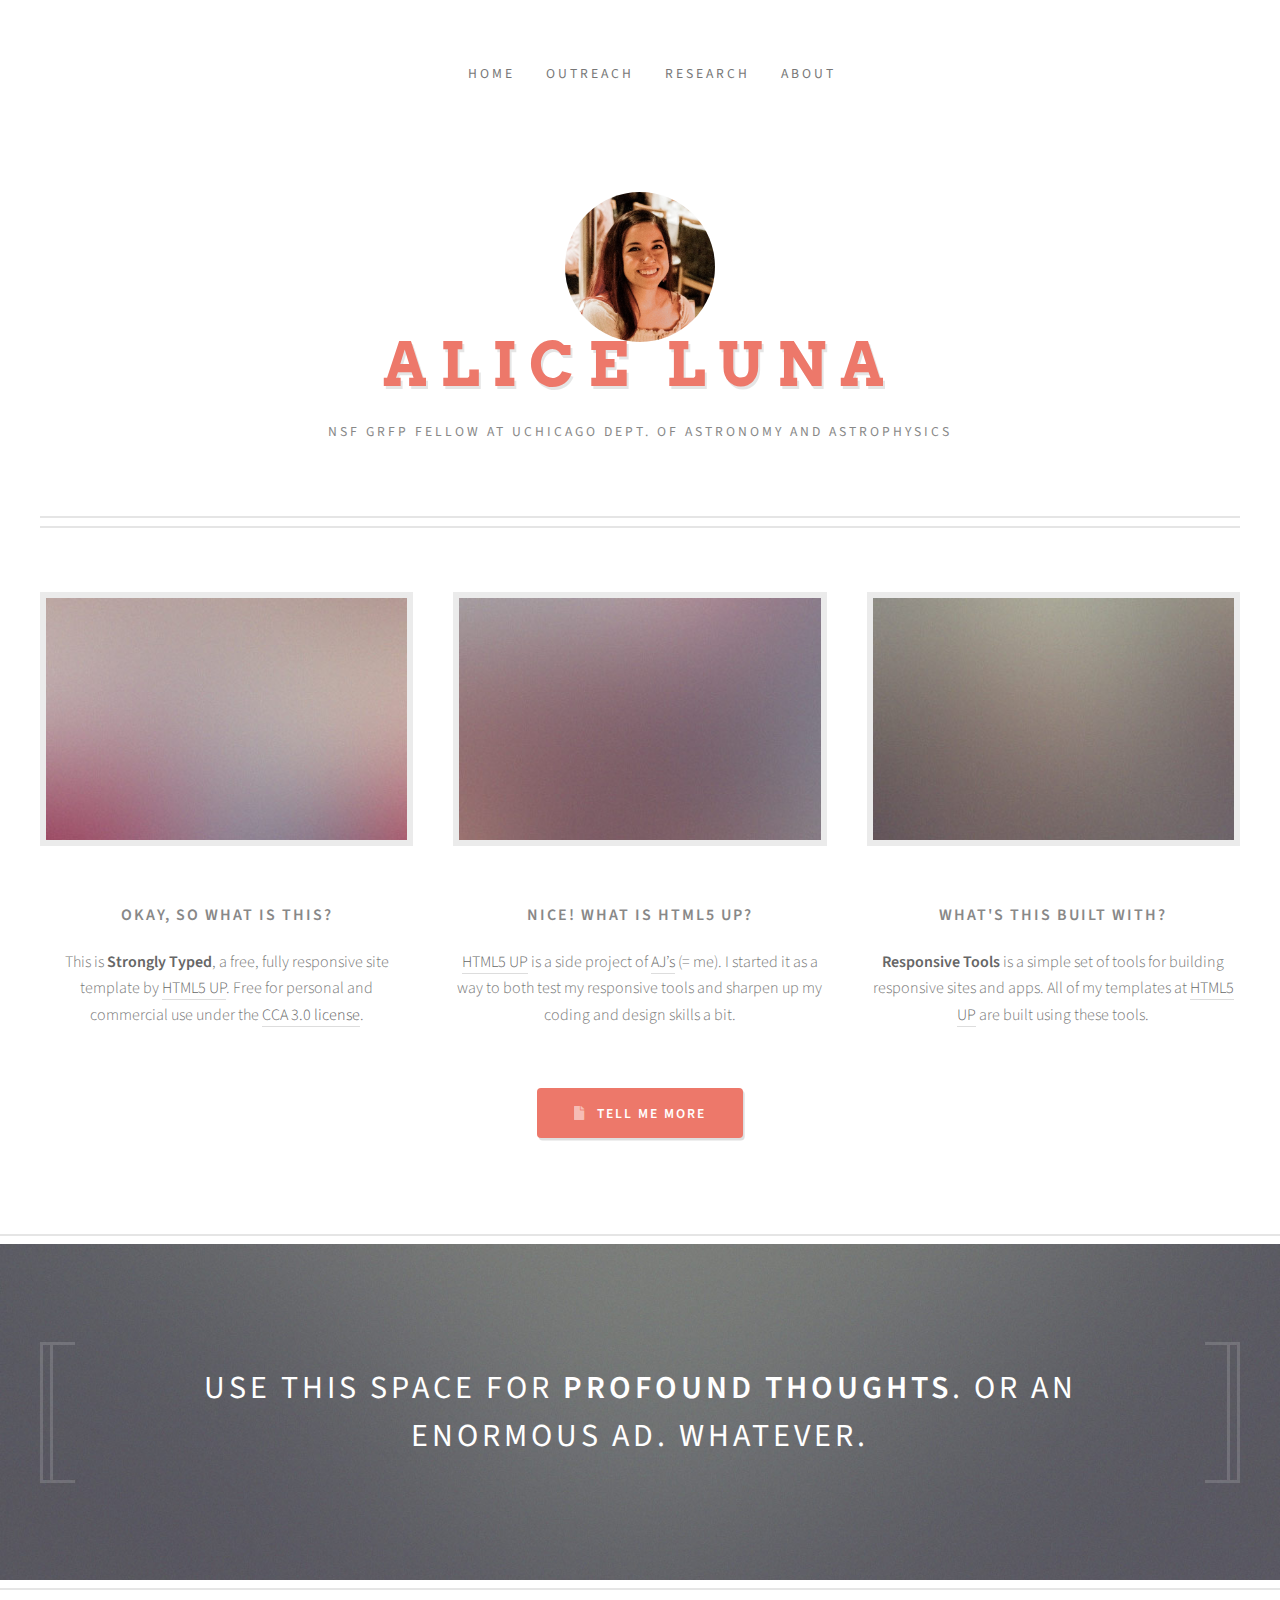
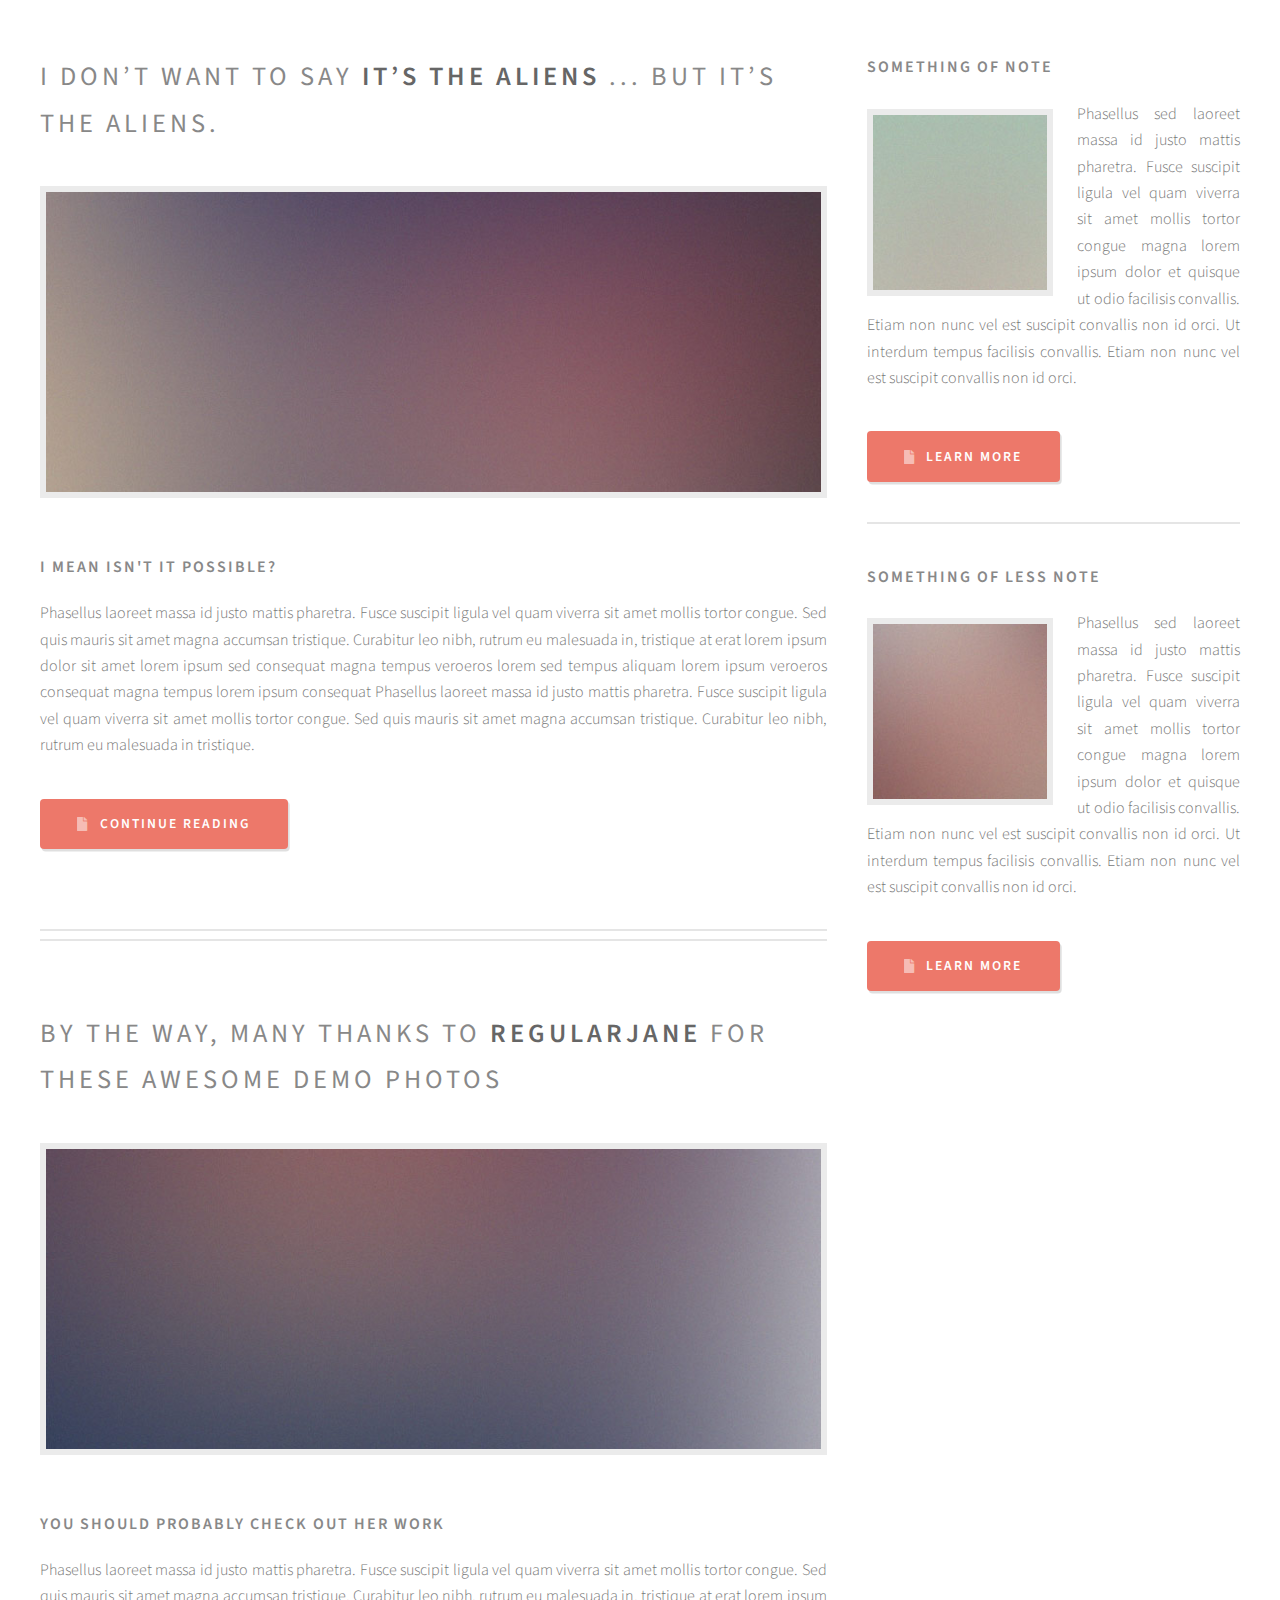
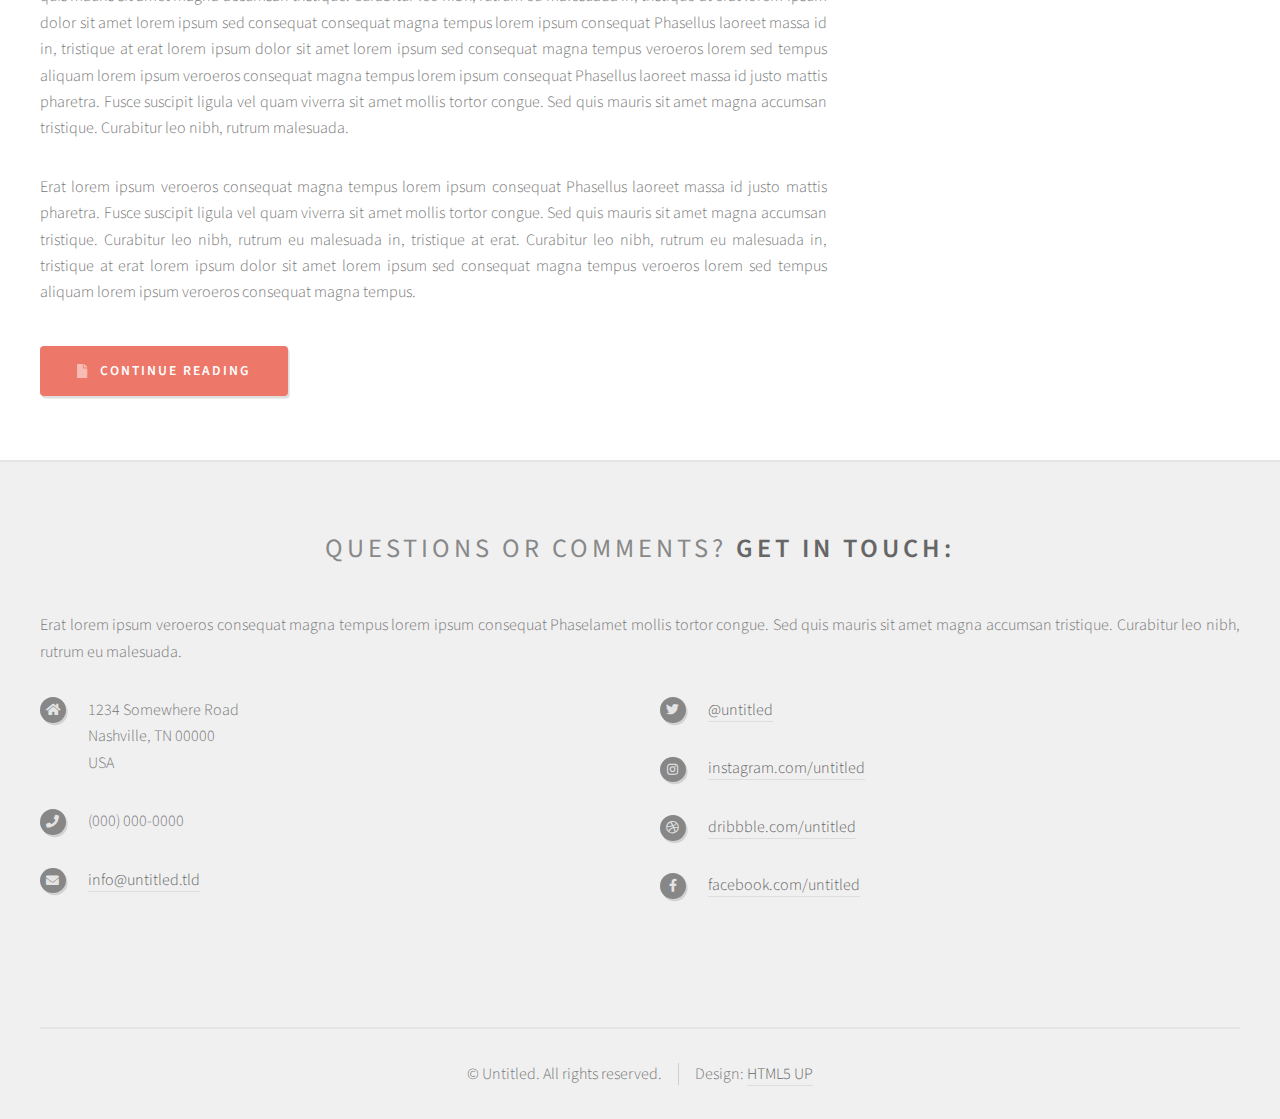
<file: index.html>
<!DOCTYPE HTML>
<!--
	Strongly Typed by HTML5 UP
	html5up.net | @ajlkn
	Free for personal and commercial use under the CCA 3.0 license (html5up.net/license)
-->
<html>
	<head>
		<title> ★ </title>
		<meta charset="utf-8" />
		<meta name="viewport" content="width=device-width, initial-scale=1, user-scalable=no" />
		<link rel="stylesheet" href="assets/css/main.css" />
	</head>
	<body class="homepage is-preload">
		<div id="page-wrapper">

			<!-- Header -->
				<section id="header">
					<div class="container">

						<!-- Logo with image on top -->
						<div style="display: flex; flex-direction: column; align-items: center; text-align: center;">
						  <img src="images/IMG_4754.jpg" alt="Logo" style="width: 150px; height: 150px; border-radius: 50%; margin-bottom: 10px;">
						  <h1 id="logo" style="margin: 0;">
						    <a href="index.html" style="text-decoration: none; color: inherit; font-size: 1.5em;">Alice Luna</a>
						  </h1>
						  <p>NSF GRFP Fellow at UChicago Dept. of Astronomy and Astrophysics</p>
						</div>



						<!-- Nav -->
							<nav id="nav">
								<ul>
									<li><a  href="index.html"><span>Home</span></a></li>
									<li><a  href="outreach.html"><span>Outreach</span></a></li>
									<li><a  href="research.html"><span>Research</span></a></li>
									<li><a  href="about.html"><span>About</span></a></li>
								</ul>
							</nav>
					</div>
				</section>

			<!-- Features -->
				<section id="features">
					<div class="container">
						<div class="row aln-center">
							<div class="col-4 col-6-medium col-12-small">

								<!-- Feature -->
									<section>
										<a href="#" class="image featured"><img src="images/pic01.jpg" alt="" /></a>
										<header>
											<h3>Okay, so what is this?</h3>
										</header>
										<p>This is <strong>Strongly Typed</strong>, a free, fully responsive site template
										by <a href="http://html5up.net">HTML5 UP</a>. Free for personal and commercial use under the
										<a href="http://html5up.net/license">CCA 3.0 license</a>.</p>
									</section>

							</div>
							<div class="col-4 col-6-medium col-12-small">

								<!-- Feature -->
									<section>
										<a href="#" class="image featured"><img src="images/pic02.jpg" alt="" /></a>
										<header>
											<h3>Nice! What is HTML5 UP?</h3>
										</header>
										<p><a href="http://html5up.net">HTML5 UP</a> is a side project of <a href="http://twitter.com/ajlkn">AJ’s</a> (= me).
										I started it as a way to both test my responsive tools and sharpen up my coding
										and design skills a bit.</p>
									</section>

							</div>
							<div class="col-4 col-6-medium col-12-small">

								<!-- Feature -->
									<section>
										<a href="#" class="image featured"><img src="images/pic03.jpg" alt="" /></a>
										<header>
											<h3>What's this built with?</h3>
										</header>
										<p><strong>Responsive Tools</strong> is a simple set of tools for building responsive
										sites and apps. All of my templates at <a href="http://html5up.net">HTML5 UP</a> are built using these tools.</p>
									</section>

							</div>
							<div class="col-12">
								<ul class="actions">
									<li><a href="#" class="button icon solid fa-file">Tell Me More</a></li>
								</ul>
							</div>
						</div>
					</div>
				</section>

			<!-- Banner -->
				<section id="banner">
					<div class="container">
						<p>Use this space for <strong>profound thoughts</strong>.<br />
						Or an enormous ad. Whatever.</p>
					</div>
				</section>

			<!-- Main -->
				<section id="main">
					<div class="container">
						<div class="row">

							<!-- Content -->
								<div id="content" class="col-8 col-12-medium">

									<!-- Post -->
										<article class="box post">
											<header>
												<h2><a href="#">I don’t want to say <strong>it’s the aliens</strong> ...<br />
												but it’s the aliens.</a></h2>
											</header>
											<a href="#" class="image featured"><img src="images/pic04.jpg" alt="" /></a>
											<h3>I mean isn't it possible?</h3>
											<p>Phasellus laoreet massa id justo mattis pharetra. Fusce suscipit
											ligula vel quam viverra sit amet mollis tortor congue. Sed quis mauris
											sit amet magna accumsan tristique. Curabitur leo nibh, rutrum eu malesuada
											in, tristique at erat lorem ipsum dolor sit amet lorem ipsum sed consequat
											magna tempus veroeros lorem sed tempus aliquam lorem ipsum veroeros
											consequat magna tempus lorem ipsum consequat Phasellus laoreet massa id
											justo mattis pharetra. Fusce suscipit ligula vel quam viverra sit amet
											mollis tortor congue. Sed quis mauris sit amet magna accumsan tristique.
											Curabitur leo nibh, rutrum eu malesuada in tristique.</p>
											<ul class="actions">
												<li><a href="#" class="button icon solid fa-file">Continue Reading</a></li>
											</ul>
										</article>

									<!-- Post -->
										<article class="box post">
											<header>
												<h2><a href="#">By the way, many thanks to <strong>regularjane</strong>
												for these awesome demo photos</a></h2>
											</header>
											<a href="#" class="image featured"><img src="images/pic05.jpg" alt="" /></a>
											<h3>You should probably check out her work</h3>
											<p>Phasellus laoreet massa id justo mattis pharetra. Fusce suscipit
											ligula vel quam viverra sit amet mollis tortor congue. Sed quis mauris
											sit amet magna accumsan tristique. Curabitur leo nibh, rutrum eu malesuada
											in, tristique at erat lorem ipsum dolor sit amet lorem ipsum sed consequat
											consequat magna tempus lorem ipsum consequat Phasellus laoreet massa id
											in, tristique at erat lorem ipsum dolor sit amet lorem ipsum sed consequat
											magna tempus veroeros lorem sed tempus aliquam lorem ipsum veroeros
											consequat magna tempus lorem ipsum consequat Phasellus laoreet massa id
											justo mattis pharetra. Fusce suscipit ligula vel quam viverra sit amet
											mollis tortor congue. Sed quis mauris sit amet magna accumsan tristique.
											Curabitur leo nibh, rutrum malesuada.</p>
											<p>Erat lorem ipsum veroeros consequat magna tempus lorem ipsum consequat
											Phasellus laoreet massa id justo mattis pharetra. Fusce suscipit ligula
											vel quam viverra sit amet mollis tortor congue. Sed quis mauris sit amet
											magna accumsan tristique. Curabitur leo nibh, rutrum eu malesuada in,
											tristique at erat. Curabitur leo nibh, rutrum eu malesuada in, tristique
											at erat lorem ipsum dolor sit amet lorem ipsum sed consequat magna
											tempus veroeros lorem sed tempus aliquam lorem ipsum veroeros consequat
											magna tempus.</p>
											<ul class="actions">
												<li><a href="#" class="button icon solid fa-file">Continue Reading</a></li>
											</ul>
										</article>

								</div>

							<!-- Sidebar -->
								<div id="sidebar" class="col-4 col-12-medium">
									<!-- Highlights -->
										<section>
											<ul class="divided">
												<li>

													<!-- Highlight -->
														<article class="box highlight">
															<header>
																<h3><a href="#">Something of note</a></h3>
															</header>
															<a href="#" class="image left"><img src="images/pic06.jpg" alt="" /></a>
															<p>Phasellus sed laoreet massa id justo mattis pharetra. Fusce suscipit ligula vel quam
															viverra sit amet mollis tortor congue magna lorem ipsum dolor et quisque ut odio facilisis
															convallis. Etiam non nunc vel est suscipit convallis non id orci. Ut interdum tempus
															facilisis convallis. Etiam non nunc vel est suscipit convallis non id orci.</p>
															<ul class="actions">
																<li><a href="#" class="button icon solid fa-file">Learn More</a></li>
															</ul>
														</article>

												</li>
												<li>

													<!-- Highlight -->
														<article class="box highlight">
															<header>
																<h3><a href="#">Something of less note</a></h3>
															</header>
															<a href="#" class="image left"><img src="images/pic07.jpg" alt="" /></a>
															<p>Phasellus sed laoreet massa id justo mattis pharetra. Fusce suscipit ligula vel quam
															viverra sit amet mollis tortor congue magna lorem ipsum dolor et quisque ut odio facilisis
															convallis. Etiam non nunc vel est suscipit convallis non id orci. Ut interdum tempus
															facilisis convallis. Etiam non nunc vel est suscipit convallis non id orci.</p>
															<ul class="actions">
																<li><a href="#" class="button icon solid fa-file">Learn More</a></li>
															</ul>
														</article>

												</li>
											</ul>
										</section>

								</div>

						</div>
					</div>
				</section>

			<!-- Footer -->
				<section id="footer">
					<div class="container">
						<header>
							<h2>Questions or comments? <strong>Get in touch:</strong></h2>
						</header>
							<div class="col-6 col-12-medium">
								<section>
									<p>Erat lorem ipsum veroeros consequat magna tempus lorem ipsum consequat Phaselamet
									mollis tortor congue. Sed quis mauris sit amet magna accumsan tristique. Curabitur
									leo nibh, rutrum eu malesuada.</p>
									<div class="row">
										<div class="col-6 col-12-small">
											<ul class="icons">
												<li class="icon solid fa-home">
													1234 Somewhere Road<br />
													Nashville, TN 00000<br />
													USA
												</li>
												<li class="icon solid fa-phone">
													(000) 000-0000
												</li>
												<li class="icon solid fa-envelope">
													<a href="#">info@untitled.tld</a>
												</li>
											</ul>
										</div>
										<div class="col-6 col-12-small">
											<ul class="icons">
												<li class="icon brands fa-twitter">
													<a href="#">@untitled</a>
												</li>
												<li class="icon brands fa-instagram">
													<a href="#">instagram.com/untitled</a>
												</li>
												<li class="icon brands fa-dribbble">
													<a href="#">dribbble.com/untitled</a>
												</li>
												<li class="icon brands fa-facebook-f">
													<a href="#">facebook.com/untitled</a>
												</li>
											</ul>
										</div>
									</div>
								</section>
							</div>
						</div>
					</div>
					<div id="copyright" class="container">
						<ul class="links">
							<li>&copy; Untitled. All rights reserved.</li><li>Design: <a href="http://html5up.net">HTML5 UP</a></li>
						</ul>
					</div>
				</section>

		</div>

		<!-- Scripts -->
			<script src="assets/js/jquery.min.js"></script>
			<script src="assets/js/jquery.dropotron.min.js"></script>
			<script src="assets/js/browser.min.js"></script>
			<script src="assets/js/breakpoints.min.js"></script>
			<script src="assets/js/util.js"></script>
			<script src="assets/js/main.js"></script>

	</body>
</html>
</file>
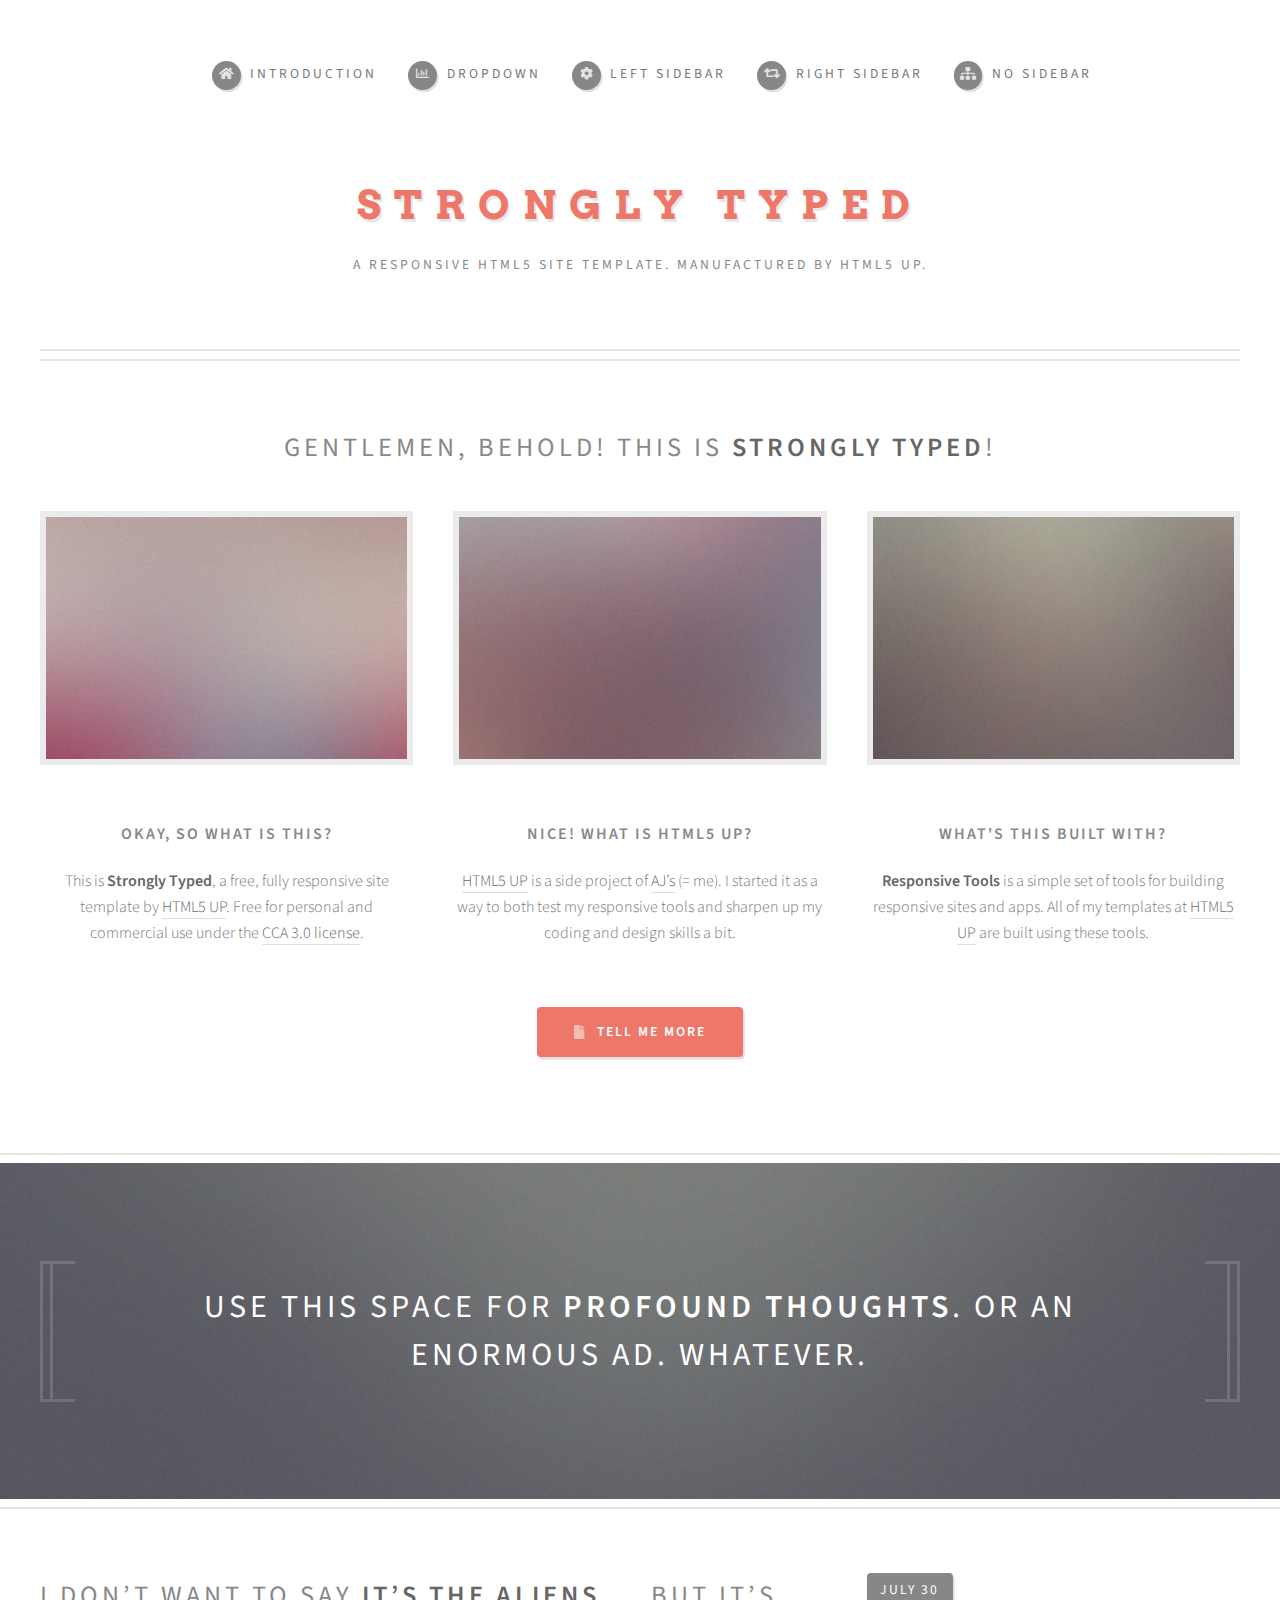
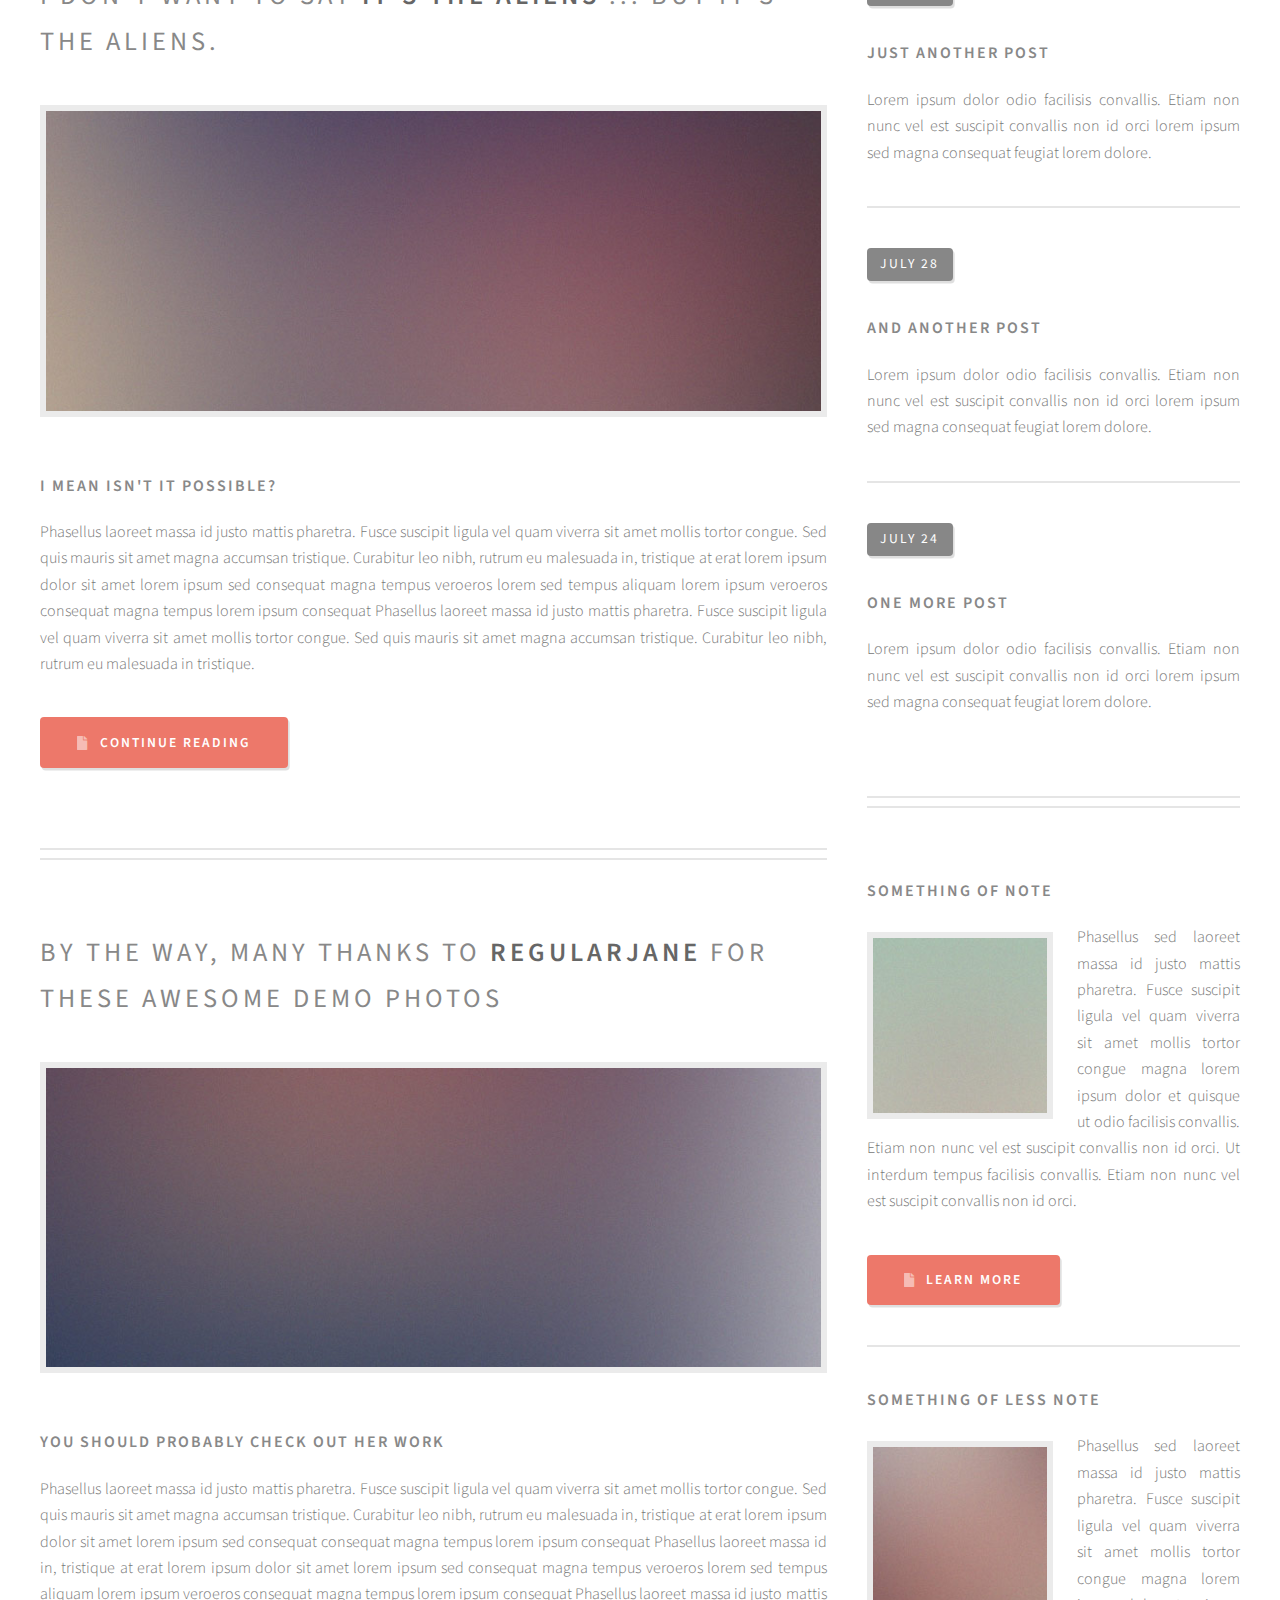
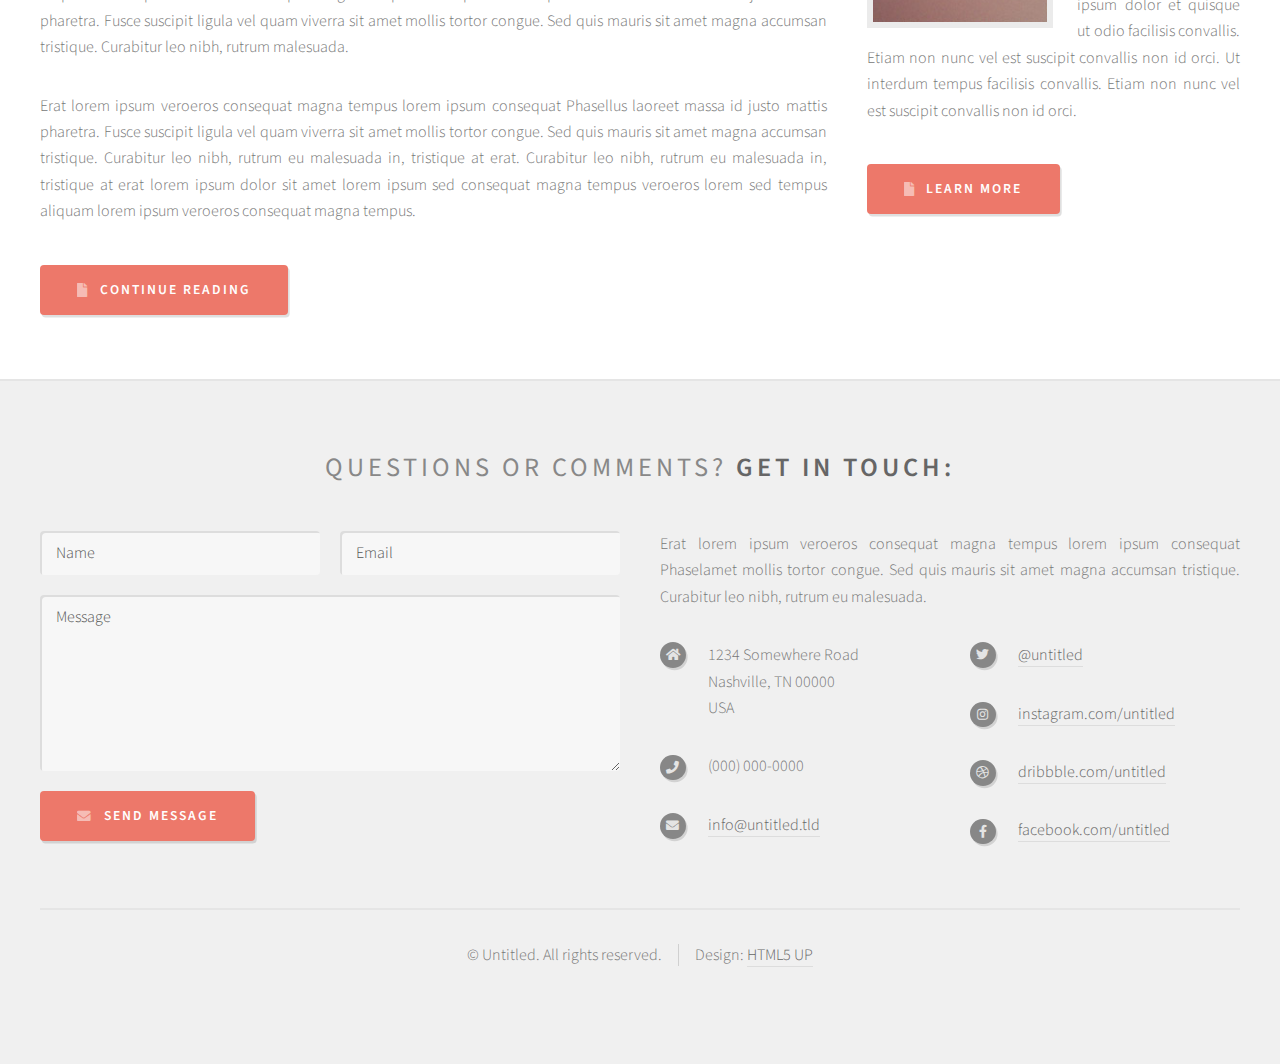
<file: html5up-strongly-typed/index.html>
<!DOCTYPE HTML>
<!--
	Strongly Typed by HTML5 UP
	html5up.net | @ajlkn
	Free for personal and commercial use under the CCA 3.0 license (html5up.net/license)
-->
<html>
	<head>
		<title>Strongly Typed by HTML5 UP</title>
		<meta charset="utf-8" />
		<meta name="viewport" content="width=device-width, initial-scale=1, user-scalable=no" />
		<link rel="stylesheet" href="assets/css/main.css" />
	</head>
	<body class="homepage is-preload">
		<div id="page-wrapper">

			<!-- Header -->
				<section id="header">
					<div class="container">

						<!-- Logo -->
							<h1 id="logo"><a href="index.html">Strongly Typed</a></h1>
							<p>A responsive HTML5 site template. Manufactured by HTML5 UP.</p>

						<!-- Nav -->
							<nav id="nav">
								<ul>
									<li><a class="icon solid fa-home" href="index.html"><span>Introduction</span></a></li>
									<li>
										<a href="#" class="icon fa-chart-bar"><span>Dropdown</span></a>
										<ul>
											<li><a href="#">Lorem ipsum dolor</a></li>
											<li><a href="#">Magna phasellus</a></li>
											<li><a href="#">Etiam dolore nisl</a></li>
											<li>
												<a href="#">Phasellus consequat</a>
												<ul>
													<li><a href="#">Magna phasellus</a></li>
													<li><a href="#">Etiam dolore nisl</a></li>
													<li><a href="#">Phasellus consequat</a></li>
												</ul>
											</li>
											<li><a href="#">Veroeros feugiat</a></li>
										</ul>
									</li>
									<li><a class="icon solid fa-cog" href="left-sidebar.html"><span>Left Sidebar</span></a></li>
									<li><a class="icon solid fa-retweet" href="right-sidebar.html"><span>Right Sidebar</span></a></li>
									<li><a class="icon solid fa-sitemap" href="no-sidebar.html"><span>No Sidebar</span></a></li>
								</ul>
							</nav>

					</div>
				</section>

			<!-- Features -->
				<section id="features">
					<div class="container">
						<header>
							<h2>Gentlemen, behold! This is <strong>Strongly Typed</strong>!</h2>
						</header>
						<div class="row aln-center">
							<div class="col-4 col-6-medium col-12-small">

								<!-- Feature -->
									<section>
										<a href="#" class="image featured"><img src="images/pic01.jpg" alt="" /></a>
										<header>
											<h3>Okay, so what is this?</h3>
										</header>
										<p>This is <strong>Strongly Typed</strong>, a free, fully responsive site template
										by <a href="http://html5up.net">HTML5 UP</a>. Free for personal and commercial use under the
										<a href="http://html5up.net/license">CCA 3.0 license</a>.</p>
									</section>

							</div>
							<div class="col-4 col-6-medium col-12-small">

								<!-- Feature -->
									<section>
										<a href="#" class="image featured"><img src="images/pic02.jpg" alt="" /></a>
										<header>
											<h3>Nice! What is HTML5 UP?</h3>
										</header>
										<p><a href="http://html5up.net">HTML5 UP</a> is a side project of <a href="http://twitter.com/ajlkn">AJ’s</a> (= me).
										I started it as a way to both test my responsive tools and sharpen up my coding
										and design skills a bit.</p>
									</section>

							</div>
							<div class="col-4 col-6-medium col-12-small">

								<!-- Feature -->
									<section>
										<a href="#" class="image featured"><img src="images/pic03.jpg" alt="" /></a>
										<header>
											<h3>What's this built with?</h3>
										</header>
										<p><strong>Responsive Tools</strong> is a simple set of tools for building responsive
										sites and apps. All of my templates at <a href="http://html5up.net">HTML5 UP</a> are built using these tools.</p>
									</section>

							</div>
							<div class="col-12">
								<ul class="actions">
									<li><a href="#" class="button icon solid fa-file">Tell Me More</a></li>
								</ul>
							</div>
						</div>
					</div>
				</section>

			<!-- Banner -->
				<section id="banner">
					<div class="container">
						<p>Use this space for <strong>profound thoughts</strong>.<br />
						Or an enormous ad. Whatever.</p>
					</div>
				</section>

			<!-- Main -->
				<section id="main">
					<div class="container">
						<div class="row">

							<!-- Content -->
								<div id="content" class="col-8 col-12-medium">

									<!-- Post -->
										<article class="box post">
											<header>
												<h2><a href="#">I don’t want to say <strong>it’s the aliens</strong> ...<br />
												but it’s the aliens.</a></h2>
											</header>
											<a href="#" class="image featured"><img src="images/pic04.jpg" alt="" /></a>
											<h3>I mean isn't it possible?</h3>
											<p>Phasellus laoreet massa id justo mattis pharetra. Fusce suscipit
											ligula vel quam viverra sit amet mollis tortor congue. Sed quis mauris
											sit amet magna accumsan tristique. Curabitur leo nibh, rutrum eu malesuada
											in, tristique at erat lorem ipsum dolor sit amet lorem ipsum sed consequat
											magna tempus veroeros lorem sed tempus aliquam lorem ipsum veroeros
											consequat magna tempus lorem ipsum consequat Phasellus laoreet massa id
											justo mattis pharetra. Fusce suscipit ligula vel quam viverra sit amet
											mollis tortor congue. Sed quis mauris sit amet magna accumsan tristique.
											Curabitur leo nibh, rutrum eu malesuada in tristique.</p>
											<ul class="actions">
												<li><a href="#" class="button icon solid fa-file">Continue Reading</a></li>
											</ul>
										</article>

									<!-- Post -->
										<article class="box post">
											<header>
												<h2><a href="#">By the way, many thanks to <strong>regularjane</strong>
												for these awesome demo photos</a></h2>
											</header>
											<a href="#" class="image featured"><img src="images/pic05.jpg" alt="" /></a>
											<h3>You should probably check out her work</h3>
											<p>Phasellus laoreet massa id justo mattis pharetra. Fusce suscipit
											ligula vel quam viverra sit amet mollis tortor congue. Sed quis mauris
											sit amet magna accumsan tristique. Curabitur leo nibh, rutrum eu malesuada
											in, tristique at erat lorem ipsum dolor sit amet lorem ipsum sed consequat
											consequat magna tempus lorem ipsum consequat Phasellus laoreet massa id
											in, tristique at erat lorem ipsum dolor sit amet lorem ipsum sed consequat
											magna tempus veroeros lorem sed tempus aliquam lorem ipsum veroeros
											consequat magna tempus lorem ipsum consequat Phasellus laoreet massa id
											justo mattis pharetra. Fusce suscipit ligula vel quam viverra sit amet
											mollis tortor congue. Sed quis mauris sit amet magna accumsan tristique.
											Curabitur leo nibh, rutrum malesuada.</p>
											<p>Erat lorem ipsum veroeros consequat magna tempus lorem ipsum consequat
											Phasellus laoreet massa id justo mattis pharetra. Fusce suscipit ligula
											vel quam viverra sit amet mollis tortor congue. Sed quis mauris sit amet
											magna accumsan tristique. Curabitur leo nibh, rutrum eu malesuada in,
											tristique at erat. Curabitur leo nibh, rutrum eu malesuada in, tristique
											at erat lorem ipsum dolor sit amet lorem ipsum sed consequat magna
											tempus veroeros lorem sed tempus aliquam lorem ipsum veroeros consequat
											magna tempus.</p>
											<ul class="actions">
												<li><a href="#" class="button icon solid fa-file">Continue Reading</a></li>
											</ul>
										</article>

								</div>

							<!-- Sidebar -->
								<div id="sidebar" class="col-4 col-12-medium">

									<!-- Excerpts -->
										<section>
											<ul class="divided">
												<li>

													<!-- Excerpt -->
														<article class="box excerpt">
															<header>
																<span class="date">July 30</span>
																<h3><a href="#">Just another post</a></h3>
															</header>
															<p>Lorem ipsum dolor odio facilisis convallis. Etiam non nunc vel est
															suscipit convallis non id orci lorem ipsum sed magna consequat feugiat lorem dolore.</p>
														</article>

												</li>
												<li>

													<!-- Excerpt -->
														<article class="box excerpt">
															<header>
																<span class="date">July 28</span>
																<h3><a href="#">And another post</a></h3>
															</header>
															<p>Lorem ipsum dolor odio facilisis convallis. Etiam non nunc vel est
															suscipit convallis non id orci lorem ipsum sed magna consequat feugiat lorem dolore.</p>
														</article>

												</li>
												<li>

													<!-- Excerpt -->
														<article class="box excerpt">
															<header>
																<span class="date">July 24</span>
																<h3><a href="#">One more post</a></h3>
															</header>
															<p>Lorem ipsum dolor odio facilisis convallis. Etiam non nunc vel est
															suscipit convallis non id orci lorem ipsum sed magna consequat feugiat lorem dolore.</p>
														</article>

												</li>
											</ul>
										</section>

									<!-- Highlights -->
										<section>
											<ul class="divided">
												<li>

													<!-- Highlight -->
														<article class="box highlight">
															<header>
																<h3><a href="#">Something of note</a></h3>
															</header>
															<a href="#" class="image left"><img src="images/pic06.jpg" alt="" /></a>
															<p>Phasellus sed laoreet massa id justo mattis pharetra. Fusce suscipit ligula vel quam
															viverra sit amet mollis tortor congue magna lorem ipsum dolor et quisque ut odio facilisis
															convallis. Etiam non nunc vel est suscipit convallis non id orci. Ut interdum tempus
															facilisis convallis. Etiam non nunc vel est suscipit convallis non id orci.</p>
															<ul class="actions">
																<li><a href="#" class="button icon solid fa-file">Learn More</a></li>
															</ul>
														</article>

												</li>
												<li>

													<!-- Highlight -->
														<article class="box highlight">
															<header>
																<h3><a href="#">Something of less note</a></h3>
															</header>
															<a href="#" class="image left"><img src="images/pic07.jpg" alt="" /></a>
															<p>Phasellus sed laoreet massa id justo mattis pharetra. Fusce suscipit ligula vel quam
															viverra sit amet mollis tortor congue magna lorem ipsum dolor et quisque ut odio facilisis
															convallis. Etiam non nunc vel est suscipit convallis non id orci. Ut interdum tempus
															facilisis convallis. Etiam non nunc vel est suscipit convallis non id orci.</p>
															<ul class="actions">
																<li><a href="#" class="button icon solid fa-file">Learn More</a></li>
															</ul>
														</article>

												</li>
											</ul>
										</section>

								</div>

						</div>
					</div>
				</section>

			<!-- Footer -->
				<section id="footer">
					<div class="container">
						<header>
							<h2>Questions or comments? <strong>Get in touch:</strong></h2>
						</header>
						<div class="row">
							<div class="col-6 col-12-medium">
								<section>
									<form method="post" action="#">
										<div class="row gtr-50">
											<div class="col-6 col-12-small">
												<input name="name" placeholder="Name" type="text" />
											</div>
											<div class="col-6 col-12-small">
												<input name="email" placeholder="Email" type="text" />
											</div>
											<div class="col-12">
												<textarea name="message" placeholder="Message"></textarea>
											</div>
											<div class="col-12">
												<a href="#" class="form-button-submit button icon solid fa-envelope">Send Message</a>
											</div>
										</div>
									</form>
								</section>
							</div>
							<div class="col-6 col-12-medium">
								<section>
									<p>Erat lorem ipsum veroeros consequat magna tempus lorem ipsum consequat Phaselamet
									mollis tortor congue. Sed quis mauris sit amet magna accumsan tristique. Curabitur
									leo nibh, rutrum eu malesuada.</p>
									<div class="row">
										<div class="col-6 col-12-small">
											<ul class="icons">
												<li class="icon solid fa-home">
													1234 Somewhere Road<br />
													Nashville, TN 00000<br />
													USA
												</li>
												<li class="icon solid fa-phone">
													(000) 000-0000
												</li>
												<li class="icon solid fa-envelope">
													<a href="#">info@untitled.tld</a>
												</li>
											</ul>
										</div>
										<div class="col-6 col-12-small">
											<ul class="icons">
												<li class="icon brands fa-twitter">
													<a href="#">@untitled</a>
												</li>
												<li class="icon brands fa-instagram">
													<a href="#">instagram.com/untitled</a>
												</li>
												<li class="icon brands fa-dribbble">
													<a href="#">dribbble.com/untitled</a>
												</li>
												<li class="icon brands fa-facebook-f">
													<a href="#">facebook.com/untitled</a>
												</li>
											</ul>
										</div>
									</div>
								</section>
							</div>
						</div>
					</div>
					<div id="copyright" class="container">
						<ul class="links">
							<li>&copy; Untitled. All rights reserved.</li><li>Design: <a href="http://html5up.net">HTML5 UP</a></li>
						</ul>
					</div>
				</section>

		</div>

		<!-- Scripts -->
			<script src="assets/js/jquery.min.js"></script>
			<script src="assets/js/jquery.dropotron.min.js"></script>
			<script src="assets/js/browser.min.js"></script>
			<script src="assets/js/breakpoints.min.js"></script>
			<script src="assets/js/util.js"></script>
			<script src="assets/js/main.js"></script>

	</body>
</html>
</file>
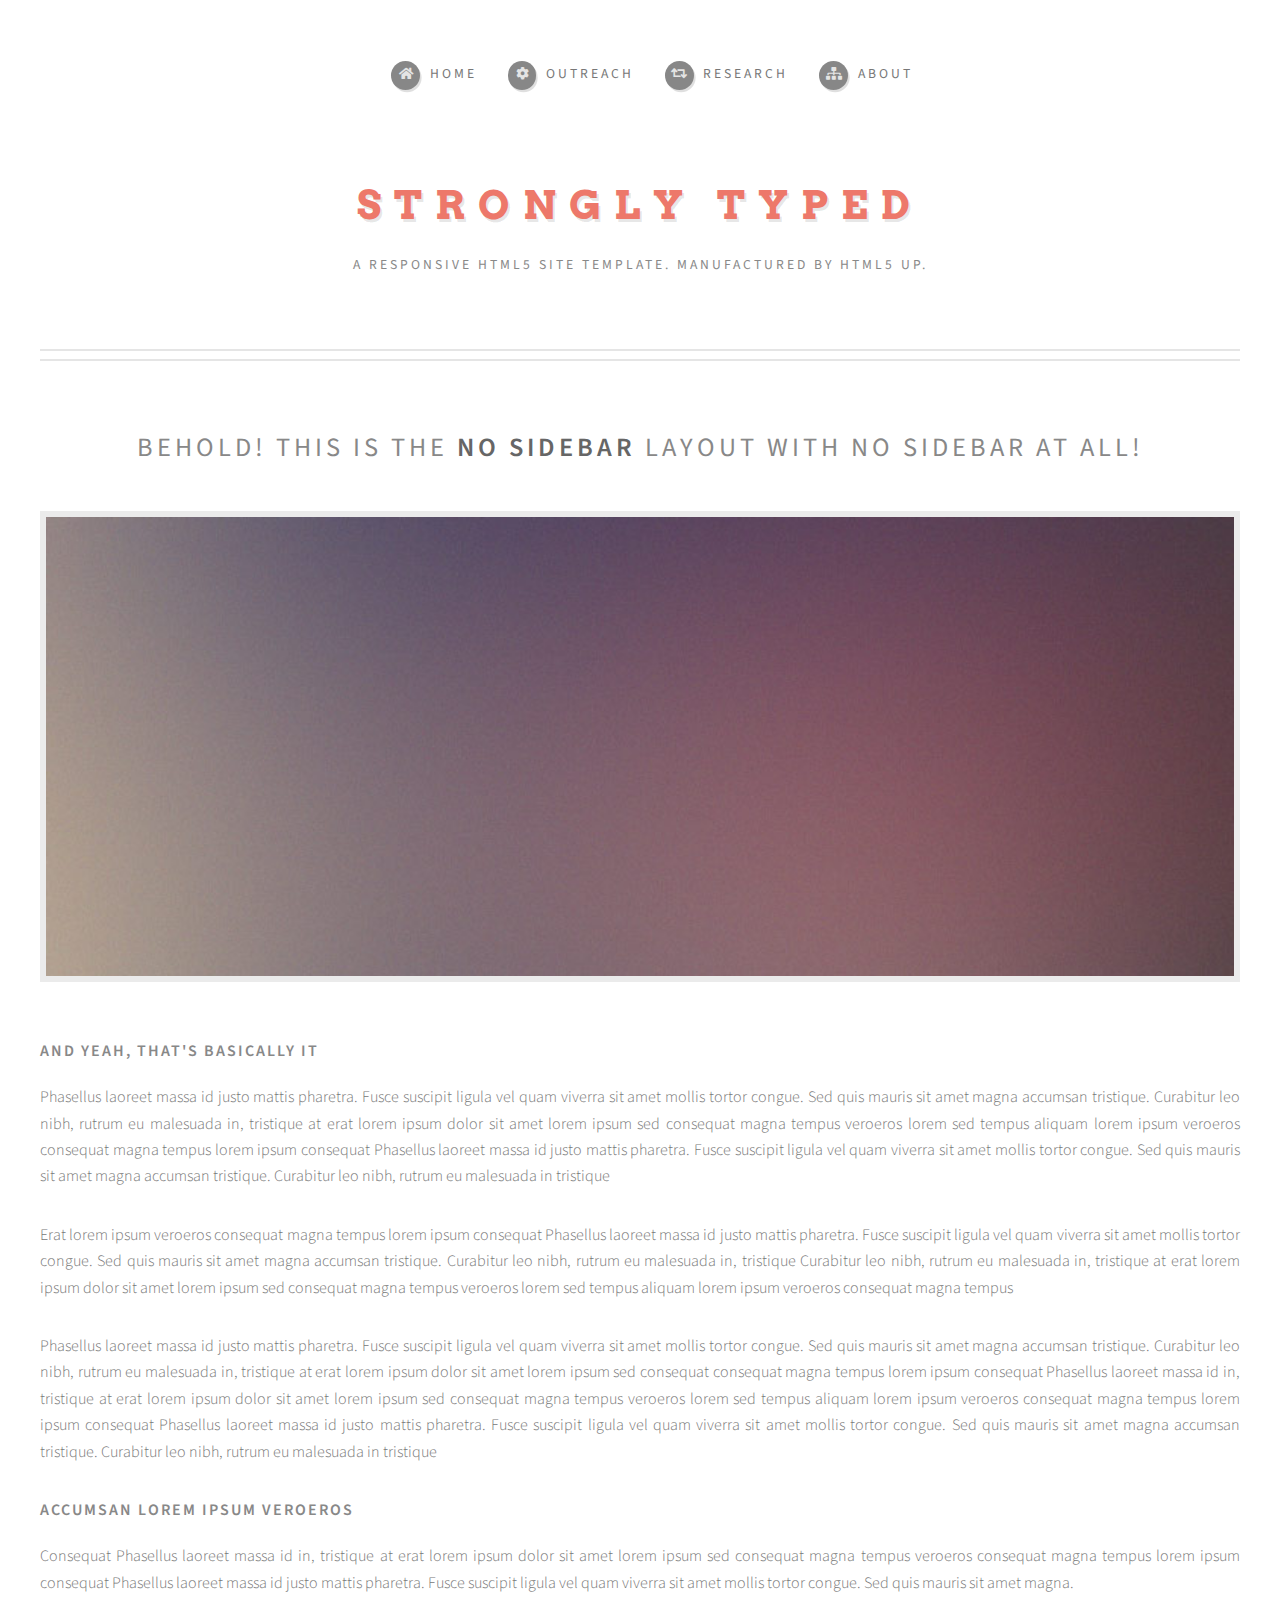
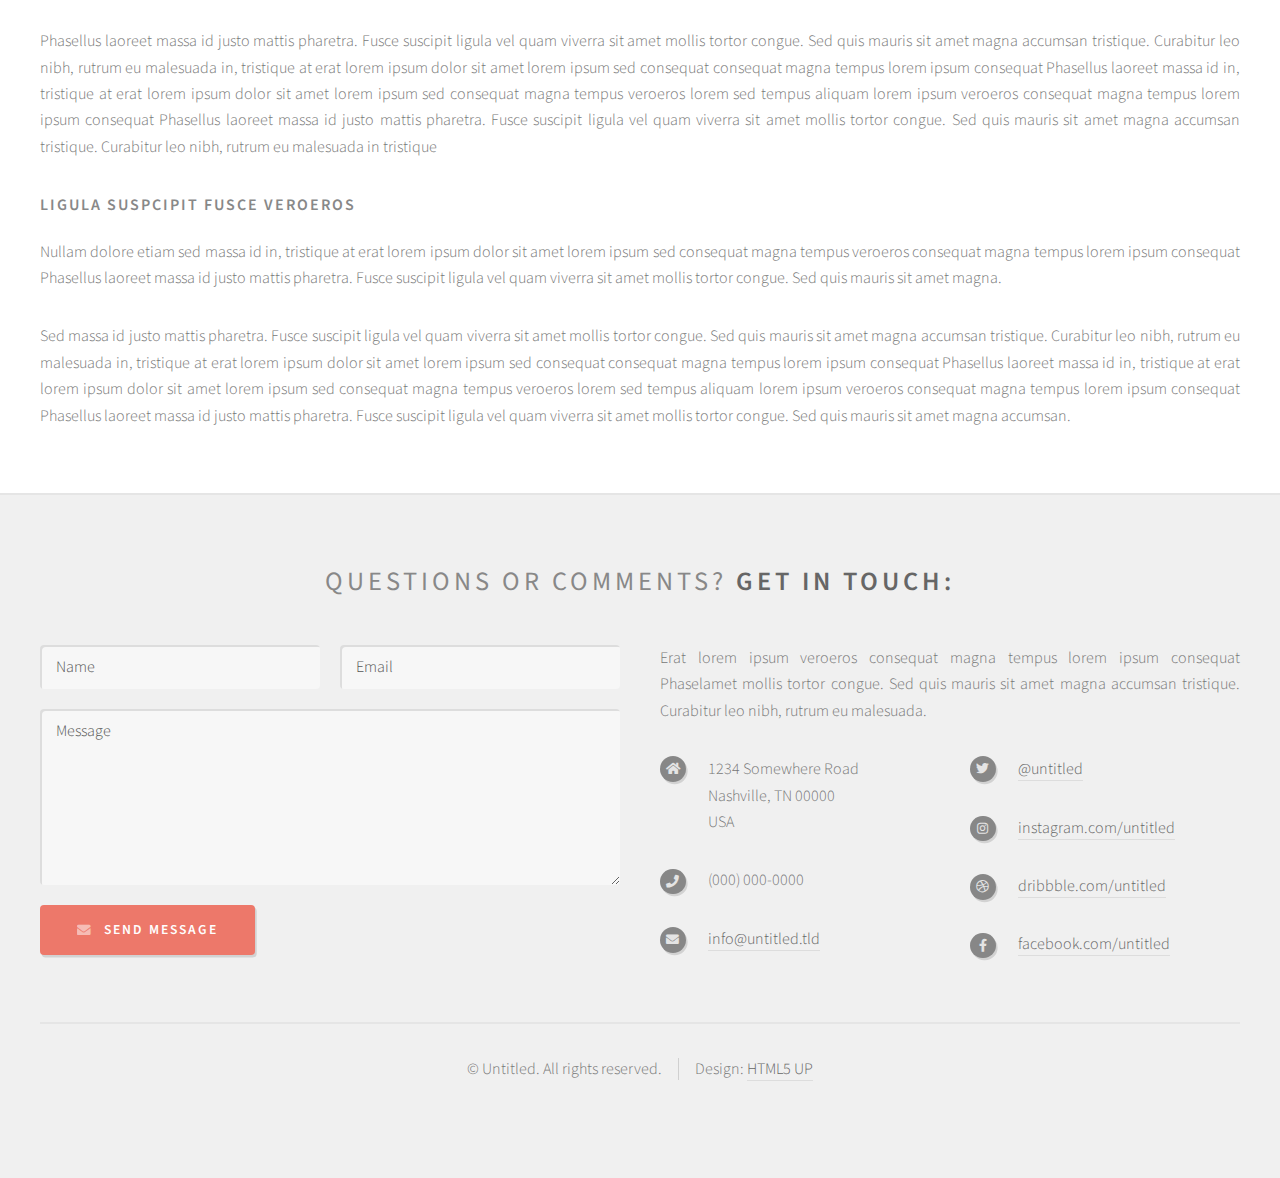
<file: about.html>
<!DOCTYPE HTML>
<!--
	Strongly Typed by HTML5 UP
	html5up.net | @ajlkn
	Free for personal and commercial use under the CCA 3.0 license (html5up.net/license)
-->
<html>
	<head>
		<title>About</title>
		<meta charset="utf-8" />
		<meta name="viewport" content="width=device-width, initial-scale=1, user-scalable=no" />
		<link rel="stylesheet" href="assets/css/main.css" />
	</head>
	<body class="no-sidebar is-preload">
		<div id="page-wrapper">

			<!-- Header -->
				<section id="header">
					<div class="container">

						<!-- Logo -->
							<h1 id="logo"><a href="index.html">Strongly Typed</a></h1>
							<p>A responsive HTML5 site template. Manufactured by HTML5 UP.</p>

						<!-- Nav -->
							<nav id="nav">
								<ul>
									<li><a class="icon solid fa-home" href="index.html"><span>Home</span></a></li>
									<li><a class="icon solid fa-cog" href="outreach.html"><span>Outreach</span></a></li>
									<li><a class="icon solid fa-retweet" href="research.html"><span>Research</span></a></li>
									<li><a class="icon solid fa-sitemap" href="about.html"><span>About</span></a></li>
								</ul>
							</nav>

					</div>
				</section>

			<!-- Main -->
				<section id="main">
					<div class="container">
						<div id="content">

							<!-- Post -->
								<article class="box post">
									<header>
										<h2>Behold! This is the <strong>no sidebar</strong> layout<br />
										with no sidebar at all!</h2>
									</header>
									<span class="image featured"><img src="images/pic04.jpg" alt="" /></span>
									<h3>And yeah, that's basically it</h3>
									<p>Phasellus laoreet massa id justo mattis pharetra. Fusce suscipit
									ligula vel quam viverra sit amet mollis tortor congue. Sed quis mauris
									sit amet magna accumsan tristique. Curabitur leo nibh, rutrum eu malesuada
									in, tristique at erat lorem ipsum dolor sit amet lorem ipsum sed consequat
									magna tempus veroeros lorem sed tempus aliquam lorem ipsum veroeros
									consequat magna tempus lorem ipsum consequat Phasellus laoreet massa id
									justo mattis pharetra. Fusce suscipit ligula vel quam viverra sit amet
									mollis tortor congue. Sed quis mauris sit amet magna accumsan tristique.
									Curabitur leo nibh, rutrum eu malesuada in tristique</p>
									<p>Erat lorem ipsum veroeros consequat magna tempus lorem ipsum consequat
									Phasellus laoreet massa id justo mattis pharetra. Fusce suscipit ligula
									vel quam viverra sit amet mollis tortor congue. Sed quis mauris sit amet
									magna accumsan tristique. Curabitur leo nibh, rutrum eu malesuada in,
									tristique Curabitur leo nibh, rutrum eu malesuada in, tristique
									at erat lorem ipsum dolor sit amet lorem ipsum sed consequat magna
									tempus veroeros lorem sed tempus aliquam lorem ipsum veroeros consequat
									magna tempus</p>
									<p>Phasellus laoreet massa id justo mattis pharetra. Fusce suscipit
									ligula vel quam viverra sit amet mollis tortor congue. Sed quis mauris
									sit amet magna accumsan tristique. Curabitur leo nibh, rutrum eu malesuada
									in, tristique at erat lorem ipsum dolor sit amet lorem ipsum sed consequat
									consequat magna tempus lorem ipsum consequat Phasellus laoreet massa id
									in, tristique at erat lorem ipsum dolor sit amet lorem ipsum sed consequat
									magna tempus veroeros lorem sed tempus aliquam lorem ipsum veroeros
									consequat magna tempus lorem ipsum consequat Phasellus laoreet massa id
									justo mattis pharetra. Fusce suscipit ligula vel quam viverra sit amet
									mollis tortor congue. Sed quis mauris sit amet magna accumsan tristique.
									Curabitur leo nibh, rutrum eu malesuada in tristique</p>
									<h3>Accumsan lorem ipsum veroeros</h3>
									<p>Consequat Phasellus laoreet massa id in, tristique at erat lorem
									ipsum dolor sit amet lorem ipsum sed consequat magna tempus veroeros
									consequat magna tempus lorem ipsum consequat Phasellus laoreet massa id
									justo mattis pharetra. Fusce suscipit ligula vel quam viverra sit amet
									mollis tortor congue. Sed quis mauris sit amet magna.</p>
									<p>Phasellus laoreet massa id justo mattis pharetra. Fusce suscipit
									ligula vel quam viverra sit amet mollis tortor congue. Sed quis mauris
									sit amet magna accumsan tristique. Curabitur leo nibh, rutrum eu malesuada
									in, tristique at erat lorem ipsum dolor sit amet lorem ipsum sed consequat
									consequat magna tempus lorem ipsum consequat Phasellus laoreet massa id
									in, tristique at erat lorem ipsum dolor sit amet lorem ipsum sed consequat
									magna tempus veroeros lorem sed tempus aliquam lorem ipsum veroeros
									consequat magna tempus lorem ipsum consequat Phasellus laoreet massa id
									justo mattis pharetra. Fusce suscipit ligula vel quam viverra sit amet
									mollis tortor congue. Sed quis mauris sit amet magna accumsan tristique.
									Curabitur leo nibh, rutrum eu malesuada in tristique</p>
									<h3>Ligula suspcipit fusce veroeros</h3>
									<p>Nullam dolore etiam sed massa id in, tristique at erat lorem
									ipsum dolor sit amet lorem ipsum sed consequat magna tempus veroeros
									consequat magna tempus lorem ipsum consequat Phasellus laoreet massa id
									justo mattis pharetra. Fusce suscipit ligula vel quam viverra sit amet
									mollis tortor congue. Sed quis mauris sit amet magna.</p>
									<p>Sed massa id justo mattis pharetra. Fusce suscipit
									ligula vel quam viverra sit amet mollis tortor congue. Sed quis mauris
									sit amet magna accumsan tristique. Curabitur leo nibh, rutrum eu malesuada
									in, tristique at erat lorem ipsum dolor sit amet lorem ipsum sed consequat
									consequat magna tempus lorem ipsum consequat Phasellus laoreet massa id
									in, tristique at erat lorem ipsum dolor sit amet lorem ipsum sed consequat
									magna tempus veroeros lorem sed tempus aliquam lorem ipsum veroeros
									consequat magna tempus lorem ipsum consequat Phasellus laoreet massa id
									justo mattis pharetra. Fusce suscipit ligula vel quam viverra sit amet
									mollis tortor congue. Sed quis mauris sit amet magna accumsan.</p>
								</article>

						</div>
					</div>
				</section>

			<!-- Footer -->
				<section id="footer">
					<div class="container">
						<header>
							<h2>Questions or comments? <strong>Get in touch:</strong></h2>
						</header>
						<div class="row">
							<div class="col-6 col-12-medium">
								<section>
									<form method="post" action="#">
										<div class="row gtr-50">
											<div class="col-6 col-12-small">
												<input name="name" placeholder="Name" type="text" />
											</div>
											<div class="col-6 col-12-small">
												<input name="email" placeholder="Email" type="text" />
											</div>
											<div class="col-12">
												<textarea name="message" placeholder="Message"></textarea>
											</div>
											<div class="col-12">
												<a href="#" class="form-button-submit button icon solid fa-envelope">Send Message</a>
											</div>
										</div>
									</form>
								</section>
							</div>
							<div class="col-6 col-12-medium">
								<section>
									<p>Erat lorem ipsum veroeros consequat magna tempus lorem ipsum consequat Phaselamet
									mollis tortor congue. Sed quis mauris sit amet magna accumsan tristique. Curabitur
									leo nibh, rutrum eu malesuada.</p>
									<div class="row">
										<div class="col-6 col-12-small">
											<ul class="icons">
												<li class="icon solid fa-home">
													1234 Somewhere Road<br />
													Nashville, TN 00000<br />
													USA
												</li>
												<li class="icon solid fa-phone">
													(000) 000-0000
												</li>
												<li class="icon solid fa-envelope">
													<a href="#">info@untitled.tld</a>
												</li>
											</ul>
										</div>
										<div class="col-6 col-12-small">
											<ul class="icons">
												<li class="icon brands fa-twitter">
													<a href="#">@untitled</a>
												</li>
												<li class="icon brands fa-instagram">
													<a href="#">instagram.com/untitled</a>
												</li>
												<li class="icon brands fa-dribbble">
													<a href="#">dribbble.com/untitled</a>
												</li>
												<li class="icon brands fa-facebook-f">
													<a href="#">facebook.com/untitled</a>
												</li>
											</ul>
										</div>
									</div>
								</section>
							</div>
						</div>
					</div>
					<div id="copyright" class="container">
						<ul class="links">
							<li>&copy; Untitled. All rights reserved.</li><li>Design: <a href="http://html5up.net">HTML5 UP</a></li>
						</ul>
					</div>
				</section>

		</div>

		<!-- Scripts -->
			<script src="assets/js/jquery.min.js"></script>
			<script src="assets/js/jquery.dropotron.min.js"></script>
			<script src="assets/js/browser.min.js"></script>
			<script src="assets/js/breakpoints.min.js"></script>
			<script src="assets/js/util.js"></script>
			<script src="assets/js/main.js"></script>

	</body>
</html>
</file>
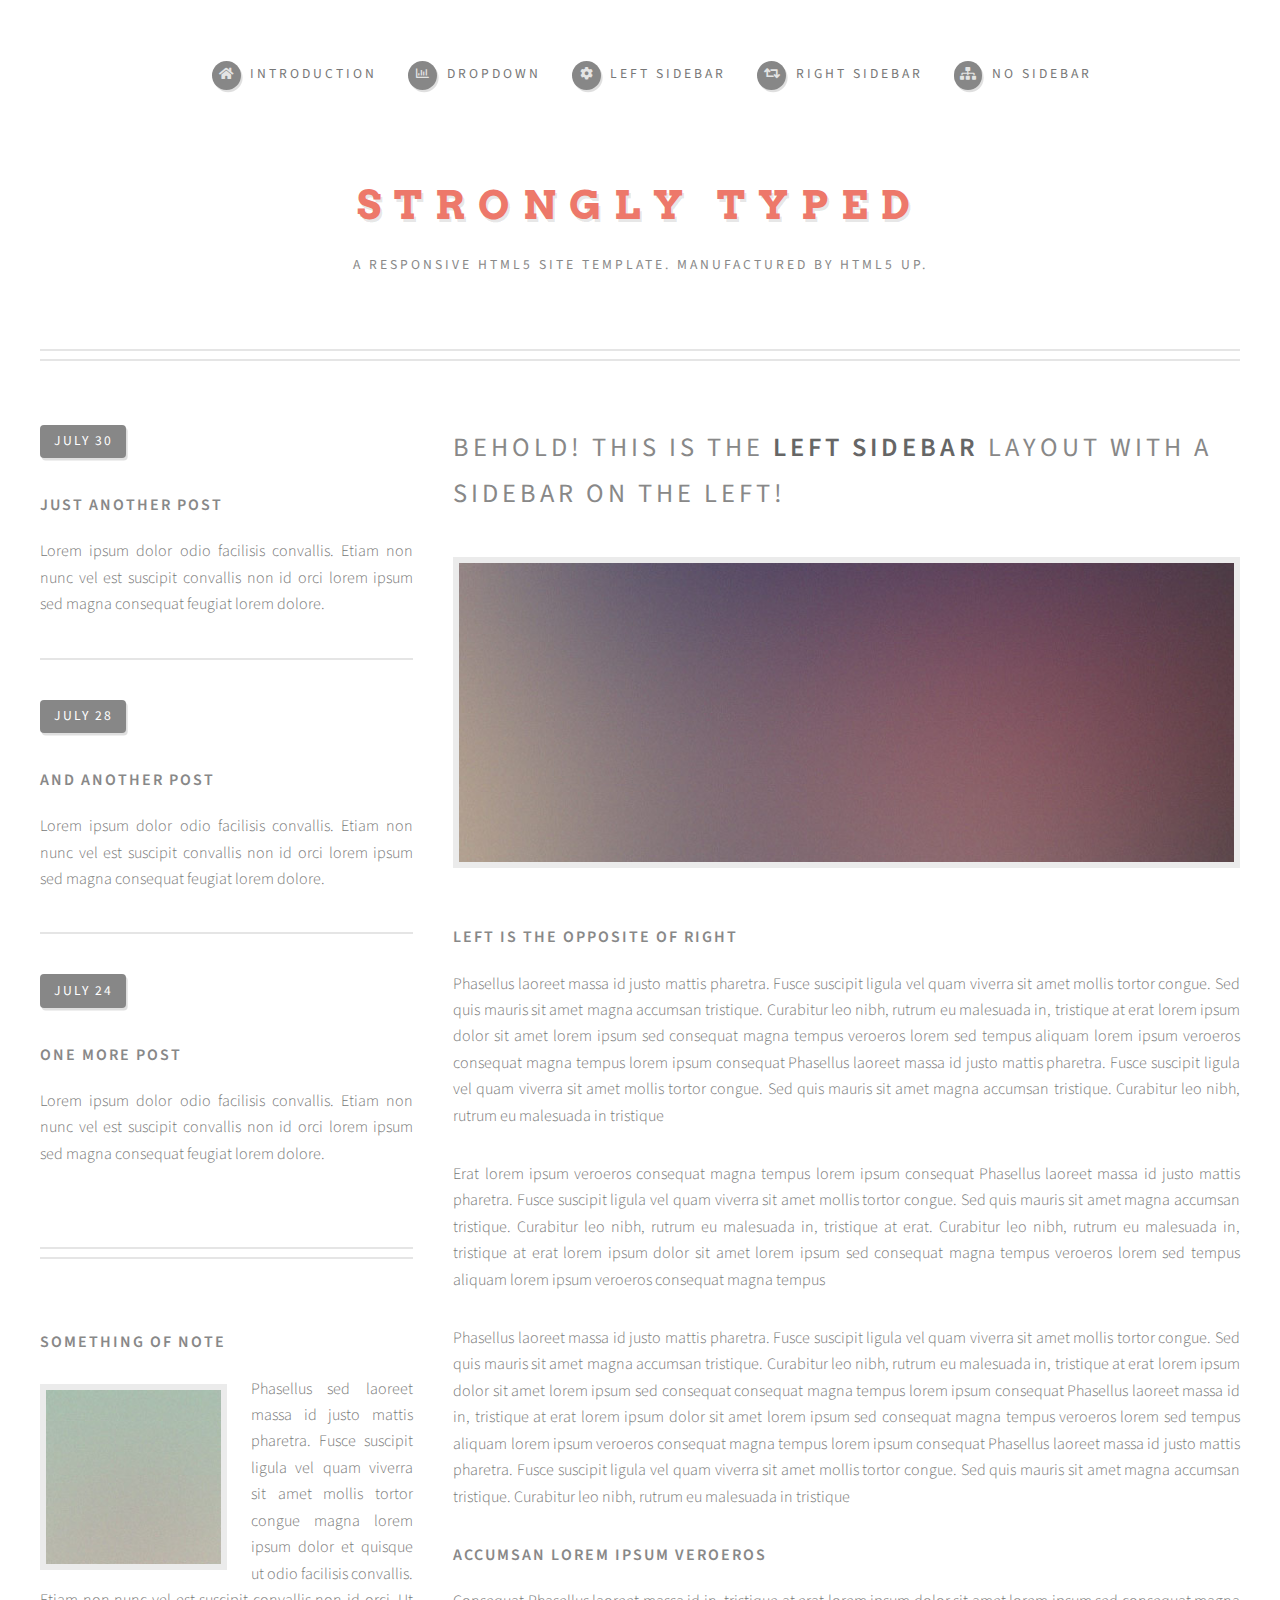
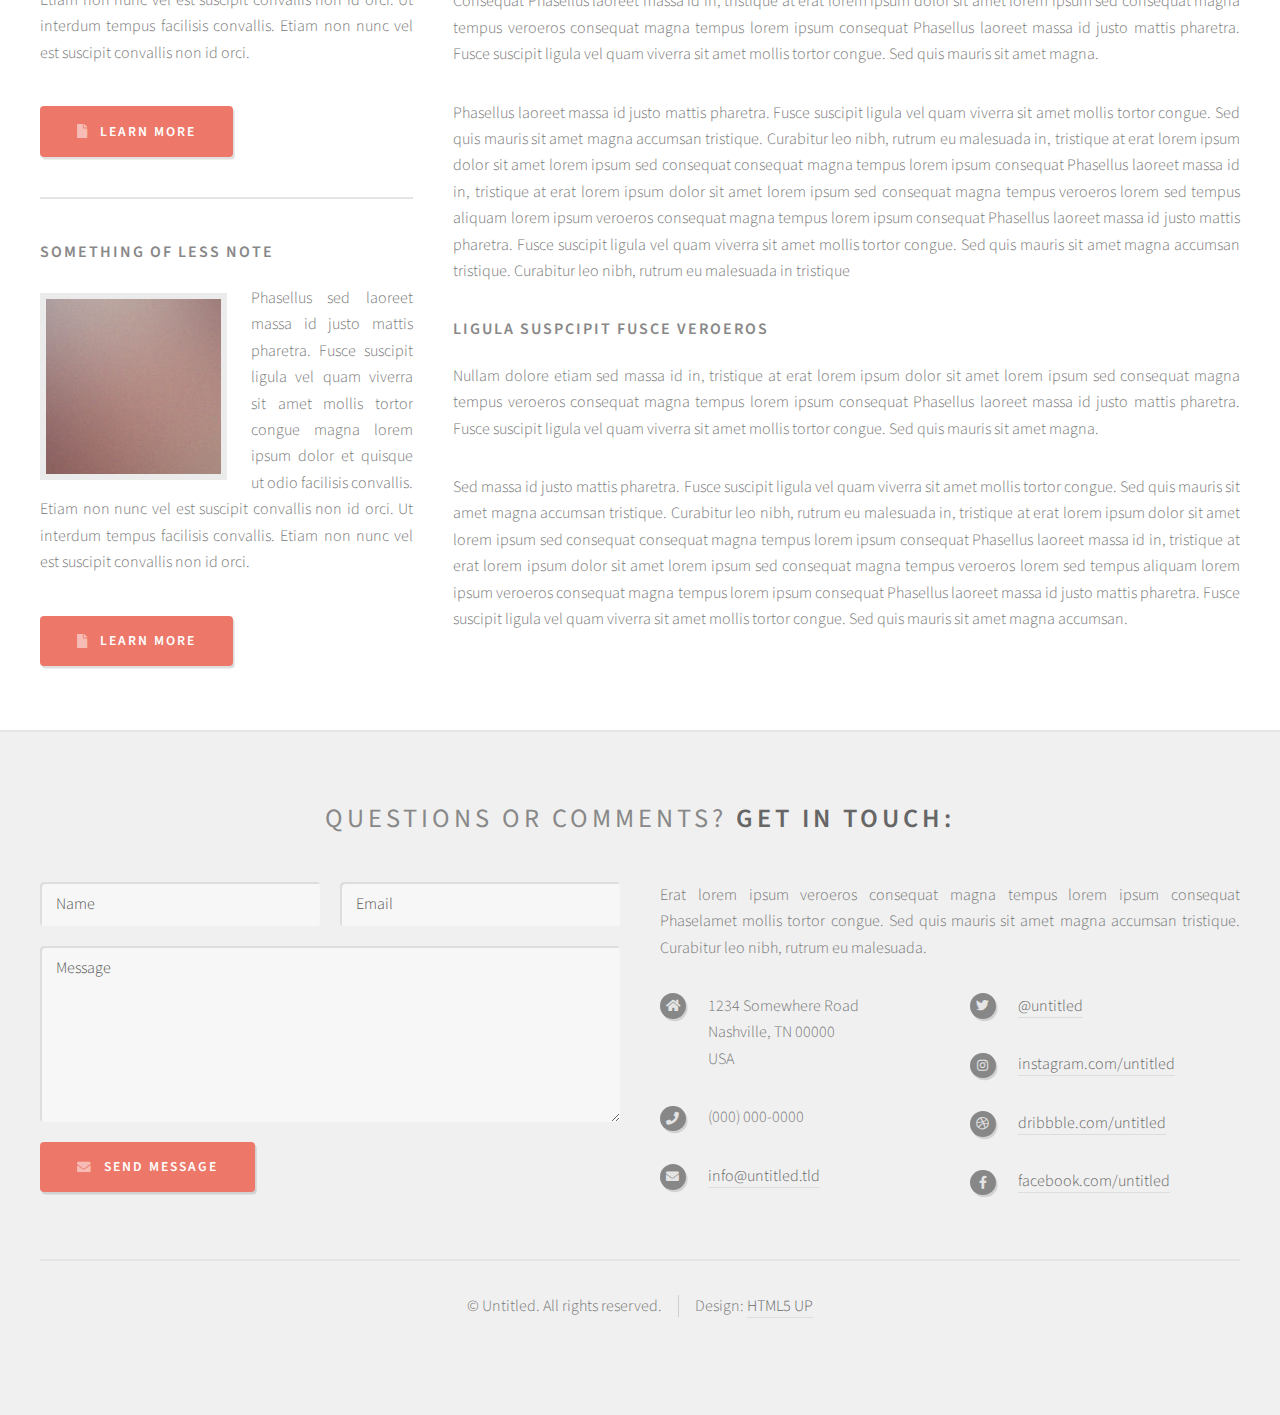
<file: left-sidebar.html>
<!DOCTYPE HTML>
<!--
	Strongly Typed by HTML5 UP
	html5up.net | @ajlkn
	Free for personal and commercial use under the CCA 3.0 license (html5up.net/license)
-->
<html>
	<head>
		<title>Left Sidebar - Strongly Typed by HTML5 UP</title>
		<meta charset="utf-8" />
		<meta name="viewport" content="width=device-width, initial-scale=1, user-scalable=no" />
		<link rel="stylesheet" href="assets/css/main.css" />
	</head>
	<body class="left-sidebar is-preload">
		<div id="page-wrapper">

			<!-- Header -->
				<section id="header">
					<div class="container">

						<!-- Logo -->
							<h1 id="logo"><a href="index.html">Strongly Typed</a></h1>
							<p>A responsive HTML5 site template. Manufactured by HTML5 UP.</p>

						<!-- Nav -->
							<nav id="nav">
								<ul>
									<li><a class="icon solid fa-home" href="index.html"><span>Introduction</span></a></li>
									<li>
										<a href="#" class="icon fa-chart-bar"><span>Dropdown</span></a>
										<ul>
											<li><a href="#">Lorem ipsum dolor</a></li>
											<li><a href="#">Magna phasellus</a></li>
											<li><a href="#">Etiam dolore nisl</a></li>
											<li>
												<a href="#">Phasellus consequat</a>
												<ul>
													<li><a href="#">Magna phasellus</a></li>
													<li><a href="#">Etiam dolore nisl</a></li>
													<li><a href="#">Phasellus consequat</a></li>
												</ul>
											</li>
											<li><a href="#">Veroeros feugiat</a></li>
										</ul>
									</li>
									<li><a class="icon solid fa-cog" href="left-sidebar.html"><span>Left Sidebar</span></a></li>
									<li><a class="icon solid fa-retweet" href="right-sidebar.html"><span>Right Sidebar</span></a></li>
									<li><a class="icon solid fa-sitemap" href="no-sidebar.html"><span>No Sidebar</span></a></li>
								</ul>
							</nav>

					</div>
				</section>

			<!-- Main -->
				<section id="main">
					<div class="container">
						<div class="row">

							<!-- Sidebar -->
								<div id="sidebar" class="col-4 col-12-medium">

									<!-- Excerpts -->
										<section>
											<ul class="divided">
												<li>

													<!-- Excerpt -->
														<article class="box excerpt">
															<header>
																<span class="date">July 30</span>
																<h3><a href="#">Just another post</a></h3>
															</header>
															<p>Lorem ipsum dolor odio facilisis convallis. Etiam non nunc vel est
															suscipit convallis non id orci lorem ipsum sed magna consequat feugiat lorem dolore.</p>
														</article>

												</li>
												<li>

													<!-- Excerpt -->
														<article class="box excerpt">
															<header>
																<span class="date">July 28</span>
																<h3><a href="#">And another post</a></h3>
															</header>
															<p>Lorem ipsum dolor odio facilisis convallis. Etiam non nunc vel est
															suscipit convallis non id orci lorem ipsum sed magna consequat feugiat lorem dolore.</p>
														</article>

												</li>
												<li>

													<!-- Excerpt -->
														<article class="box excerpt">
															<header>
																<span class="date">July 24</span>
																<h3><a href="#">One more post</a></h3>
															</header>
															<p>Lorem ipsum dolor odio facilisis convallis. Etiam non nunc vel est
															suscipit convallis non id orci lorem ipsum sed magna consequat feugiat lorem dolore.</p>
														</article>

												</li>
											</ul>
										</section>

									<!-- Highlights -->
										<section>
											<ul class="divided">
												<li>

													<!-- Highlight -->
														<article class="box highlight">
															<header>
																<h3><a href="#">Something of note</a></h3>
															</header>
															<a href="#" class="image left"><img src="images/pic06.jpg" alt="" /></a>
															<p>Phasellus sed laoreet massa id justo mattis pharetra. Fusce suscipit ligula vel quam
															viverra sit amet mollis tortor congue magna lorem ipsum dolor et quisque ut odio facilisis
															convallis. Etiam non nunc vel est suscipit convallis non id orci. Ut interdum tempus
															facilisis convallis. Etiam non nunc vel est suscipit convallis non id orci.</p>
															<ul class="actions">
																<li><a href="#" class="button icon solid fa-file">Learn More</a></li>
															</ul>
														</article>

												</li>
												<li>

													<!-- Highlight -->
														<article class="box highlight">
															<header>
																<h3><a href="#">Something of less note</a></h3>
															</header>
															<a href="#" class="image left"><img src="images/pic07.jpg" alt="" /></a>
															<p>Phasellus sed laoreet massa id justo mattis pharetra. Fusce suscipit ligula vel quam
															viverra sit amet mollis tortor congue magna lorem ipsum dolor et quisque ut odio facilisis
															convallis. Etiam non nunc vel est suscipit convallis non id orci. Ut interdum tempus
															facilisis convallis. Etiam non nunc vel est suscipit convallis non id orci.</p>
															<ul class="actions">
																<li><a href="#" class="button icon solid fa-file">Learn More</a></li>
															</ul>
														</article>

												</li>
											</ul>
										</section>

								</div>

							<!-- Content -->
								<div id="content" class="col-8 col-12-medium imp-medium">

									<!-- Post -->
										<article class="box post">
											<header>
												<h2>Behold! This is the <strong>left sidebar</strong> layout<br />
												with a sidebar on the left!</h2>
											</header>
											<span class="image featured"><img src="images/pic04.jpg" alt="" /></span>
											<h3>Left is the opposite of right</h3>
											<p>Phasellus laoreet massa id justo mattis pharetra. Fusce suscipit
											ligula vel quam viverra sit amet mollis tortor congue. Sed quis mauris
											sit amet magna accumsan tristique. Curabitur leo nibh, rutrum eu malesuada
											in, tristique at erat lorem ipsum dolor sit amet lorem ipsum sed consequat
											magna tempus veroeros lorem sed tempus aliquam lorem ipsum veroeros
											consequat magna tempus lorem ipsum consequat Phasellus laoreet massa id
											justo mattis pharetra. Fusce suscipit ligula vel quam viverra sit amet
											mollis tortor congue. Sed quis mauris sit amet magna accumsan tristique.
											Curabitur leo nibh, rutrum eu malesuada in tristique</p>
											<p>Erat lorem ipsum veroeros consequat magna tempus lorem ipsum consequat
											Phasellus laoreet massa id justo mattis pharetra. Fusce suscipit ligula
											vel quam viverra sit amet mollis tortor congue. Sed quis mauris sit amet
											magna accumsan tristique. Curabitur leo nibh, rutrum eu malesuada in,
											tristique at erat. Curabitur leo nibh, rutrum eu malesuada in, tristique
											at erat lorem ipsum dolor sit amet lorem ipsum sed consequat magna
											tempus veroeros lorem sed tempus aliquam lorem ipsum veroeros consequat
											magna tempus</p>
											<p>Phasellus laoreet massa id justo mattis pharetra. Fusce suscipit
											ligula vel quam viverra sit amet mollis tortor congue. Sed quis mauris
											sit amet magna accumsan tristique. Curabitur leo nibh, rutrum eu malesuada
											in, tristique at erat lorem ipsum dolor sit amet lorem ipsum sed consequat
											consequat magna tempus lorem ipsum consequat Phasellus laoreet massa id
											in, tristique at erat lorem ipsum dolor sit amet lorem ipsum sed consequat
											magna tempus veroeros lorem sed tempus aliquam lorem ipsum veroeros
											consequat magna tempus lorem ipsum consequat Phasellus laoreet massa id
											justo mattis pharetra. Fusce suscipit ligula vel quam viverra sit amet
											mollis tortor congue. Sed quis mauris sit amet magna accumsan tristique.
											Curabitur leo nibh, rutrum eu malesuada in tristique</p>
											<h3>Accumsan lorem ipsum veroeros</h3>
											<p>Consequat Phasellus laoreet massa id in, tristique at erat lorem
											ipsum dolor sit amet lorem ipsum sed consequat magna tempus veroeros
											consequat magna tempus lorem ipsum consequat Phasellus laoreet massa id
											justo mattis pharetra. Fusce suscipit ligula vel quam viverra sit amet
											mollis tortor congue. Sed quis mauris sit amet magna.</p>
											<p>Phasellus laoreet massa id justo mattis pharetra. Fusce suscipit
											ligula vel quam viverra sit amet mollis tortor congue. Sed quis mauris
											sit amet magna accumsan tristique. Curabitur leo nibh, rutrum eu malesuada
											in, tristique at erat lorem ipsum dolor sit amet lorem ipsum sed consequat
											consequat magna tempus lorem ipsum consequat Phasellus laoreet massa id
											in, tristique at erat lorem ipsum dolor sit amet lorem ipsum sed consequat
											magna tempus veroeros lorem sed tempus aliquam lorem ipsum veroeros
											consequat magna tempus lorem ipsum consequat Phasellus laoreet massa id
											justo mattis pharetra. Fusce suscipit ligula vel quam viverra sit amet
											mollis tortor congue. Sed quis mauris sit amet magna accumsan tristique.
											Curabitur leo nibh, rutrum eu malesuada in tristique</p>
											<h3>Ligula suspcipit fusce veroeros</h3>
											<p>Nullam dolore etiam sed massa id in, tristique at erat lorem
											ipsum dolor sit amet lorem ipsum sed consequat magna tempus veroeros
											consequat magna tempus lorem ipsum consequat Phasellus laoreet massa id
											justo mattis pharetra. Fusce suscipit ligula vel quam viverra sit amet
											mollis tortor congue. Sed quis mauris sit amet magna.</p>
											<p>Sed massa id justo mattis pharetra. Fusce suscipit
											ligula vel quam viverra sit amet mollis tortor congue. Sed quis mauris
											sit amet magna accumsan tristique. Curabitur leo nibh, rutrum eu malesuada
											in, tristique at erat lorem ipsum dolor sit amet lorem ipsum sed consequat
											consequat magna tempus lorem ipsum consequat Phasellus laoreet massa id
											in, tristique at erat lorem ipsum dolor sit amet lorem ipsum sed consequat
											magna tempus veroeros lorem sed tempus aliquam lorem ipsum veroeros
											consequat magna tempus lorem ipsum consequat Phasellus laoreet massa id
											justo mattis pharetra. Fusce suscipit ligula vel quam viverra sit amet
											mollis tortor congue. Sed quis mauris sit amet magna accumsan.</p>
										</article>

								</div>

						</div>
					</div>
				</section>

			<!-- Footer -->
				<section id="footer">
					<div class="container">
						<header>
							<h2>Questions or comments? <strong>Get in touch:</strong></h2>
						</header>
						<div class="row">
							<div class="col-6 col-12-medium">
								<section>
									<form method="post" action="#">
										<div class="row gtr-50">
											<div class="col-6 col-12-small">
												<input name="name" placeholder="Name" type="text" />
											</div>
											<div class="col-6 col-12-small">
												<input name="email" placeholder="Email" type="text" />
											</div>
											<div class="col-12">
												<textarea name="message" placeholder="Message"></textarea>
											</div>
											<div class="col-12">
												<a href="#" class="form-button-submit button icon solid fa-envelope">Send Message</a>
											</div>
										</div>
									</form>
								</section>
							</div>
							<div class="col-6 col-12-medium">
								<section>
									<p>Erat lorem ipsum veroeros consequat magna tempus lorem ipsum consequat Phaselamet
									mollis tortor congue. Sed quis mauris sit amet magna accumsan tristique. Curabitur
									leo nibh, rutrum eu malesuada.</p>
									<div class="row">
										<div class="col-6 col-12-small">
											<ul class="icons">
												<li class="icon solid fa-home">
													1234 Somewhere Road<br />
													Nashville, TN 00000<br />
													USA
												</li>
												<li class="icon solid fa-phone">
													(000) 000-0000
												</li>
												<li class="icon solid fa-envelope">
													<a href="#">info@untitled.tld</a>
												</li>
											</ul>
										</div>
										<div class="col-6 col-12-small">
											<ul class="icons">
												<li class="icon brands fa-twitter">
													<a href="#">@untitled</a>
												</li>
												<li class="icon brands fa-instagram">
													<a href="#">instagram.com/untitled</a>
												</li>
												<li class="icon brands fa-dribbble">
													<a href="#">dribbble.com/untitled</a>
												</li>
												<li class="icon brands fa-facebook-f">
													<a href="#">facebook.com/untitled</a>
												</li>
											</ul>
										</div>
									</div>
								</section>
							</div>
						</div>
					</div>
					<div id="copyright" class="container">
						<ul class="links">
							<li>&copy; Untitled. All rights reserved.</li><li>Design: <a href="http://html5up.net">HTML5 UP</a></li>
						</ul>
					</div>
				</section>

		</div>

		<!-- Scripts -->
			<script src="assets/js/jquery.min.js"></script>
			<script src="assets/js/jquery.dropotron.min.js"></script>
			<script src="assets/js/browser.min.js"></script>
			<script src="assets/js/breakpoints.min.js"></script>
			<script src="assets/js/util.js"></script>
			<script src="assets/js/main.js"></script>

	</body>
</html>
</file>
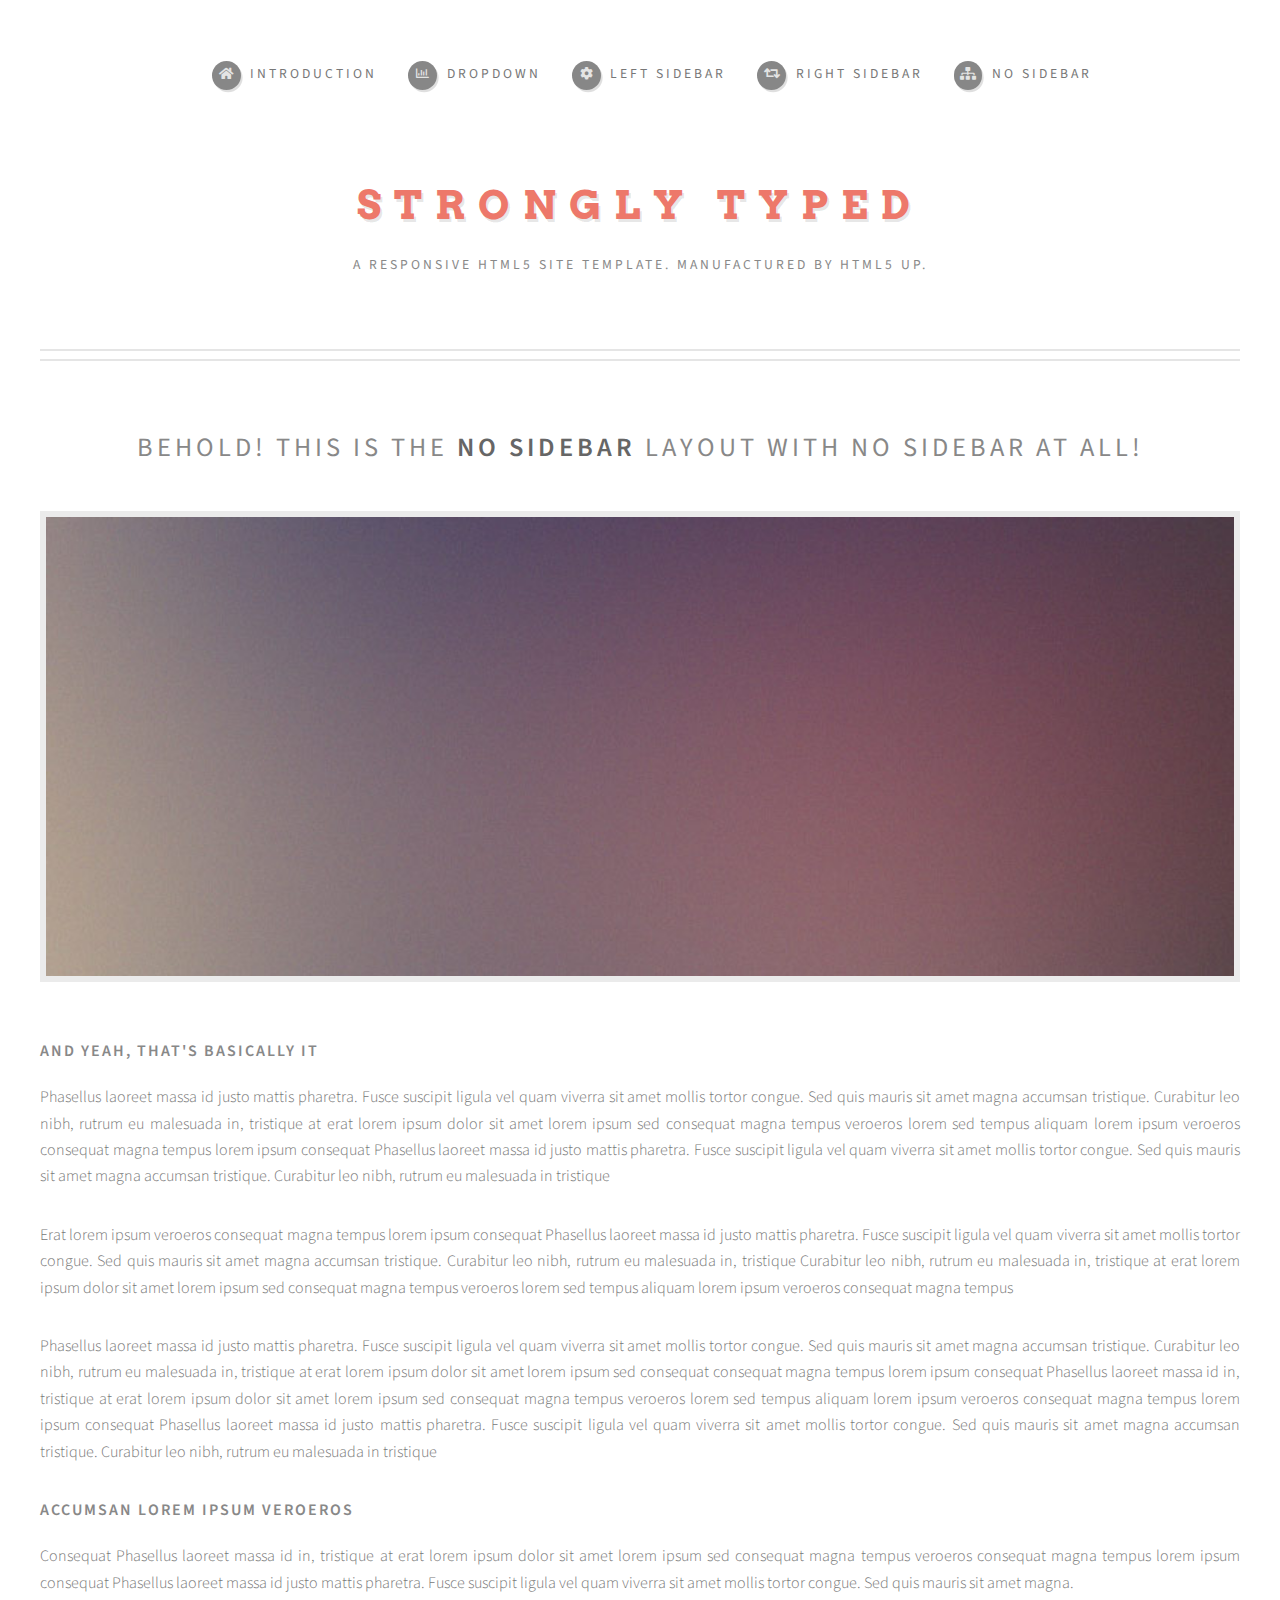
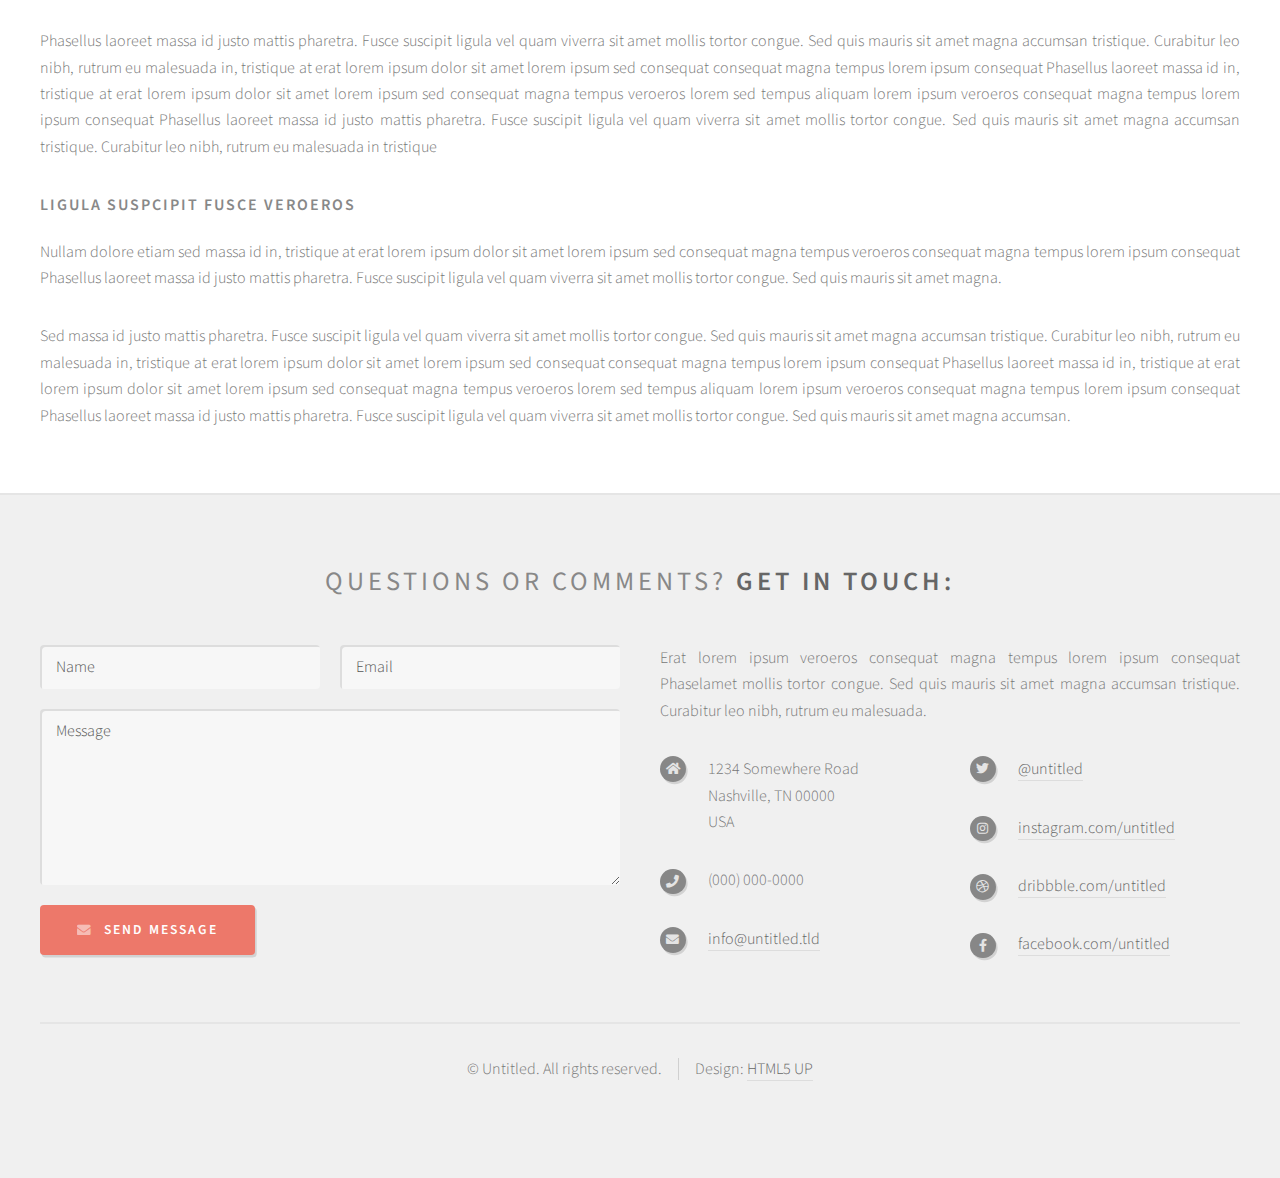
<file: no-sidebar.html>
<!DOCTYPE HTML>
<!--
	Strongly Typed by HTML5 UP
	html5up.net | @ajlkn
	Free for personal and commercial use under the CCA 3.0 license (html5up.net/license)
-->
<html>
	<head>
		<title>No Sidebar - Strongly Typed by HTML5 UP</title>
		<meta charset="utf-8" />
		<meta name="viewport" content="width=device-width, initial-scale=1, user-scalable=no" />
		<link rel="stylesheet" href="assets/css/main.css" />
	</head>
	<body class="no-sidebar is-preload">
		<div id="page-wrapper">

			<!-- Header -->
				<section id="header">
					<div class="container">

						<!-- Logo -->
							<h1 id="logo"><a href="index.html">Strongly Typed</a></h1>
							<p>A responsive HTML5 site template. Manufactured by HTML5 UP.</p>

						<!-- Nav -->
							<nav id="nav">
								<ul>
									<li><a class="icon solid fa-home" href="index.html"><span>Introduction</span></a></li>
									<li>
										<a href="#" class="icon fa-chart-bar"><span>Dropdown</span></a>
										<ul>
											<li><a href="#">Lorem ipsum dolor</a></li>
											<li><a href="#">Magna phasellus</a></li>
											<li><a href="#">Etiam dolore nisl</a></li>
											<li>
												<a href="#">Phasellus consequat</a>
												<ul>
													<li><a href="#">Magna phasellus</a></li>
													<li><a href="#">Etiam dolore nisl</a></li>
													<li><a href="#">Phasellus consequat</a></li>
												</ul>
											</li>
											<li><a href="#">Veroeros feugiat</a></li>
										</ul>
									</li>
									<li><a class="icon solid fa-cog" href="left-sidebar.html"><span>Left Sidebar</span></a></li>
									<li><a class="icon solid fa-retweet" href="right-sidebar.html"><span>Right Sidebar</span></a></li>
									<li><a class="icon solid fa-sitemap" href="no-sidebar.html"><span>No Sidebar</span></a></li>
								</ul>
							</nav>

					</div>
				</section>

			<!-- Main -->
				<section id="main">
					<div class="container">
						<div id="content">

							<!-- Post -->
								<article class="box post">
									<header>
										<h2>Behold! This is the <strong>no sidebar</strong> layout<br />
										with no sidebar at all!</h2>
									</header>
									<span class="image featured"><img src="images/pic04.jpg" alt="" /></span>
									<h3>And yeah, that's basically it</h3>
									<p>Phasellus laoreet massa id justo mattis pharetra. Fusce suscipit
									ligula vel quam viverra sit amet mollis tortor congue. Sed quis mauris
									sit amet magna accumsan tristique. Curabitur leo nibh, rutrum eu malesuada
									in, tristique at erat lorem ipsum dolor sit amet lorem ipsum sed consequat
									magna tempus veroeros lorem sed tempus aliquam lorem ipsum veroeros
									consequat magna tempus lorem ipsum consequat Phasellus laoreet massa id
									justo mattis pharetra. Fusce suscipit ligula vel quam viverra sit amet
									mollis tortor congue. Sed quis mauris sit amet magna accumsan tristique.
									Curabitur leo nibh, rutrum eu malesuada in tristique</p>
									<p>Erat lorem ipsum veroeros consequat magna tempus lorem ipsum consequat
									Phasellus laoreet massa id justo mattis pharetra. Fusce suscipit ligula
									vel quam viverra sit amet mollis tortor congue. Sed quis mauris sit amet
									magna accumsan tristique. Curabitur leo nibh, rutrum eu malesuada in,
									tristique Curabitur leo nibh, rutrum eu malesuada in, tristique
									at erat lorem ipsum dolor sit amet lorem ipsum sed consequat magna
									tempus veroeros lorem sed tempus aliquam lorem ipsum veroeros consequat
									magna tempus</p>
									<p>Phasellus laoreet massa id justo mattis pharetra. Fusce suscipit
									ligula vel quam viverra sit amet mollis tortor congue. Sed quis mauris
									sit amet magna accumsan tristique. Curabitur leo nibh, rutrum eu malesuada
									in, tristique at erat lorem ipsum dolor sit amet lorem ipsum sed consequat
									consequat magna tempus lorem ipsum consequat Phasellus laoreet massa id
									in, tristique at erat lorem ipsum dolor sit amet lorem ipsum sed consequat
									magna tempus veroeros lorem sed tempus aliquam lorem ipsum veroeros
									consequat magna tempus lorem ipsum consequat Phasellus laoreet massa id
									justo mattis pharetra. Fusce suscipit ligula vel quam viverra sit amet
									mollis tortor congue. Sed quis mauris sit amet magna accumsan tristique.
									Curabitur leo nibh, rutrum eu malesuada in tristique</p>
									<h3>Accumsan lorem ipsum veroeros</h3>
									<p>Consequat Phasellus laoreet massa id in, tristique at erat lorem
									ipsum dolor sit amet lorem ipsum sed consequat magna tempus veroeros
									consequat magna tempus lorem ipsum consequat Phasellus laoreet massa id
									justo mattis pharetra. Fusce suscipit ligula vel quam viverra sit amet
									mollis tortor congue. Sed quis mauris sit amet magna.</p>
									<p>Phasellus laoreet massa id justo mattis pharetra. Fusce suscipit
									ligula vel quam viverra sit amet mollis tortor congue. Sed quis mauris
									sit amet magna accumsan tristique. Curabitur leo nibh, rutrum eu malesuada
									in, tristique at erat lorem ipsum dolor sit amet lorem ipsum sed consequat
									consequat magna tempus lorem ipsum consequat Phasellus laoreet massa id
									in, tristique at erat lorem ipsum dolor sit amet lorem ipsum sed consequat
									magna tempus veroeros lorem sed tempus aliquam lorem ipsum veroeros
									consequat magna tempus lorem ipsum consequat Phasellus laoreet massa id
									justo mattis pharetra. Fusce suscipit ligula vel quam viverra sit amet
									mollis tortor congue. Sed quis mauris sit amet magna accumsan tristique.
									Curabitur leo nibh, rutrum eu malesuada in tristique</p>
									<h3>Ligula suspcipit fusce veroeros</h3>
									<p>Nullam dolore etiam sed massa id in, tristique at erat lorem
									ipsum dolor sit amet lorem ipsum sed consequat magna tempus veroeros
									consequat magna tempus lorem ipsum consequat Phasellus laoreet massa id
									justo mattis pharetra. Fusce suscipit ligula vel quam viverra sit amet
									mollis tortor congue. Sed quis mauris sit amet magna.</p>
									<p>Sed massa id justo mattis pharetra. Fusce suscipit
									ligula vel quam viverra sit amet mollis tortor congue. Sed quis mauris
									sit amet magna accumsan tristique. Curabitur leo nibh, rutrum eu malesuada
									in, tristique at erat lorem ipsum dolor sit amet lorem ipsum sed consequat
									consequat magna tempus lorem ipsum consequat Phasellus laoreet massa id
									in, tristique at erat lorem ipsum dolor sit amet lorem ipsum sed consequat
									magna tempus veroeros lorem sed tempus aliquam lorem ipsum veroeros
									consequat magna tempus lorem ipsum consequat Phasellus laoreet massa id
									justo mattis pharetra. Fusce suscipit ligula vel quam viverra sit amet
									mollis tortor congue. Sed quis mauris sit amet magna accumsan.</p>
								</article>

						</div>
					</div>
				</section>

			<!-- Footer -->
				<section id="footer">
					<div class="container">
						<header>
							<h2>Questions or comments? <strong>Get in touch:</strong></h2>
						</header>
						<div class="row">
							<div class="col-6 col-12-medium">
								<section>
									<form method="post" action="#">
										<div class="row gtr-50">
											<div class="col-6 col-12-small">
												<input name="name" placeholder="Name" type="text" />
											</div>
											<div class="col-6 col-12-small">
												<input name="email" placeholder="Email" type="text" />
											</div>
											<div class="col-12">
												<textarea name="message" placeholder="Message"></textarea>
											</div>
											<div class="col-12">
												<a href="#" class="form-button-submit button icon solid fa-envelope">Send Message</a>
											</div>
										</div>
									</form>
								</section>
							</div>
							<div class="col-6 col-12-medium">
								<section>
									<p>Erat lorem ipsum veroeros consequat magna tempus lorem ipsum consequat Phaselamet
									mollis tortor congue. Sed quis mauris sit amet magna accumsan tristique. Curabitur
									leo nibh, rutrum eu malesuada.</p>
									<div class="row">
										<div class="col-6 col-12-small">
											<ul class="icons">
												<li class="icon solid fa-home">
													1234 Somewhere Road<br />
													Nashville, TN 00000<br />
													USA
												</li>
												<li class="icon solid fa-phone">
													(000) 000-0000
												</li>
												<li class="icon solid fa-envelope">
													<a href="#">info@untitled.tld</a>
												</li>
											</ul>
										</div>
										<div class="col-6 col-12-small">
											<ul class="icons">
												<li class="icon brands fa-twitter">
													<a href="#">@untitled</a>
												</li>
												<li class="icon brands fa-instagram">
													<a href="#">instagram.com/untitled</a>
												</li>
												<li class="icon brands fa-dribbble">
													<a href="#">dribbble.com/untitled</a>
												</li>
												<li class="icon brands fa-facebook-f">
													<a href="#">facebook.com/untitled</a>
												</li>
											</ul>
										</div>
									</div>
								</section>
							</div>
						</div>
					</div>
					<div id="copyright" class="container">
						<ul class="links">
							<li>&copy; Untitled. All rights reserved.</li><li>Design: <a href="http://html5up.net">HTML5 UP</a></li>
						</ul>
					</div>
				</section>

		</div>

		<!-- Scripts -->
			<script src="assets/js/jquery.min.js"></script>
			<script src="assets/js/jquery.dropotron.min.js"></script>
			<script src="assets/js/browser.min.js"></script>
			<script src="assets/js/breakpoints.min.js"></script>
			<script src="assets/js/util.js"></script>
			<script src="assets/js/main.js"></script>

	</body>
</html>
</file>
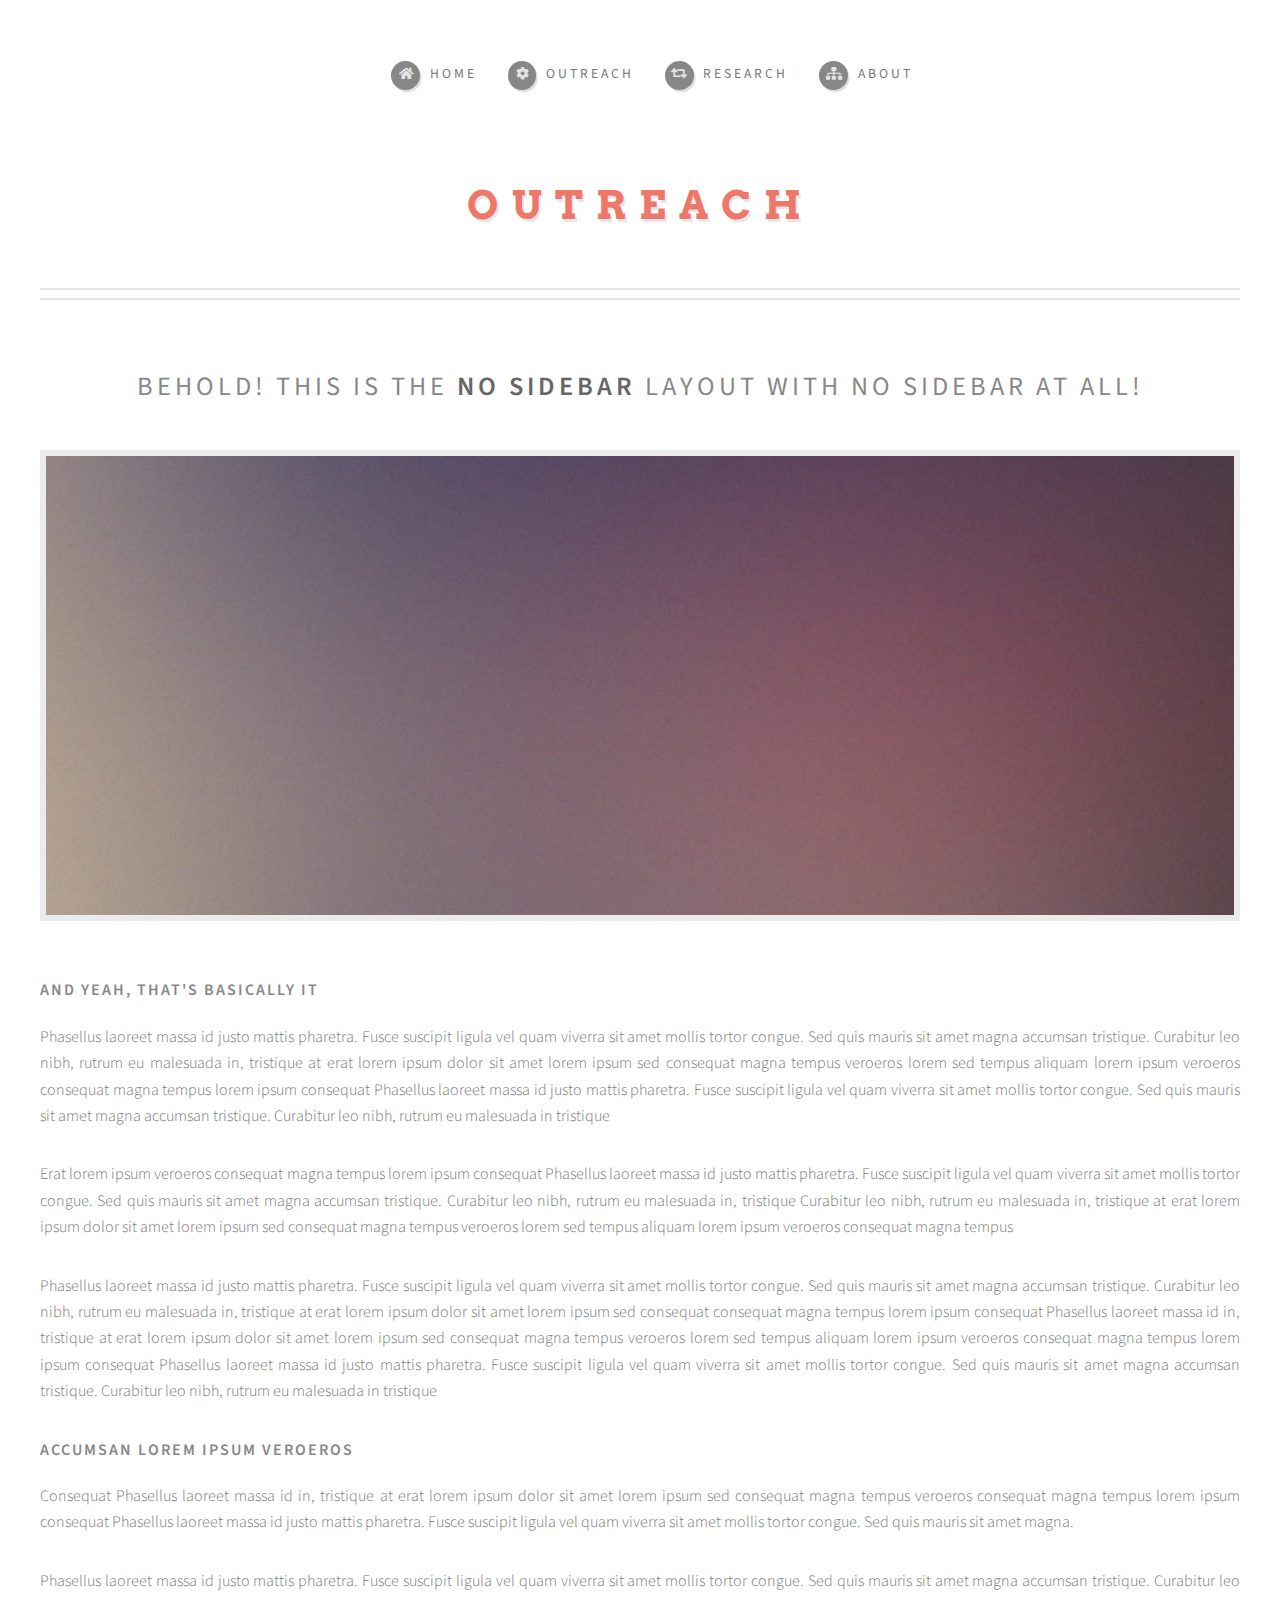
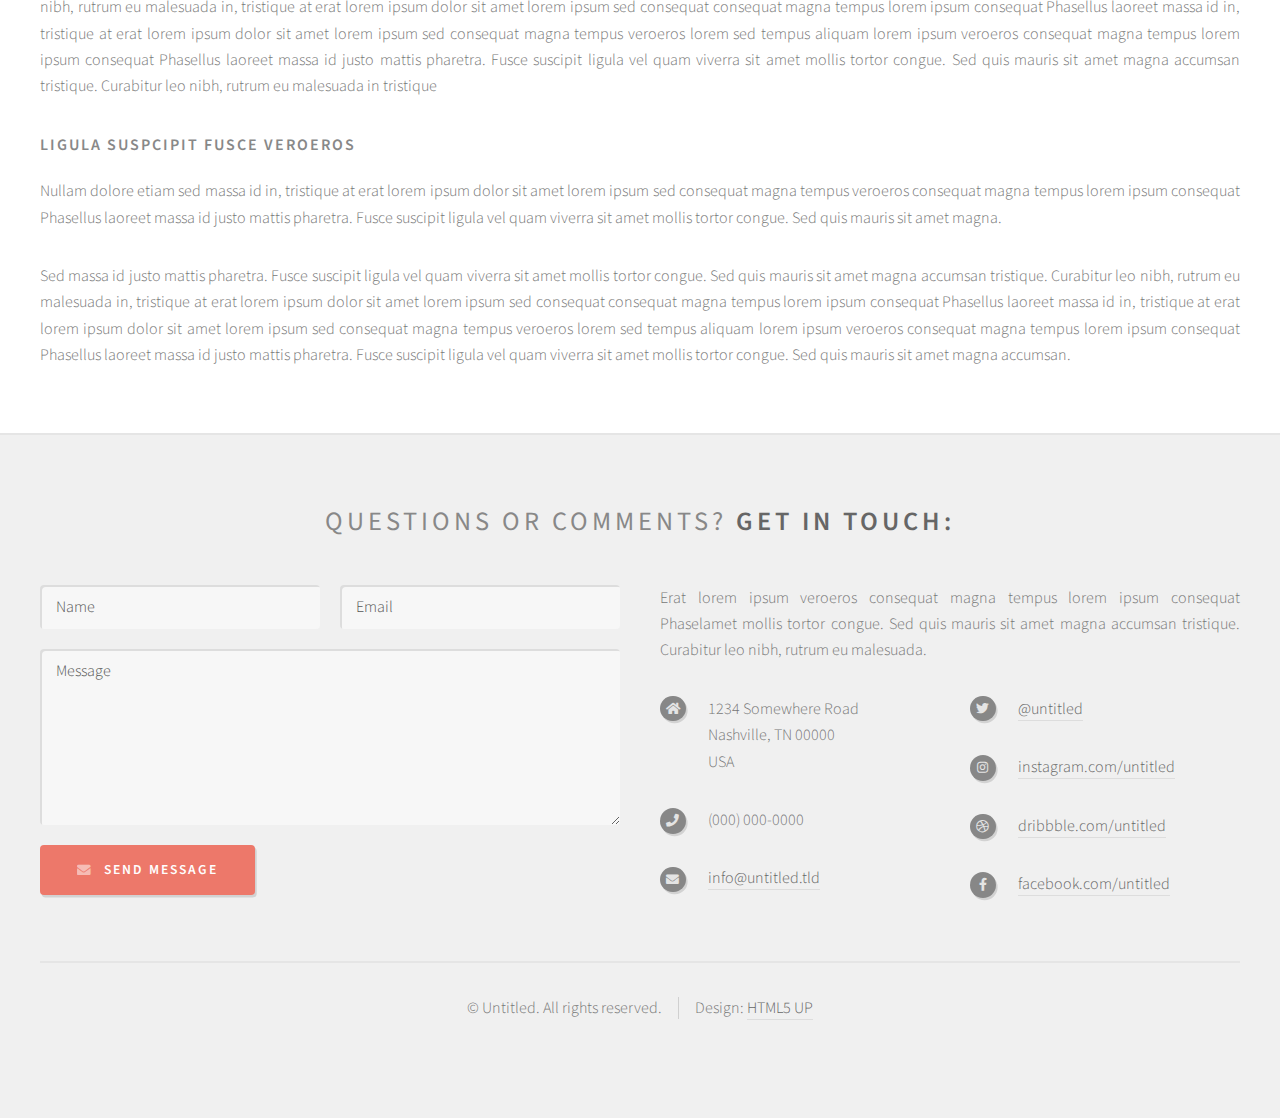
<file: outreach.html>
<!DOCTYPE HTML>
<!--
	Strongly Typed by HTML5 UP
	html5up.net | @ajlkn
	Free for personal and commercial use under the CCA 3.0 license (html5up.net/license)
-->
<html>
	<head>
		<title>Outreach</title>
		<meta charset="utf-8" />
		<meta name="viewport" content="width=device-width, initial-scale=1, user-scalable=no" />
		<link rel="stylesheet" href="assets/css/main.css" />
	</head>
	<body class="no-sidebar is-preload">
		<div id="page-wrapper">

			<!-- Header -->
				<section id="header">
					<div class="container">

						<!-- Logo -->
							<h1 id="logo"><a href="index.html">Outreach</a></h1>

						<!-- Nav -->
							<nav id="nav">
								<ul>
									<li><a class="icon solid fa-home" href="index.html"><span>Home</span></a></li>
									<li><a class="icon solid fa-cog" href="outreach.html"><span>Outreach</span></a></li>
									<li><a class="icon solid fa-retweet" href="research.html"><span>Research</span></a></li>
									<li><a class="icon solid fa-sitemap" href="about.html"><span>About</span></a></li>
								</ul>
							</nav>
					</div>
				</section>

			<!-- Main -->
				<section id="main">
					<div class="container">
						<div id="content">

							<!-- Post -->
								<article class="box post">
									<header>
										<h2>Behold! This is the <strong>no sidebar</strong> layout<br />
										with no sidebar at all!</h2>
									</header>
									<span class="image featured"><img src="images/pic04.jpg" alt="" /></span>
									<h3>And yeah, that's basically it</h3>
									<p>Phasellus laoreet massa id justo mattis pharetra. Fusce suscipit
									ligula vel quam viverra sit amet mollis tortor congue. Sed quis mauris
									sit amet magna accumsan tristique. Curabitur leo nibh, rutrum eu malesuada
									in, tristique at erat lorem ipsum dolor sit amet lorem ipsum sed consequat
									magna tempus veroeros lorem sed tempus aliquam lorem ipsum veroeros
									consequat magna tempus lorem ipsum consequat Phasellus laoreet massa id
									justo mattis pharetra. Fusce suscipit ligula vel quam viverra sit amet
									mollis tortor congue. Sed quis mauris sit amet magna accumsan tristique.
									Curabitur leo nibh, rutrum eu malesuada in tristique</p>
									<p>Erat lorem ipsum veroeros consequat magna tempus lorem ipsum consequat
									Phasellus laoreet massa id justo mattis pharetra. Fusce suscipit ligula
									vel quam viverra sit amet mollis tortor congue. Sed quis mauris sit amet
									magna accumsan tristique. Curabitur leo nibh, rutrum eu malesuada in,
									tristique Curabitur leo nibh, rutrum eu malesuada in, tristique
									at erat lorem ipsum dolor sit amet lorem ipsum sed consequat magna
									tempus veroeros lorem sed tempus aliquam lorem ipsum veroeros consequat
									magna tempus</p>
									<p>Phasellus laoreet massa id justo mattis pharetra. Fusce suscipit
									ligula vel quam viverra sit amet mollis tortor congue. Sed quis mauris
									sit amet magna accumsan tristique. Curabitur leo nibh, rutrum eu malesuada
									in, tristique at erat lorem ipsum dolor sit amet lorem ipsum sed consequat
									consequat magna tempus lorem ipsum consequat Phasellus laoreet massa id
									in, tristique at erat lorem ipsum dolor sit amet lorem ipsum sed consequat
									magna tempus veroeros lorem sed tempus aliquam lorem ipsum veroeros
									consequat magna tempus lorem ipsum consequat Phasellus laoreet massa id
									justo mattis pharetra. Fusce suscipit ligula vel quam viverra sit amet
									mollis tortor congue. Sed quis mauris sit amet magna accumsan tristique.
									Curabitur leo nibh, rutrum eu malesuada in tristique</p>
									<h3>Accumsan lorem ipsum veroeros</h3>
									<p>Consequat Phasellus laoreet massa id in, tristique at erat lorem
									ipsum dolor sit amet lorem ipsum sed consequat magna tempus veroeros
									consequat magna tempus lorem ipsum consequat Phasellus laoreet massa id
									justo mattis pharetra. Fusce suscipit ligula vel quam viverra sit amet
									mollis tortor congue. Sed quis mauris sit amet magna.</p>
									<p>Phasellus laoreet massa id justo mattis pharetra. Fusce suscipit
									ligula vel quam viverra sit amet mollis tortor congue. Sed quis mauris
									sit amet magna accumsan tristique. Curabitur leo nibh, rutrum eu malesuada
									in, tristique at erat lorem ipsum dolor sit amet lorem ipsum sed consequat
									consequat magna tempus lorem ipsum consequat Phasellus laoreet massa id
									in, tristique at erat lorem ipsum dolor sit amet lorem ipsum sed consequat
									magna tempus veroeros lorem sed tempus aliquam lorem ipsum veroeros
									consequat magna tempus lorem ipsum consequat Phasellus laoreet massa id
									justo mattis pharetra. Fusce suscipit ligula vel quam viverra sit amet
									mollis tortor congue. Sed quis mauris sit amet magna accumsan tristique.
									Curabitur leo nibh, rutrum eu malesuada in tristique</p>
									<h3>Ligula suspcipit fusce veroeros</h3>
									<p>Nullam dolore etiam sed massa id in, tristique at erat lorem
									ipsum dolor sit amet lorem ipsum sed consequat magna tempus veroeros
									consequat magna tempus lorem ipsum consequat Phasellus laoreet massa id
									justo mattis pharetra. Fusce suscipit ligula vel quam viverra sit amet
									mollis tortor congue. Sed quis mauris sit amet magna.</p>
									<p>Sed massa id justo mattis pharetra. Fusce suscipit
									ligula vel quam viverra sit amet mollis tortor congue. Sed quis mauris
									sit amet magna accumsan tristique. Curabitur leo nibh, rutrum eu malesuada
									in, tristique at erat lorem ipsum dolor sit amet lorem ipsum sed consequat
									consequat magna tempus lorem ipsum consequat Phasellus laoreet massa id
									in, tristique at erat lorem ipsum dolor sit amet lorem ipsum sed consequat
									magna tempus veroeros lorem sed tempus aliquam lorem ipsum veroeros
									consequat magna tempus lorem ipsum consequat Phasellus laoreet massa id
									justo mattis pharetra. Fusce suscipit ligula vel quam viverra sit amet
									mollis tortor congue. Sed quis mauris sit amet magna accumsan.</p>
								</article>

						</div>
					</div>
				</section>

			<!-- Footer -->
				<section id="footer">
					<div class="container">
						<header>
							<h2>Questions or comments? <strong>Get in touch:</strong></h2>
						</header>
						<div class="row">
							<div class="col-6 col-12-medium">
								<section>
									<form method="post" action="#">
										<div class="row gtr-50">
											<div class="col-6 col-12-small">
												<input name="name" placeholder="Name" type="text" />
											</div>
											<div class="col-6 col-12-small">
												<input name="email" placeholder="Email" type="text" />
											</div>
											<div class="col-12">
												<textarea name="message" placeholder="Message"></textarea>
											</div>
											<div class="col-12">
												<a href="#" class="form-button-submit button icon solid fa-envelope">Send Message</a>
											</div>
										</div>
									</form>
								</section>
							</div>
							<div class="col-6 col-12-medium">
								<section>
									<p>Erat lorem ipsum veroeros consequat magna tempus lorem ipsum consequat Phaselamet
									mollis tortor congue. Sed quis mauris sit amet magna accumsan tristique. Curabitur
									leo nibh, rutrum eu malesuada.</p>
									<div class="row">
										<div class="col-6 col-12-small">
											<ul class="icons">
												<li class="icon solid fa-home">
													1234 Somewhere Road<br />
													Nashville, TN 00000<br />
													USA
												</li>
												<li class="icon solid fa-phone">
													(000) 000-0000
												</li>
												<li class="icon solid fa-envelope">
													<a href="#">info@untitled.tld</a>
												</li>
											</ul>
										</div>
										<div class="col-6 col-12-small">
											<ul class="icons">
												<li class="icon brands fa-twitter">
													<a href="#">@untitled</a>
												</li>
												<li class="icon brands fa-instagram">
													<a href="#">instagram.com/untitled</a>
												</li>
												<li class="icon brands fa-dribbble">
													<a href="#">dribbble.com/untitled</a>
												</li>
												<li class="icon brands fa-facebook-f">
													<a href="#">facebook.com/untitled</a>
												</li>
											</ul>
										</div>
									</div>
								</section>
							</div>
						</div>
					</div>
					<div id="copyright" class="container">
						<ul class="links">
							<li>&copy; Untitled. All rights reserved.</li><li>Design: <a href="http://html5up.net">HTML5 UP</a></li>
						</ul>
					</div>
				</section>

		</div>

		<!-- Scripts -->
			<script src="assets/js/jquery.min.js"></script>
			<script src="assets/js/jquery.dropotron.min.js"></script>
			<script src="assets/js/browser.min.js"></script>
			<script src="assets/js/breakpoints.min.js"></script>
			<script src="assets/js/util.js"></script>
			<script src="assets/js/main.js"></script>

	</body>
</html>
</file>
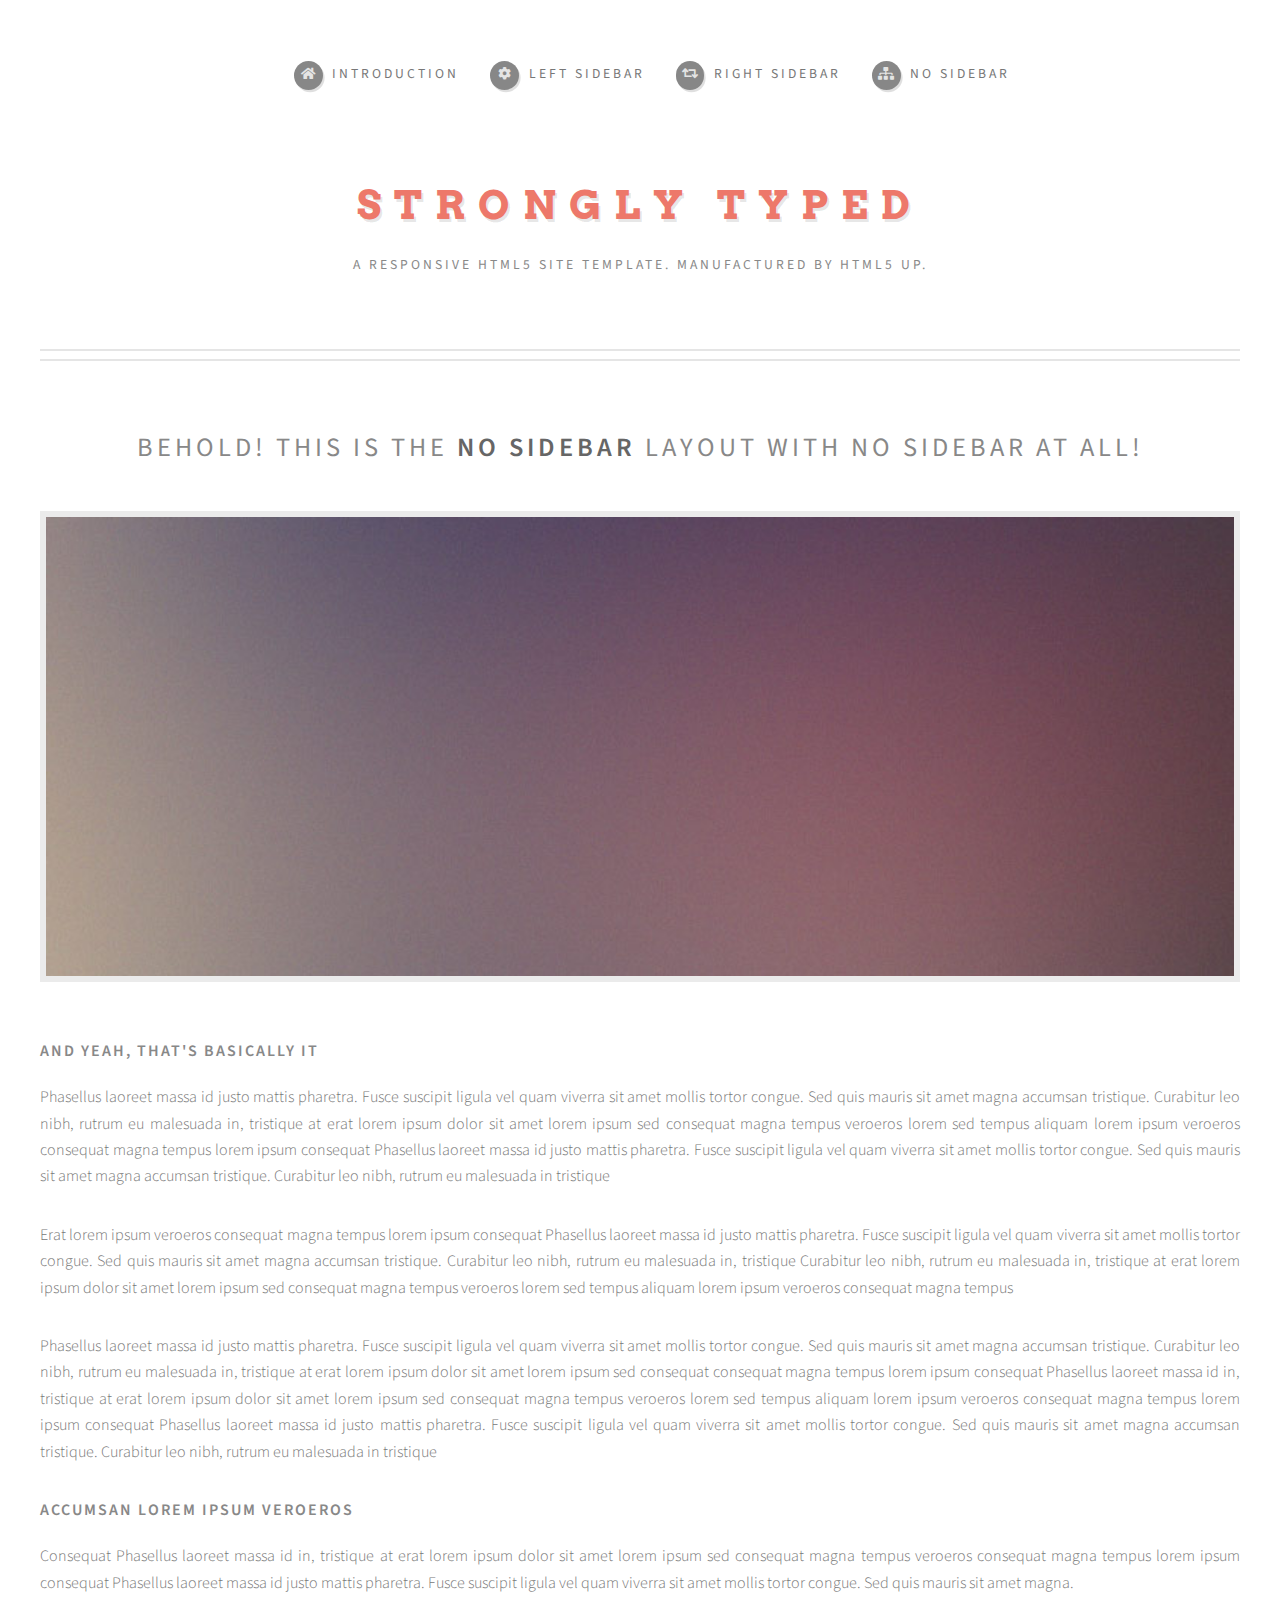
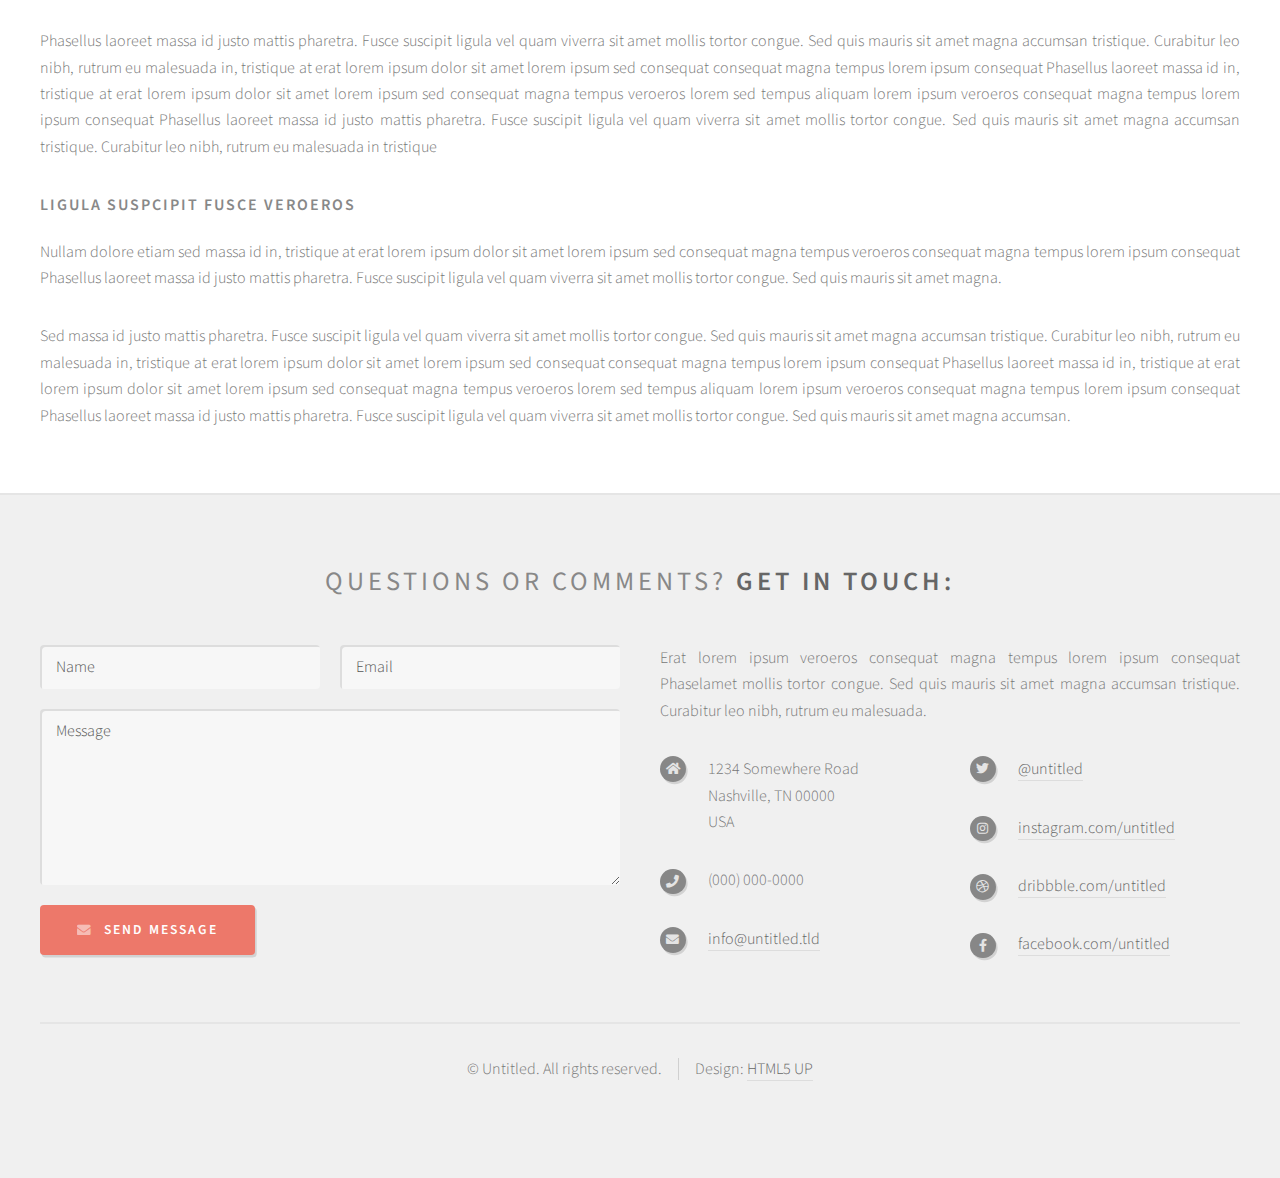
<file: research.html>
<!DOCTYPE HTML>
<!--
	Strongly Typed by HTML5 UP
	html5up.net | @ajlkn
	Free for personal and commercial use under the CCA 3.0 license (html5up.net/license)
-->
<html>
	<head>
		<title>Research</title>
		<meta charset="utf-8" />
		<meta name="viewport" content="width=device-width, initial-scale=1, user-scalable=no" />
		<link rel="stylesheet" href="assets/css/main.css" />
	</head>
	<body class="no-sidebar is-preload">
		<div id="page-wrapper">

			<!-- Header -->
				<section id="header">
					<div class="container">

						<!-- Logo -->
							<h1 id="logo"><a href="index.html">Strongly Typed</a></h1>
							<p>A responsive HTML5 site template. Manufactured by HTML5 UP.</p>

						<!-- Nav -->
							<nav id="nav">
								<ul>
									<li><a class="icon solid fa-home" href="index.html"><span>Introduction</span></a></li>
									<li><a class="icon solid fa-cog" href="outreach.html"><span>Left Sidebar</span></a></li>
									<li><a class="icon solid fa-retweet" href="research.html"><span>Right Sidebar</span></a></li>
									<li><a class="icon solid fa-sitemap" href="about.html"><span>No Sidebar</span></a></li>
								</ul>
							</nav>
					</div>
				</section>

			<!-- Main -->
				<section id="main">
					<div class="container">
						<div id="content">

							<!-- Post -->
								<article class="box post">
									<header>
										<h2>Behold! This is the <strong>no sidebar</strong> layout<br />
										with no sidebar at all!</h2>
									</header>
									<span class="image featured"><img src="images/pic04.jpg" alt="" /></span>
									<h3>And yeah, that's basically it</h3>
									<p>Phasellus laoreet massa id justo mattis pharetra. Fusce suscipit
									ligula vel quam viverra sit amet mollis tortor congue. Sed quis mauris
									sit amet magna accumsan tristique. Curabitur leo nibh, rutrum eu malesuada
									in, tristique at erat lorem ipsum dolor sit amet lorem ipsum sed consequat
									magna tempus veroeros lorem sed tempus aliquam lorem ipsum veroeros
									consequat magna tempus lorem ipsum consequat Phasellus laoreet massa id
									justo mattis pharetra. Fusce suscipit ligula vel quam viverra sit amet
									mollis tortor congue. Sed quis mauris sit amet magna accumsan tristique.
									Curabitur leo nibh, rutrum eu malesuada in tristique</p>
									<p>Erat lorem ipsum veroeros consequat magna tempus lorem ipsum consequat
									Phasellus laoreet massa id justo mattis pharetra. Fusce suscipit ligula
									vel quam viverra sit amet mollis tortor congue. Sed quis mauris sit amet
									magna accumsan tristique. Curabitur leo nibh, rutrum eu malesuada in,
									tristique Curabitur leo nibh, rutrum eu malesuada in, tristique
									at erat lorem ipsum dolor sit amet lorem ipsum sed consequat magna
									tempus veroeros lorem sed tempus aliquam lorem ipsum veroeros consequat
									magna tempus</p>
									<p>Phasellus laoreet massa id justo mattis pharetra. Fusce suscipit
									ligula vel quam viverra sit amet mollis tortor congue. Sed quis mauris
									sit amet magna accumsan tristique. Curabitur leo nibh, rutrum eu malesuada
									in, tristique at erat lorem ipsum dolor sit amet lorem ipsum sed consequat
									consequat magna tempus lorem ipsum consequat Phasellus laoreet massa id
									in, tristique at erat lorem ipsum dolor sit amet lorem ipsum sed consequat
									magna tempus veroeros lorem sed tempus aliquam lorem ipsum veroeros
									consequat magna tempus lorem ipsum consequat Phasellus laoreet massa id
									justo mattis pharetra. Fusce suscipit ligula vel quam viverra sit amet
									mollis tortor congue. Sed quis mauris sit amet magna accumsan tristique.
									Curabitur leo nibh, rutrum eu malesuada in tristique</p>
									<h3>Accumsan lorem ipsum veroeros</h3>
									<p>Consequat Phasellus laoreet massa id in, tristique at erat lorem
									ipsum dolor sit amet lorem ipsum sed consequat magna tempus veroeros
									consequat magna tempus lorem ipsum consequat Phasellus laoreet massa id
									justo mattis pharetra. Fusce suscipit ligula vel quam viverra sit amet
									mollis tortor congue. Sed quis mauris sit amet magna.</p>
									<p>Phasellus laoreet massa id justo mattis pharetra. Fusce suscipit
									ligula vel quam viverra sit amet mollis tortor congue. Sed quis mauris
									sit amet magna accumsan tristique. Curabitur leo nibh, rutrum eu malesuada
									in, tristique at erat lorem ipsum dolor sit amet lorem ipsum sed consequat
									consequat magna tempus lorem ipsum consequat Phasellus laoreet massa id
									in, tristique at erat lorem ipsum dolor sit amet lorem ipsum sed consequat
									magna tempus veroeros lorem sed tempus aliquam lorem ipsum veroeros
									consequat magna tempus lorem ipsum consequat Phasellus laoreet massa id
									justo mattis pharetra. Fusce suscipit ligula vel quam viverra sit amet
									mollis tortor congue. Sed quis mauris sit amet magna accumsan tristique.
									Curabitur leo nibh, rutrum eu malesuada in tristique</p>
									<h3>Ligula suspcipit fusce veroeros</h3>
									<p>Nullam dolore etiam sed massa id in, tristique at erat lorem
									ipsum dolor sit amet lorem ipsum sed consequat magna tempus veroeros
									consequat magna tempus lorem ipsum consequat Phasellus laoreet massa id
									justo mattis pharetra. Fusce suscipit ligula vel quam viverra sit amet
									mollis tortor congue. Sed quis mauris sit amet magna.</p>
									<p>Sed massa id justo mattis pharetra. Fusce suscipit
									ligula vel quam viverra sit amet mollis tortor congue. Sed quis mauris
									sit amet magna accumsan tristique. Curabitur leo nibh, rutrum eu malesuada
									in, tristique at erat lorem ipsum dolor sit amet lorem ipsum sed consequat
									consequat magna tempus lorem ipsum consequat Phasellus laoreet massa id
									in, tristique at erat lorem ipsum dolor sit amet lorem ipsum sed consequat
									magna tempus veroeros lorem sed tempus aliquam lorem ipsum veroeros
									consequat magna tempus lorem ipsum consequat Phasellus laoreet massa id
									justo mattis pharetra. Fusce suscipit ligula vel quam viverra sit amet
									mollis tortor congue. Sed quis mauris sit amet magna accumsan.</p>
								</article>

						</div>
					</div>
				</section>

			<!-- Footer -->
				<section id="footer">
					<div class="container">
						<header>
							<h2>Questions or comments? <strong>Get in touch:</strong></h2>
						</header>
						<div class="row">
							<div class="col-6 col-12-medium">
								<section>
									<form method="post" action="#">
										<div class="row gtr-50">
											<div class="col-6 col-12-small">
												<input name="name" placeholder="Name" type="text" />
											</div>
											<div class="col-6 col-12-small">
												<input name="email" placeholder="Email" type="text" />
											</div>
											<div class="col-12">
												<textarea name="message" placeholder="Message"></textarea>
											</div>
											<div class="col-12">
												<a href="#" class="form-button-submit button icon solid fa-envelope">Send Message</a>
											</div>
										</div>
									</form>
								</section>
							</div>
							<div class="col-6 col-12-medium">
								<section>
									<p>Erat lorem ipsum veroeros consequat magna tempus lorem ipsum consequat Phaselamet
									mollis tortor congue. Sed quis mauris sit amet magna accumsan tristique. Curabitur
									leo nibh, rutrum eu malesuada.</p>
									<div class="row">
										<div class="col-6 col-12-small">
											<ul class="icons">
												<li class="icon solid fa-home">
													1234 Somewhere Road<br />
													Nashville, TN 00000<br />
													USA
												</li>
												<li class="icon solid fa-phone">
													(000) 000-0000
												</li>
												<li class="icon solid fa-envelope">
													<a href="#">info@untitled.tld</a>
												</li>
											</ul>
										</div>
										<div class="col-6 col-12-small">
											<ul class="icons">
												<li class="icon brands fa-twitter">
													<a href="#">@untitled</a>
												</li>
												<li class="icon brands fa-instagram">
													<a href="#">instagram.com/untitled</a>
												</li>
												<li class="icon brands fa-dribbble">
													<a href="#">dribbble.com/untitled</a>
												</li>
												<li class="icon brands fa-facebook-f">
													<a href="#">facebook.com/untitled</a>
												</li>
											</ul>
										</div>
									</div>
								</section>
							</div>
						</div>
					</div>
					<div id="copyright" class="container">
						<ul class="links">
							<li>&copy; Untitled. All rights reserved.</li><li>Design: <a href="http://html5up.net">HTML5 UP</a></li>
						</ul>
					</div>
				</section>

		</div>

		<!-- Scripts -->
			<script src="assets/js/jquery.min.js"></script>
			<script src="assets/js/jquery.dropotron.min.js"></script>
			<script src="assets/js/browser.min.js"></script>
			<script src="assets/js/breakpoints.min.js"></script>
			<script src="assets/js/util.js"></script>
			<script src="assets/js/main.js"></script>

	</body>
</html>
</file>
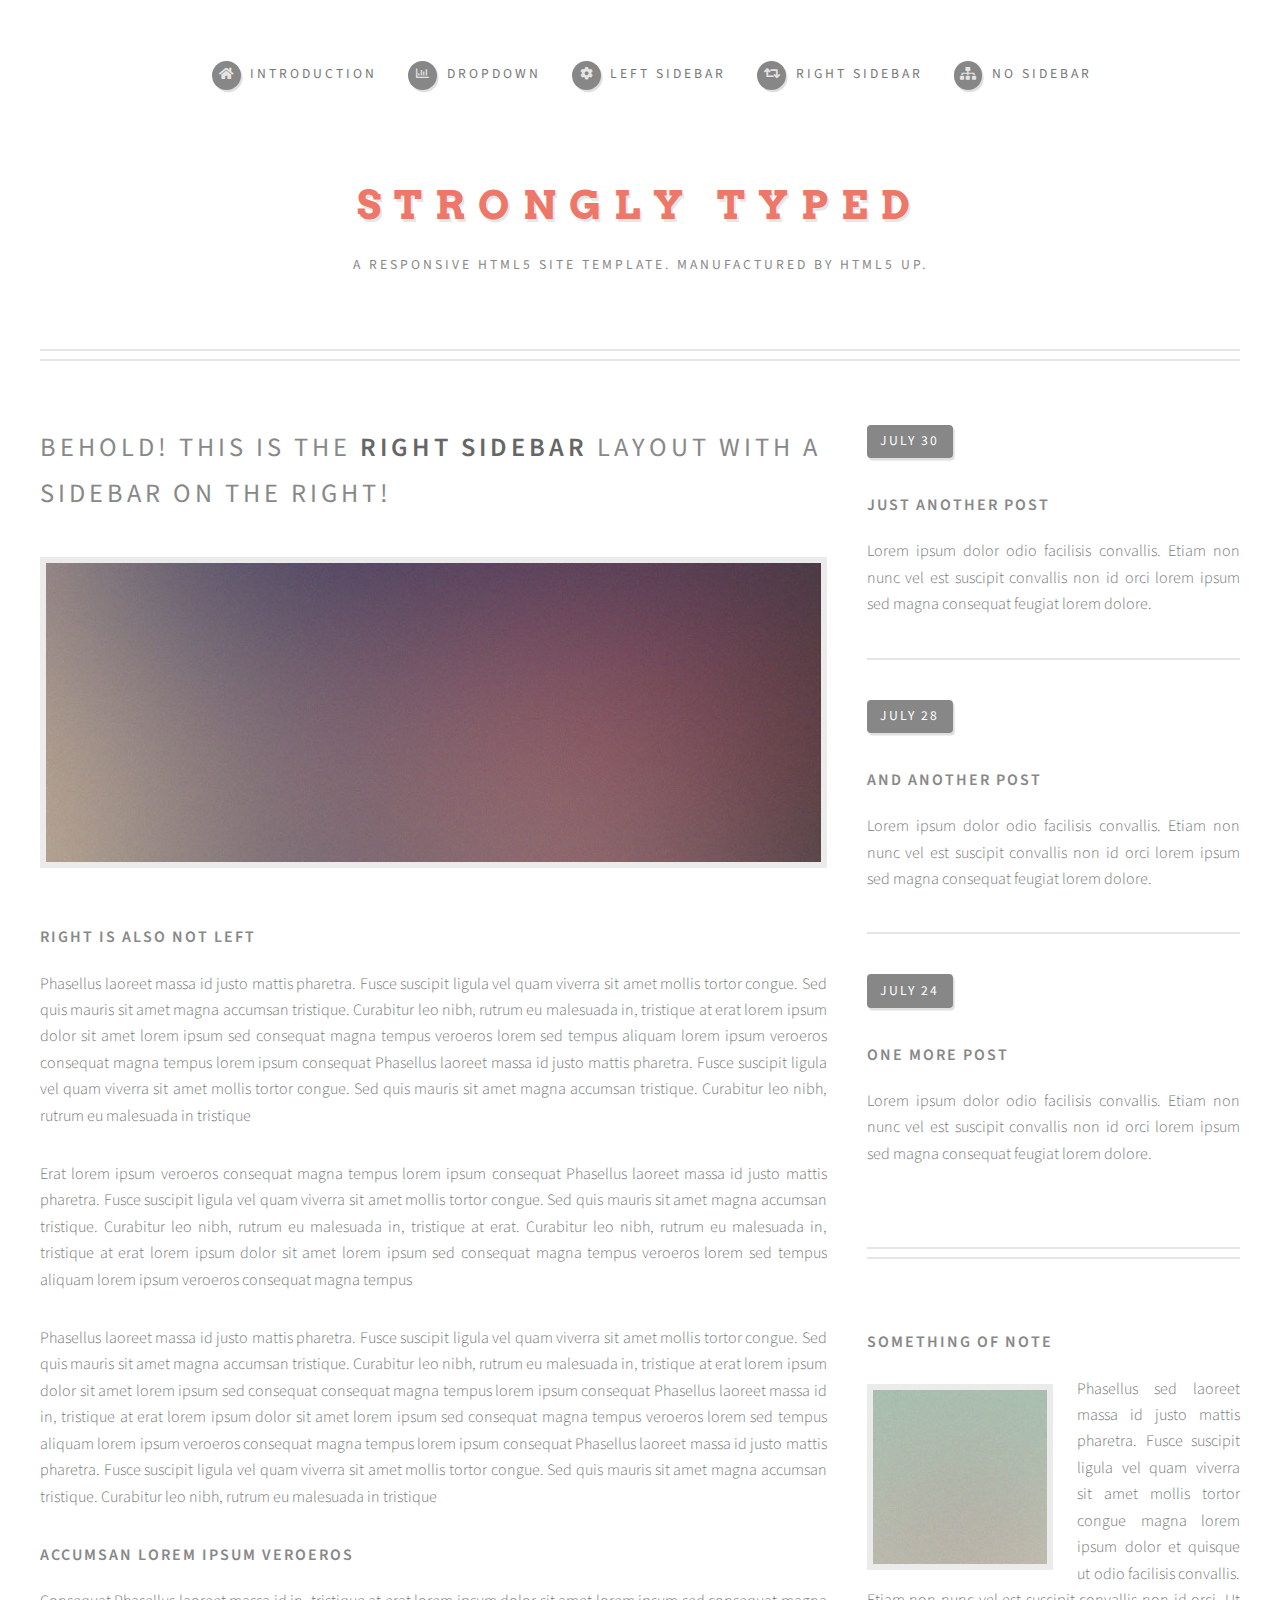
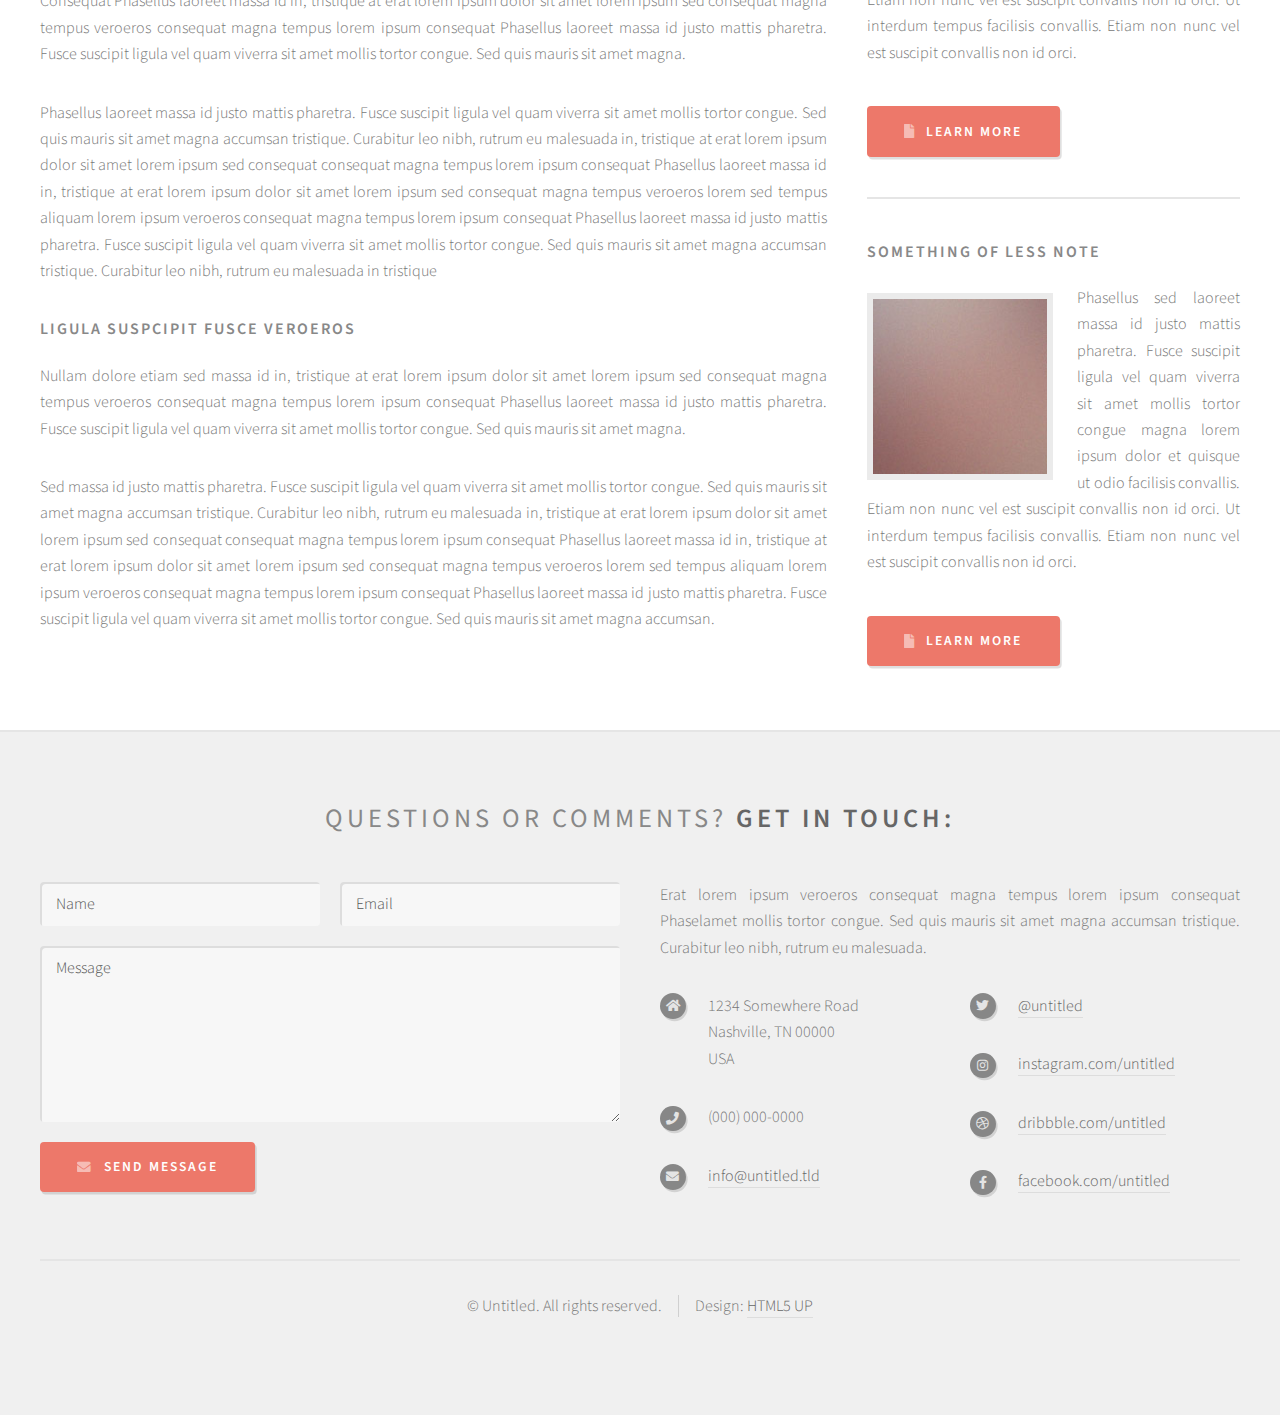
<file: right-sidebar.html>
<!DOCTYPE HTML>
<!--
	Strongly Typed by HTML5 UP
	html5up.net | @ajlkn
	Free for personal and commercial use under the CCA 3.0 license (html5up.net/license)
-->
<html>
	<head>
		<title>Right Sidebar - Strongly Typed by HTML5 UP</title>
		<meta charset="utf-8" />
		<meta name="viewport" content="width=device-width, initial-scale=1, user-scalable=no" />
		<link rel="stylesheet" href="assets/css/main.css" />
	</head>
	<body class="right-sidebar is-preload">
		<div id="page-wrapper">

			<!-- Header -->
				<section id="header">
					<div class="container">

						<!-- Logo -->
							<h1 id="logo"><a href="index.html">Strongly Typed</a></h1>
							<p>A responsive HTML5 site template. Manufactured by HTML5 UP.</p>

						<!-- Nav -->
							<nav id="nav">
								<ul>
									<li><a class="icon solid fa-home" href="index.html"><span>Introduction</span></a></li>
									<li>
										<a href="#" class="icon fa-chart-bar"><span>Dropdown</span></a>
										<ul>
											<li><a href="#">Lorem ipsum dolor</a></li>
											<li><a href="#">Magna phasellus</a></li>
											<li><a href="#">Etiam dolore nisl</a></li>
											<li>
												<a href="#">Phasellus consequat</a>
												<ul>
													<li><a href="#">Magna phasellus</a></li>
													<li><a href="#">Etiam dolore nisl</a></li>
													<li><a href="#">Phasellus consequat</a></li>
												</ul>
											</li>
											<li><a href="#">Veroeros feugiat</a></li>
										</ul>
									</li>
									<li><a class="icon solid fa-cog" href="left-sidebar.html"><span>Left Sidebar</span></a></li>
									<li><a class="icon solid fa-retweet" href="right-sidebar.html"><span>Right Sidebar</span></a></li>
									<li><a class="icon solid fa-sitemap" href="no-sidebar.html"><span>No Sidebar</span></a></li>
								</ul>
							</nav>

					</div>
				</section>

			<!-- Main -->
				<section id="main">
					<div class="container">
						<div class="row">

							<!-- Content -->
								<div id="content" class="col-8 col-12-medium">

									<!-- Post -->
										<article class="box post">
											<header>
												<h2>Behold! This is the <strong>right sidebar</strong> layout<br />
												with a sidebar on the right!</h2>
											</header>
											<span class="image featured"><img src="images/pic04.jpg" alt="" /></span>
											<h3>Right is also not left</h3>
											<p>Phasellus laoreet massa id justo mattis pharetra. Fusce suscipit
											ligula vel quam viverra sit amet mollis tortor congue. Sed quis mauris
											sit amet magna accumsan tristique. Curabitur leo nibh, rutrum eu malesuada
											in, tristique at erat lorem ipsum dolor sit amet lorem ipsum sed consequat
											magna tempus veroeros lorem sed tempus aliquam lorem ipsum veroeros
											consequat magna tempus lorem ipsum consequat Phasellus laoreet massa id
											justo mattis pharetra. Fusce suscipit ligula vel quam viverra sit amet
											mollis tortor congue. Sed quis mauris sit amet magna accumsan tristique.
											Curabitur leo nibh, rutrum eu malesuada in tristique</p>
											<p>Erat lorem ipsum veroeros consequat magna tempus lorem ipsum consequat
											Phasellus laoreet massa id justo mattis pharetra. Fusce suscipit ligula
											vel quam viverra sit amet mollis tortor congue. Sed quis mauris sit amet
											magna accumsan tristique. Curabitur leo nibh, rutrum eu malesuada in,
											tristique at erat. Curabitur leo nibh, rutrum eu malesuada in, tristique
											at erat lorem ipsum dolor sit amet lorem ipsum sed consequat magna
											tempus veroeros lorem sed tempus aliquam lorem ipsum veroeros consequat
											magna tempus</p>
											<p>Phasellus laoreet massa id justo mattis pharetra. Fusce suscipit
											ligula vel quam viverra sit amet mollis tortor congue. Sed quis mauris
											sit amet magna accumsan tristique. Curabitur leo nibh, rutrum eu malesuada
											in, tristique at erat lorem ipsum dolor sit amet lorem ipsum sed consequat
											consequat magna tempus lorem ipsum consequat Phasellus laoreet massa id
											in, tristique at erat lorem ipsum dolor sit amet lorem ipsum sed consequat
											magna tempus veroeros lorem sed tempus aliquam lorem ipsum veroeros
											consequat magna tempus lorem ipsum consequat Phasellus laoreet massa id
											justo mattis pharetra. Fusce suscipit ligula vel quam viverra sit amet
											mollis tortor congue. Sed quis mauris sit amet magna accumsan tristique.
											Curabitur leo nibh, rutrum eu malesuada in tristique</p>
											<h3>Accumsan lorem ipsum veroeros</h3>
											<p>Consequat Phasellus laoreet massa id in, tristique at erat lorem
											ipsum dolor sit amet lorem ipsum sed consequat magna tempus veroeros
											consequat magna tempus lorem ipsum consequat Phasellus laoreet massa id
											justo mattis pharetra. Fusce suscipit ligula vel quam viverra sit amet
											mollis tortor congue. Sed quis mauris sit amet magna.</p>
											<p>Phasellus laoreet massa id justo mattis pharetra. Fusce suscipit
											ligula vel quam viverra sit amet mollis tortor congue. Sed quis mauris
											sit amet magna accumsan tristique. Curabitur leo nibh, rutrum eu malesuada
											in, tristique at erat lorem ipsum dolor sit amet lorem ipsum sed consequat
											consequat magna tempus lorem ipsum consequat Phasellus laoreet massa id
											in, tristique at erat lorem ipsum dolor sit amet lorem ipsum sed consequat
											magna tempus veroeros lorem sed tempus aliquam lorem ipsum veroeros
											consequat magna tempus lorem ipsum consequat Phasellus laoreet massa id
											justo mattis pharetra. Fusce suscipit ligula vel quam viverra sit amet
											mollis tortor congue. Sed quis mauris sit amet magna accumsan tristique.
											Curabitur leo nibh, rutrum eu malesuada in tristique</p>
											<h3>Ligula suspcipit fusce veroeros</h3>
											<p>Nullam dolore etiam sed massa id in, tristique at erat lorem
											ipsum dolor sit amet lorem ipsum sed consequat magna tempus veroeros
											consequat magna tempus lorem ipsum consequat Phasellus laoreet massa id
											justo mattis pharetra. Fusce suscipit ligula vel quam viverra sit amet
											mollis tortor congue. Sed quis mauris sit amet magna.</p>
											<p>Sed massa id justo mattis pharetra. Fusce suscipit
											ligula vel quam viverra sit amet mollis tortor congue. Sed quis mauris
											sit amet magna accumsan tristique. Curabitur leo nibh, rutrum eu malesuada
											in, tristique at erat lorem ipsum dolor sit amet lorem ipsum sed consequat
											consequat magna tempus lorem ipsum consequat Phasellus laoreet massa id
											in, tristique at erat lorem ipsum dolor sit amet lorem ipsum sed consequat
											magna tempus veroeros lorem sed tempus aliquam lorem ipsum veroeros
											consequat magna tempus lorem ipsum consequat Phasellus laoreet massa id
											justo mattis pharetra. Fusce suscipit ligula vel quam viverra sit amet
											mollis tortor congue. Sed quis mauris sit amet magna accumsan.</p>
										</article>

								</div>

							<!-- Sidebar -->
								<div id="sidebar" class="col-4 col-12-medium">

									<!-- Excerpts -->
										<section>
											<ul class="divided">
												<li>

													<!-- Excerpt -->
														<article class="box excerpt">
															<header>
																<span class="date">July 30</span>
																<h3><a href="#">Just another post</a></h3>
															</header>
															<p>Lorem ipsum dolor odio facilisis convallis. Etiam non nunc vel est
															suscipit convallis non id orci lorem ipsum sed magna consequat feugiat lorem dolore.</p>
														</article>

												</li>
												<li>

													<!-- Excerpt -->
														<article class="box excerpt">
															<header>
																<span class="date">July 28</span>
																<h3><a href="#">And another post</a></h3>
															</header>
															<p>Lorem ipsum dolor odio facilisis convallis. Etiam non nunc vel est
															suscipit convallis non id orci lorem ipsum sed magna consequat feugiat lorem dolore.</p>
														</article>

												</li>
												<li>

													<!-- Excerpt -->
														<article class="box excerpt">
															<header>
																<span class="date">July 24</span>
																<h3><a href="#">One more post</a></h3>
															</header>
															<p>Lorem ipsum dolor odio facilisis convallis. Etiam non nunc vel est
															suscipit convallis non id orci lorem ipsum sed magna consequat feugiat lorem dolore.</p>
														</article>

												</li>
											</ul>
										</section>

									<!-- Highlights -->
										<section>
											<ul class="divided">
												<li>

													<!-- Highlight -->
														<article class="box highlight">
															<header>
																<h3><a href="#">Something of note</a></h3>
															</header>
															<a href="#" class="image left"><img src="images/pic06.jpg" alt="" /></a>
															<p>Phasellus sed laoreet massa id justo mattis pharetra. Fusce suscipit ligula vel quam
															viverra sit amet mollis tortor congue magna lorem ipsum dolor et quisque ut odio facilisis
															convallis. Etiam non nunc vel est suscipit convallis non id orci. Ut interdum tempus
															facilisis convallis. Etiam non nunc vel est suscipit convallis non id orci.</p>
															<ul class="actions">
																<li><a href="#" class="button icon solid fa-file">Learn More</a></li>
															</ul>
														</article>

												</li>
												<li>

													<!-- Highlight -->
														<article class="box highlight">
															<header>
																<h3><a href="#">Something of less note</a></h3>
															</header>
															<a href="#" class="image left"><img src="images/pic07.jpg" alt="" /></a>
															<p>Phasellus sed laoreet massa id justo mattis pharetra. Fusce suscipit ligula vel quam
															viverra sit amet mollis tortor congue magna lorem ipsum dolor et quisque ut odio facilisis
															convallis. Etiam non nunc vel est suscipit convallis non id orci. Ut interdum tempus
															facilisis convallis. Etiam non nunc vel est suscipit convallis non id orci.</p>
															<ul class="actions">
																<li><a href="#" class="button icon solid fa-file">Learn More</a></li>
															</ul>
														</article>

												</li>
											</ul>
										</section>

								</div>

						</div>
					</div>
				</section>

			<!-- Footer -->
				<section id="footer">
					<div class="container">
						<header>
							<h2>Questions or comments? <strong>Get in touch:</strong></h2>
						</header>
						<div class="row">
							<div class="col-6 col-12-medium">
								<section>
									<form method="post" action="#">
										<div class="row gtr-50">
											<div class="col-6 col-12-small">
												<input name="name" placeholder="Name" type="text" />
											</div>
											<div class="col-6 col-12-small">
												<input name="email" placeholder="Email" type="text" />
											</div>
											<div class="col-12">
												<textarea name="message" placeholder="Message"></textarea>
											</div>
											<div class="col-12">
												<a href="#" class="form-button-submit button icon solid fa-envelope">Send Message</a>
											</div>
										</div>
									</form>
								</section>
							</div>
							<div class="col-6 col-12-medium">
								<section>
									<p>Erat lorem ipsum veroeros consequat magna tempus lorem ipsum consequat Phaselamet
									mollis tortor congue. Sed quis mauris sit amet magna accumsan tristique. Curabitur
									leo nibh, rutrum eu malesuada.</p>
									<div class="row">
										<div class="col-6 col-12-small">
											<ul class="icons">
												<li class="icon solid fa-home">
													1234 Somewhere Road<br />
													Nashville, TN 00000<br />
													USA
												</li>
												<li class="icon solid fa-phone">
													(000) 000-0000
												</li>
												<li class="icon solid fa-envelope">
													<a href="#">info@untitled.tld</a>
												</li>
											</ul>
										</div>
										<div class="col-6 col-12-small">
											<ul class="icons">
												<li class="icon brands fa-twitter">
													<a href="#">@untitled</a>
												</li>
												<li class="icon brands fa-instagram">
													<a href="#">instagram.com/untitled</a>
												</li>
												<li class="icon brands fa-dribbble">
													<a href="#">dribbble.com/untitled</a>
												</li>
												<li class="icon brands fa-facebook-f">
													<a href="#">facebook.com/untitled</a>
												</li>
											</ul>
										</div>
									</div>
								</section>
							</div>
						</div>
					</div>
					<div id="copyright" class="container">
						<ul class="links">
							<li>&copy; Untitled. All rights reserved.</li><li>Design: <a href="http://html5up.net">HTML5 UP</a></li>
						</ul>
					</div>
				</section>

		</div>

		<!-- Scripts -->
			<script src="assets/js/jquery.min.js"></script>
			<script src="assets/js/jquery.dropotron.min.js"></script>
			<script src="assets/js/browser.min.js"></script>
			<script src="assets/js/breakpoints.min.js"></script>
			<script src="assets/js/util.js"></script>
			<script src="assets/js/main.js"></script>

	</body>
</html>
</file>
<file: assets/css/main.css>
@import url("fontawesome-all.min.css");
@import url("https://fonts.googleapis.com/css?family=Source+Sans+Pro:300,400,600|Arvo:700");

/*
	Strongly Typed by HTML5 UP
	html5up.net | @ajlkn
	Free for personal and commercial use under the CCA 3.0 license (html5up.net/license)
*/

html, body, div, span, applet, object,
iframe, h1, h2, h3, h4, h5, h6, p, blockquote,
pre, a, abbr, acronym, address, big, cite,
code, del, dfn, em, img, ins, kbd, q, s, samp,
small, strike, strong, sub, sup, tt, var, b,
u, i, center, dl, dt, dd, ol, ul, li, fieldset,
form, label, legend, table, caption, tbody,
tfoot, thead, tr, th, td, article, aside,
canvas, details, embed, figure, figcaption,
footer, header, hgroup, menu, nav, output, ruby,
section, summary, time, mark, audio, video {
	margin: 0;
	padding: 0;
	border: 0;
	font-size: 100%;
	font: inherit;
	vertical-align: baseline;}

article, aside, details, figcaption, figure,
footer, header, hgroup, menu, nav, section {
	display: block;}

body {
	line-height: 1;
}

ol, ul {
	list-style: none;
}

blockquote, q {
	quotes: none;
}

	blockquote:before, blockquote:after, q:before, q:after {
		content: '';
		content: none;
	}

table {
	border-collapse: collapse;
	border-spacing: 0;
}

body {
	-webkit-text-size-adjust: none;
}

mark {
	background-color: transparent;
	color: inherit;
}

input::-moz-focus-inner {
	border: 0;
	padding: 0;
}

input, select, textarea {
	-moz-appearance: none;
	-webkit-appearance: none;
	-ms-appearance: none;
	appearance: none;
}

/* Basic */

	html {
		box-sizing: border-box;
	}

	*, *:before, *:after {
		box-sizing: inherit;
	}

	body {
		background: #f0f0f0;
	}

		body.is-preload *, body.is-preload *:before, body.is-preload *:after {
			-moz-animation: none !important;
			-webkit-animation: none !important;
			-ms-animation: none !important;
			animation: none !important;
			-moz-transition: none !important;
			-webkit-transition: none !important;
			-ms-transition: none !important;
			transition: none !important;
		}

	body, input, textarea, select {
		font-family: 'Source Sans Pro';
		font-weight: 300;
		color: #777;
		line-height: 1.65em;
		font-size: 15pt;
	}

	h1, h2, h3, h4, h5, h6 {
		font-weight: 600;
		text-transform: uppercase;
		color: #888;
	}

	h1 a, h2 a, h3 a, h4 a, h5 a, h6 a {
		color: inherit;
		text-decoration: none;
		border: 0;
	}

	h2 {
		font-size: 1.65em;
		font-weight: 400;
		letter-spacing: 4px;
		margin: 0 0 1.5em 0;
		line-height: 1.75em;
	}

	h3 {
		font-size: 1em;
		letter-spacing: 2px;
		margin: 0 0 1.25em 0;
	}

	a {
		-moz-transition: color 0.25s ease-in-out, border-bottom-color 0.25s ease-in-out;
		-webkit-transition: color 0.25s ease-in-out, border-bottom-color 0.25s ease-in-out;
		-ms-transition: color 0.25s ease-in-out, border-bottom-color 0.25s ease-in-out;
		transition: color 0.25s ease-in-out, border-bottom-color 0.25s ease-in-out;
		color: #666;
		text-decoration: none;
		border-bottom: solid 1px #ddd;
	}

		a strong {
			-moz-transition: color 0.25s ease-in-out, border-bottom-color 0.25s ease-in-out;
			-webkit-transition: color 0.25s ease-in-out, border-bottom-color 0.25s ease-in-out;
			-ms-transition: color 0.25s ease-in-out, border-bottom-color 0.25s ease-in-out;
			transition: color 0.25s ease-in-out, border-bottom-color 0.25s ease-in-out;
		}

		a:hover {
			color: #ed786a;
			border-bottom-color: rgba(255, 255, 255, 0);
		}

			a:hover strong {
				color: #ed786a;
			}

	strong, b {
		font-weight: 600;
		color: #666;
	}

	em, i {
		font-style: italic;
	}

	sub {
		position: relative;
		top: 0.5em;
		font-size: 0.8em;
	}

	sup {
		position: relative;
		top: -0.5em;
		font-size: 0.8em;
	}

	hr {
		border: 0;
		border-top: solid 1px #ddd;
	}

	blockquote {
		border-left: solid 0.5em #ddd;
		padding: 1em 0 1em 2em;
		font-style: italic;
	}

	p {
		text-align: justify;
		margin-bottom: 2em;
	}

	ul, ol, dl, table, blockquote {
		margin-bottom: 2em;
	}

	br.clear {
		clear: both;
	}

/* Container */

	.container {
		margin: 0 auto;
		max-width: 100%;
		width: 70em;
	}

		@media screen and (max-width: 1680px) {

			.container {
				width: 68em;
			}

		}

		@media screen and (max-width: 1280px) {

			.container {
				width: calc(100% - 80px);
			}

		}

		@media screen and (max-width: 980px) {

			.container {
				width: calc(100% - 100px);
			}

		}

		@media screen and (max-width: 736px) {

			.container {
				width: calc(100% - 40px);
			}

		}

/* Row */

	.row {
		display: flex;
		flex-wrap: wrap;
		box-sizing: border-box;
		align-items: stretch;
	}

		.row > * {
			box-sizing: border-box;
		}

		.row.gtr-uniform > * > :last-child {
			margin-bottom: 0;
		}

		.row.aln-left {
			justify-content: flex-start;
		}

		.row.aln-center {
			justify-content: center;
		}

		.row.aln-right {
			justify-content: flex-end;
		}

		.row.aln-top {
			align-items: flex-start;
		}

		.row.aln-middle {
			align-items: center;
		}

		.row.aln-bottom {
			align-items: flex-end;
		}

		.row > .imp {
			order: -1;
		}

		.row > .col-1 {
			width: 8.33333%;
		}

		.row > .off-1 {
			margin-left: 8.33333%;
		}

		.row > .col-2 {
			width: 16.66667%;
		}

		.row > .off-2 {
			margin-left: 16.66667%;
		}

		.row > .col-3 {
			width: 25%;
		}

		.row > .off-3 {
			margin-left: 25%;
		}

		.row > .col-4 {
			width: 33.33333%;
		}

		.row > .off-4 {
			margin-left: 33.33333%;
		}

		.row > .col-5 {
			width: 41.66667%;
		}

		.row > .off-5 {
			margin-left: 41.66667%;
		}

		.row > .col-6 {
			width: 50%;
		}

		.row > .off-6 {
			margin-left: 50%;
		}

		.row > .col-7 {
			width: 58.33333%;
		}

		.row > .off-7 {
			margin-left: 58.33333%;
		}

		.row > .col-8 {
			width: 66.66667%;
		}

		.row > .off-8 {
			margin-left: 66.66667%;
		}

		.row > .col-9 {
			width: 75%;
		}

		.row > .off-9 {
			margin-left: 75%;
		}

		.row > .col-10 {
			width: 83.33333%;
		}

		.row > .off-10 {
			margin-left: 83.33333%;
		}

		.row > .col-11 {
			width: 91.66667%;
		}

		.row > .off-11 {
			margin-left: 91.66667%;
		}

		.row > .col-12 {
			width: 100%;
		}

		.row > .off-12 {
			margin-left: 100%;
		}

		.row.gtr-0 {
			margin-top: 0px;
			margin-left: 0px;
		}

			.row.gtr-0 > * {
				padding: 0px 0 0 0px;
			}

			.row.gtr-0.gtr-uniform {
				margin-top: 0px;
			}

				.row.gtr-0.gtr-uniform > * {
					padding-top: 0px;
				}

		.row.gtr-25 {
			margin-top: -12.5px;
			margin-left: -12.5px;
		}

			.row.gtr-25 > * {
				padding: 12.5px 0 0 12.5px;
			}

			.row.gtr-25.gtr-uniform {
				margin-top: -12.5px;
			}

				.row.gtr-25.gtr-uniform > * {
					padding-top: 12.5px;
				}

		.row.gtr-50 {
			margin-top: -25px;
			margin-left: -25px;
		}

			.row.gtr-50 > * {
				padding: 25px 0 0 25px;
			}

			.row.gtr-50.gtr-uniform {
				margin-top: -25px;
			}

				.row.gtr-50.gtr-uniform > * {
					padding-top: 25px;
				}

		.row {
			margin-top: -50px;
			margin-left: -50px;
		}

			.row > * {
				padding: 50px 0 0 50px;
			}

			.row.gtr-uniform {
				margin-top: -50px;
			}

				.row.gtr-uniform > * {
					padding-top: 50px;
				}

		.row.gtr-150 {
			margin-top: -75px;
			margin-left: -75px;
		}

			.row.gtr-150 > * {
				padding: 75px 0 0 75px;
			}

			.row.gtr-150.gtr-uniform {
				margin-top: -75px;
			}

				.row.gtr-150.gtr-uniform > * {
					padding-top: 75px;
				}

		.row.gtr-200 {
			margin-top: -100px;
			margin-left: -100px;
		}

			.row.gtr-200 > * {
				padding: 100px 0 0 100px;
			}

			.row.gtr-200.gtr-uniform {
				margin-top: -100px;
			}

				.row.gtr-200.gtr-uniform > * {
					padding-top: 100px;
				}

		@media screen and (max-width: 1680px) {

			.row {
				display: flex;
				flex-wrap: wrap;
				box-sizing: border-box;
				align-items: stretch;
			}

				.row > * {
					box-sizing: border-box;
				}

				.row.gtr-uniform > * > :last-child {
					margin-bottom: 0;
				}

				.row.aln-left {
					justify-content: flex-start;
				}

				.row.aln-center {
					justify-content: center;
				}

				.row.aln-right {
					justify-content: flex-end;
				}

				.row.aln-top {
					align-items: flex-start;
				}

				.row.aln-middle {
					align-items: center;
				}

				.row.aln-bottom {
					align-items: flex-end;
				}

				.row > .imp-xlarge {
					order: -1;
				}

				.row > .col-1-xlarge {
					width: 8.33333%;
				}

				.row > .off-1-xlarge {
					margin-left: 8.33333%;
				}

				.row > .col-2-xlarge {
					width: 16.66667%;
				}

				.row > .off-2-xlarge {
					margin-left: 16.66667%;
				}

				.row > .col-3-xlarge {
					width: 25%;
				}

				.row > .off-3-xlarge {
					margin-left: 25%;
				}

				.row > .col-4-xlarge {
					width: 33.33333%;
				}

				.row > .off-4-xlarge {
					margin-left: 33.33333%;
				}

				.row > .col-5-xlarge {
					width: 41.66667%;
				}

				.row > .off-5-xlarge {
					margin-left: 41.66667%;
				}

				.row > .col-6-xlarge {
					width: 50%;
				}

				.row > .off-6-xlarge {
					margin-left: 50%;
				}

				.row > .col-7-xlarge {
					width: 58.33333%;
				}

				.row > .off-7-xlarge {
					margin-left: 58.33333%;
				}

				.row > .col-8-xlarge {
					width: 66.66667%;
				}

				.row > .off-8-xlarge {
					margin-left: 66.66667%;
				}

				.row > .col-9-xlarge {
					width: 75%;
				}

				.row > .off-9-xlarge {
					margin-left: 75%;
				}

				.row > .col-10-xlarge {
					width: 83.33333%;
				}

				.row > .off-10-xlarge {
					margin-left: 83.33333%;
				}

				.row > .col-11-xlarge {
					width: 91.66667%;
				}

				.row > .off-11-xlarge {
					margin-left: 91.66667%;
				}

				.row > .col-12-xlarge {
					width: 100%;
				}

				.row > .off-12-xlarge {
					margin-left: 100%;
				}

				.row.gtr-0 {
					margin-top: 0px;
					margin-left: 0px;
				}

					.row.gtr-0 > * {
						padding: 0px 0 0 0px;
					}

					.row.gtr-0.gtr-uniform {
						margin-top: 0px;
					}

						.row.gtr-0.gtr-uniform > * {
							padding-top: 0px;
						}

				.row.gtr-25 {
					margin-top: -12.5px;
					margin-left: -12.5px;
				}

					.row.gtr-25 > * {
						padding: 12.5px 0 0 12.5px;
					}

					.row.gtr-25.gtr-uniform {
						margin-top: -12.5px;
					}

						.row.gtr-25.gtr-uniform > * {
							padding-top: 12.5px;
						}

				.row.gtr-50 {
					margin-top: -25px;
					margin-left: -25px;
				}

					.row.gtr-50 > * {
						padding: 25px 0 0 25px;
					}

					.row.gtr-50.gtr-uniform {
						margin-top: -25px;
					}

						.row.gtr-50.gtr-uniform > * {
							padding-top: 25px;
						}

				.row {
					margin-top: -50px;
					margin-left: -50px;
				}

					.row > * {
						padding: 50px 0 0 50px;
					}

					.row.gtr-uniform {
						margin-top: -50px;
					}

						.row.gtr-uniform > * {
							padding-top: 50px;
						}

				.row.gtr-150 {
					margin-top: -75px;
					margin-left: -75px;
				}

					.row.gtr-150 > * {
						padding: 75px 0 0 75px;
					}

					.row.gtr-150.gtr-uniform {
						margin-top: -75px;
					}

						.row.gtr-150.gtr-uniform > * {
							padding-top: 75px;
						}

				.row.gtr-200 {
					margin-top: -100px;
					margin-left: -100px;
				}

					.row.gtr-200 > * {
						padding: 100px 0 0 100px;
					}

					.row.gtr-200.gtr-uniform {
						margin-top: -100px;
					}

						.row.gtr-200.gtr-uniform > * {
							padding-top: 100px;
						}

		}

		@media screen and (max-width: 1280px) {

			.row {
				display: flex;
				flex-wrap: wrap;
				box-sizing: border-box;
				align-items: stretch;
			}

				.row > * {
					box-sizing: border-box;
				}

				.row.gtr-uniform > * > :last-child {
					margin-bottom: 0;
				}

				.row.aln-left {
					justify-content: flex-start;
				}

				.row.aln-center {
					justify-content: center;
				}

				.row.aln-right {
					justify-content: flex-end;
				}

				.row.aln-top {
					align-items: flex-start;
				}

				.row.aln-middle {
					align-items: center;
				}

				.row.aln-bottom {
					align-items: flex-end;
				}

				.row > .imp-large {
					order: -1;
				}

				.row > .col-1-large {
					width: 8.33333%;
				}

				.row > .off-1-large {
					margin-left: 8.33333%;
				}

				.row > .col-2-large {
					width: 16.66667%;
				}

				.row > .off-2-large {
					margin-left: 16.66667%;
				}

				.row > .col-3-large {
					width: 25%;
				}

				.row > .off-3-large {
					margin-left: 25%;
				}

				.row > .col-4-large {
					width: 33.33333%;
				}

				.row > .off-4-large {
					margin-left: 33.33333%;
				}

				.row > .col-5-large {
					width: 41.66667%;
				}

				.row > .off-5-large {
					margin-left: 41.66667%;
				}

				.row > .col-6-large {
					width: 50%;
				}

				.row > .off-6-large {
					margin-left: 50%;
				}

				.row > .col-7-large {
					width: 58.33333%;
				}

				.row > .off-7-large {
					margin-left: 58.33333%;
				}

				.row > .col-8-large {
					width: 66.66667%;
				}

				.row > .off-8-large {
					margin-left: 66.66667%;
				}

				.row > .col-9-large {
					width: 75%;
				}

				.row > .off-9-large {
					margin-left: 75%;
				}

				.row > .col-10-large {
					width: 83.33333%;
				}

				.row > .off-10-large {
					margin-left: 83.33333%;
				}

				.row > .col-11-large {
					width: 91.66667%;
				}

				.row > .off-11-large {
					margin-left: 91.66667%;
				}

				.row > .col-12-large {
					width: 100%;
				}

				.row > .off-12-large {
					margin-left: 100%;
				}

				.row.gtr-0 {
					margin-top: 0px;
					margin-left: 0px;
				}

					.row.gtr-0 > * {
						padding: 0px 0 0 0px;
					}

					.row.gtr-0.gtr-uniform {
						margin-top: 0px;
					}

						.row.gtr-0.gtr-uniform > * {
							padding-top: 0px;
						}

				.row.gtr-25 {
					margin-top: -10px;
					margin-left: -10px;
				}

					.row.gtr-25 > * {
						padding: 10px 0 0 10px;
					}

					.row.gtr-25.gtr-uniform {
						margin-top: -10px;
					}

						.row.gtr-25.gtr-uniform > * {
							padding-top: 10px;
						}

				.row.gtr-50 {
					margin-top: -20px;
					margin-left: -20px;
				}

					.row.gtr-50 > * {
						padding: 20px 0 0 20px;
					}

					.row.gtr-50.gtr-uniform {
						margin-top: -20px;
					}

						.row.gtr-50.gtr-uniform > * {
							padding-top: 20px;
						}

				.row {
					margin-top: -40px;
					margin-left: -40px;
				}

					.row > * {
						padding: 40px 0 0 40px;
					}

					.row.gtr-uniform {
						margin-top: -40px;
					}

						.row.gtr-uniform > * {
							padding-top: 40px;
						}

				.row.gtr-150 {
					margin-top: -60px;
					margin-left: -60px;
				}

					.row.gtr-150 > * {
						padding: 60px 0 0 60px;
					}

					.row.gtr-150.gtr-uniform {
						margin-top: -60px;
					}

						.row.gtr-150.gtr-uniform > * {
							padding-top: 60px;
						}

				.row.gtr-200 {
					margin-top: -80px;
					margin-left: -80px;
				}

					.row.gtr-200 > * {
						padding: 80px 0 0 80px;
					}

					.row.gtr-200.gtr-uniform {
						margin-top: -80px;
					}

						.row.gtr-200.gtr-uniform > * {
							padding-top: 80px;
						}

		}

		@media screen and (max-width: 980px) {

			.row {
				display: flex;
				flex-wrap: wrap;
				box-sizing: border-box;
				align-items: stretch;
			}

				.row > * {
					box-sizing: border-box;
				}

				.row.gtr-uniform > * > :last-child {
					margin-bottom: 0;
				}

				.row.aln-left {
					justify-content: flex-start;
				}

				.row.aln-center {
					justify-content: center;
				}

				.row.aln-right {
					justify-content: flex-end;
				}

				.row.aln-top {
					align-items: flex-start;
				}

				.row.aln-middle {
					align-items: center;
				}

				.row.aln-bottom {
					align-items: flex-end;
				}

				.row > .imp-medium {
					order: -1;
				}

				.row > .col-1-medium {
					width: 8.33333%;
				}

				.row > .off-1-medium {
					margin-left: 8.33333%;
				}

				.row > .col-2-medium {
					width: 16.66667%;
				}

				.row > .off-2-medium {
					margin-left: 16.66667%;
				}

				.row > .col-3-medium {
					width: 25%;
				}

				.row > .off-3-medium {
					margin-left: 25%;
				}

				.row > .col-4-medium {
					width: 33.33333%;
				}

				.row > .off-4-medium {
					margin-left: 33.33333%;
				}

				.row > .col-5-medium {
					width: 41.66667%;
				}

				.row > .off-5-medium {
					margin-left: 41.66667%;
				}

				.row > .col-6-medium {
					width: 50%;
				}

				.row > .off-6-medium {
					margin-left: 50%;
				}

				.row > .col-7-medium {
					width: 58.33333%;
				}

				.row > .off-7-medium {
					margin-left: 58.33333%;
				}

				.row > .col-8-medium {
					width: 66.66667%;
				}

				.row > .off-8-medium {
					margin-left: 66.66667%;
				}

				.row > .col-9-medium {
					width: 75%;
				}

				.row > .off-9-medium {
					margin-left: 75%;
				}

				.row > .col-10-medium {
					width: 83.33333%;
				}

				.row > .off-10-medium {
					margin-left: 83.33333%;
				}

				.row > .col-11-medium {
					width: 91.66667%;
				}

				.row > .off-11-medium {
					margin-left: 91.66667%;
				}

				.row > .col-12-medium {
					width: 100%;
				}

				.row > .off-12-medium {
					margin-left: 100%;
				}

				.row.gtr-0 {
					margin-top: 0px;
					margin-left: 0px;
				}

					.row.gtr-0 > * {
						padding: 0px 0 0 0px;
					}

					.row.gtr-0.gtr-uniform {
						margin-top: 0px;
					}

						.row.gtr-0.gtr-uniform > * {
							padding-top: 0px;
						}

				.row.gtr-25 {
					margin-top: -12.5px;
					margin-left: -12.5px;
				}

					.row.gtr-25 > * {
						padding: 12.5px 0 0 12.5px;
					}

					.row.gtr-25.gtr-uniform {
						margin-top: -12.5px;
					}

						.row.gtr-25.gtr-uniform > * {
							padding-top: 12.5px;
						}

				.row.gtr-50 {
					margin-top: -25px;
					margin-left: -25px;
				}

					.row.gtr-50 > * {
						padding: 25px 0 0 25px;
					}

					.row.gtr-50.gtr-uniform {
						margin-top: -25px;
					}

						.row.gtr-50.gtr-uniform > * {
							padding-top: 25px;
						}

				.row {
					margin-top: -50px;
					margin-left: -50px;
				}

					.row > * {
						padding: 50px 0 0 50px;
					}

					.row.gtr-uniform {
						margin-top: -50px;
					}

						.row.gtr-uniform > * {
							padding-top: 50px;
						}

				.row.gtr-150 {
					margin-top: -75px;
					margin-left: -75px;
				}

					.row.gtr-150 > * {
						padding: 75px 0 0 75px;
					}

					.row.gtr-150.gtr-uniform {
						margin-top: -75px;
					}

						.row.gtr-150.gtr-uniform > * {
							padding-top: 75px;
						}

				.row.gtr-200 {
					margin-top: -100px;
					margin-left: -100px;
				}

					.row.gtr-200 > * {
						padding: 100px 0 0 100px;
					}

					.row.gtr-200.gtr-uniform {
						margin-top: -100px;
					}

						.row.gtr-200.gtr-uniform > * {
							padding-top: 100px;
						}

		}

		@media screen and (max-width: 736px) {

			.row {
				display: flex;
				flex-wrap: wrap;
				box-sizing: border-box;
				align-items: stretch;
			}

				.row > * {
					box-sizing: border-box;
				}

				.row.gtr-uniform > * > :last-child {
					margin-bottom: 0;
				}

				.row.aln-left {
					justify-content: flex-start;
				}

				.row.aln-center {
					justify-content: center;
				}

				.row.aln-right {
					justify-content: flex-end;
				}

				.row.aln-top {
					align-items: flex-start;
				}

				.row.aln-middle {
					align-items: center;
				}

				.row.aln-bottom {
					align-items: flex-end;
				}

				.row > .imp-small {
					order: -1;
				}

				.row > .col-1-small {
					width: 8.33333%;
				}

				.row > .off-1-small {
					margin-left: 8.33333%;
				}

				.row > .col-2-small {
					width: 16.66667%;
				}

				.row > .off-2-small {
					margin-left: 16.66667%;
				}

				.row > .col-3-small {
					width: 25%;
				}

				.row > .off-3-small {
					margin-left: 25%;
				}

				.row > .col-4-small {
					width: 33.33333%;
				}

				.row > .off-4-small {
					margin-left: 33.33333%;
				}

				.row > .col-5-small {
					width: 41.66667%;
				}

				.row > .off-5-small {
					margin-left: 41.66667%;
				}

				.row > .col-6-small {
					width: 50%;
				}

				.row > .off-6-small {
					margin-left: 50%;
				}

				.row > .col-7-small {
					width: 58.33333%;
				}

				.row > .off-7-small {
					margin-left: 58.33333%;
				}

				.row > .col-8-small {
					width: 66.66667%;
				}

				.row > .off-8-small {
					margin-left: 66.66667%;
				}

				.row > .col-9-small {
					width: 75%;
				}

				.row > .off-9-small {
					margin-left: 75%;
				}

				.row > .col-10-small {
					width: 83.33333%;
				}

				.row > .off-10-small {
					margin-left: 83.33333%;
				}

				.row > .col-11-small {
					width: 91.66667%;
				}

				.row > .off-11-small {
					margin-left: 91.66667%;
				}

				.row > .col-12-small {
					width: 100%;
				}

				.row > .off-12-small {
					margin-left: 100%;
				}

				.row.gtr-0 {
					margin-top: 0px;
					margin-left: 0px;
				}

					.row.gtr-0 > * {
						padding: 0px 0 0 0px;
					}

					.row.gtr-0.gtr-uniform {
						margin-top: 0px;
					}

						.row.gtr-0.gtr-uniform > * {
							padding-top: 0px;
						}

				.row.gtr-25 {
					margin-top: -7.5px;
					margin-left: -7.5px;
				}

					.row.gtr-25 > * {
						padding: 7.5px 0 0 7.5px;
					}

					.row.gtr-25.gtr-uniform {
						margin-top: -7.5px;
					}

						.row.gtr-25.gtr-uniform > * {
							padding-top: 7.5px;
						}

				.row.gtr-50 {
					margin-top: -15px;
					margin-left: -15px;
				}

					.row.gtr-50 > * {
						padding: 15px 0 0 15px;
					}

					.row.gtr-50.gtr-uniform {
						margin-top: -15px;
					}

						.row.gtr-50.gtr-uniform > * {
							padding-top: 15px;
						}

				.row {
					margin-top: -30px;
					margin-left: -30px;
				}

					.row > * {
						padding: 30px 0 0 30px;
					}

					.row.gtr-uniform {
						margin-top: -30px;
					}

						.row.gtr-uniform > * {
							padding-top: 30px;
						}

				.row.gtr-150 {
					margin-top: -45px;
					margin-left: -45px;
				}

					.row.gtr-150 > * {
						padding: 45px 0 0 45px;
					}

					.row.gtr-150.gtr-uniform {
						margin-top: -45px;
					}

						.row.gtr-150.gtr-uniform > * {
							padding-top: 45px;
						}

				.row.gtr-200 {
					margin-top: -60px;
					margin-left: -60px;
				}

					.row.gtr-200 > * {
						padding: 60px 0 0 60px;
					}

					.row.gtr-200.gtr-uniform {
						margin-top: -60px;
					}

						.row.gtr-200.gtr-uniform > * {
							padding-top: 60px;
						}

		}

/* Sections/Article */

	section, article {
		margin-bottom: 3em;
	}

	section > :last-child,
	article > :last-child,
	section:last-child,
	article:last-child {
		margin-bottom: 0;
	}

/* Image */

	.image {
		-moz-transition: opacity 0.25s ease-in-out;
		-webkit-transition: opacity 0.25s ease-in-out;
		-ms-transition: opacity 0.25s ease-in-out;
		transition: opacity 0.25s ease-in-out;
		display: inline-block;
		border: solid 6px #ebebeb !important;
	}

		.image:hover {
			opacity: 0.9;
		}

		.image img {
			display: block;
			width: 100%;
		}

		.image.fit {
			display: block;
			width: 100%;
		}

		.image.featured {
			display: block;
			width: 100%;
			margin: 0 0 3.5em 0;
		}

		.image.left {
			float: left;
			margin: 0 1.5em 1.5em 0;
			position: relative;
			top: 0.5em;
		}

		.image.centered {
			display: block;
			margin: 0 0 2em 0;
		}

			.image.centered img {
				margin: 0 auto;
				width: auto;
			}

/* List */

	ul {
		list-style: disc;
		padding-left: 1em;
	}

		ul li {
			padding-left: 0.5em;
			margin: 0.75em 0 0.75em 0;
		}

			ul li:first-child {
				margin-top: 0;
			}

	ol {
		list-style: decimal;
		padding-left: 1em;
	}

		ol li {
			padding-left: 0.5em;
			margin: 0.75em 0 0.75em 0;
		}

			ol li:first-child {
				margin-top: 0;
			}

/* Links */

	ul.links {
		list-style: none;
		padding-left: 0;
	}

		ul.links li {
			display: inline;
			border-left: solid 1px #d0d0d0;
			padding-left: 1em;
			margin: 0 0 0 1em;
		}

			ul.links li:first-child {
				margin-left: 0;
				padding-left: 0;
				border-left: 0;
			}

/* Actions */

	ul.actions {
		margin-top: 2.5em;
		clear: both;
		list-style: none;
		padding-left: 0;
	}

		ul.actions li {
			padding-left: 0;
			display: inline-block;
			margin: 0 0 0 1em;
		}

			ul.actions li:first-child {
				margin-left: 0;
			}

/* Divided */

	ul.divided {
		list-style: none;
		padding-left: 0;
	}

		ul.divided li {
			border-top: solid 2px #e5e5e5;
			padding-left: 0;
			margin: 2.5em 0 0 0;
			padding: 2.5em 0 0 0;
		}

			ul.divided li:first-child {
				border-top: 0;
				margin-top: 0;
				padding-top: 0;
			}

/* Icons */

	ul.icons {
		list-style: none;
		padding-left: 0;
	}

		ul.icons > li {
			position: relative;
			padding: 2em 0 0 3em;
			margin: 0;
		}

			ul.icons > li:before {
				position: absolute;
				left: 0;
				top: 2.6em;
				display: block;
				font-size: 0.8em;
				background: #878787;
				color: #e4e4e4;
				width: 2em;
				height: 2em;
				border-radius: 2em;
				line-height: 2em;
				text-align: center;
				box-shadow: 0.125em 0.175em 0 0 rgba(0, 0, 0, 0.125);
			}

			ul.icons > li:first-child {
				padding-top: 0;
			}

				ul.icons > li:first-child:before {
					top: 0;
				}

/* Form */

	form label {
		font-weight: 600;
		text-transform: uppercase;
		color: #888;
		display: block;
		margin: 0 0 1em 0;
	}

	form input[type="text"],
	form input[type="email"],
	form input[type="password"],
	form select,
	form textarea {
		-moz-transition: background-color 0.25s ease-in-out;
		-webkit-transition: background-color 0.25s ease-in-out;
		-ms-transition: background-color 0.25s ease-in-out;
		transition: background-color 0.25s ease-in-out;
		-webkit-appearance: none;
		display: block;
		border: 0;
		background: #e8e8e8;
		width: 100%;
		box-shadow: inset 2px 2px 0px 0px rgba(0, 0, 0, 0.1);
		border-radius: 4px;
		line-height: 1.25em;
		padding: 0.75em 1em 0.75em 1em;
	}

		form input[type="text"]:focus,
		form input[type="email"]:focus,
		form input[type="password"]:focus,
		form select:focus,
		form textarea:focus {
			background: #f0f0f0;
		}

	form textarea {
		min-height: 11em;
	}

	form ::-webkit-input-placeholder {
		color: #555 !important;
		line-height: 1.35em;
	}

	form :-moz-placeholder {
		color: #555 !important;
	}

	form ::-moz-placeholder {
		color: #555 !important;
	}

	form :-ms-input-placeholder {
		color: #555 !important;
	}

	form ::-moz-focus-inner {
		border: 0;
	}

/* Table */

	table {
		width: 100%;
	}

		table tbody tr {
			border-top: solid 1px #E5E5E5;
		}

			table tbody tr:first-child {
				border-top: 0;
			}

		table td {
			padding: 0.75em 1em 0.75em 1em;
		}

		table th {
			text-align: left;
			font-weight: bold;
			padding: 0.75em 1em 0.75em 1em;
		}

		table thead {
			background: #878787;
			color: #fff;
			font-weight: 400;
			text-transform: uppercase;
			border: 0;
			box-shadow: 0.125em 0.175em 0 0 rgba(0, 0, 0, 0.125);
			font-size: 0.85em;
			letter-spacing: 2px;
		}

		table tfoot {
			background: #F0F0F0;
			border-top: solid 2px #E5E5E5;
		}

/* Button */

	input[type="button"],
	input[type="submit"],
	input[type="reset"],
	button,
	.button {
		-moz-transition: all 0.25s ease-in-out;
		-webkit-transition: all 0.25s ease-in-out;
		-ms-transition: all 0.25s ease-in-out;
		transition: all 0.25s ease-in-out;
		-webkit-appearance: none;
		position: relative;
		display: inline-block;
		background: #ed786a;
		color: #fff !important;
		text-transform: uppercase;
		border-radius: 4px;
		border: 0;
		outline: 0;
		font-size: 1em;
		box-shadow: 0.125em 0.175em 0 0 rgba(0, 0, 0, 0.125);
		font-weight: 600;
		text-align: center;
		font-size: 0.85em;
		letter-spacing: 2px;
		padding: 0.85em 2.75em 0.85em 2.75em;
	}

		input[type="button"].icon:before,
		input[type="submit"].icon:before,
		input[type="reset"].icon:before,
		button.icon:before,
		.button.icon:before {
			position: relative;
			padding-right: 0.75em;
			opacity: 0.5;
			top: 0.05em;
		}

		input[type="button"]:hover,
		input[type="submit"]:hover,
		input[type="reset"]:hover,
		button:hover,
		.button:hover {
			background: #fd887a;
		}

		input[type="button"]:active,
		input[type="submit"]:active,
		input[type="reset"]:active,
		button:active,
		.button:active {
			background: #ed786a;
		}

		input[type="button"].alt,
		input[type="submit"].alt,
		input[type="reset"].alt,
		button.alt,
		.button.alt {
			background: #878787;
		}

			input[type="button"].alt:hover,
			input[type="submit"].alt:hover,
			input[type="reset"].alt:hover,
			button.alt:hover,
			.button.alt:hover {
				background: #979797;
			}

			input[type="button"].alt:active,
			input[type="submit"].alt:active,
			input[type="reset"].alt:active,
			button.alt:active,
			.button.alt:active {
				background: #878787;
			}

/* Box */

	.no-sidebar .box.post > header {
		text-align: center;
	}

	.box.excerpt .date {
		background: #878787;
		color: #fff;
		font-weight: 400;
		text-transform: uppercase;
		border-radius: 4px;
		border: 0;
		box-shadow: 0.125em 0.175em 0 0 rgba(0, 0, 0, 0.125);
		display: inline-block;
		font-size: 0.85em;
		letter-spacing: 2px;
		padding: 0.25em 1em 0.25em 1em;
		margin: 0 0 2.5em 0;
	}

/* Icons */

	.icon {
		text-decoration: none;
		position: relative;
		text-decoration: none;
	}

		.icon:before {
			-moz-osx-font-smoothing: grayscale;
			-webkit-font-smoothing: antialiased;
			display: inline-block;
			font-style: normal;
			font-variant: normal;
			text-rendering: auto;
			line-height: 1;
			text-transform: none !important;
			font-family: 'Font Awesome 5 Free';
			font-weight: 400;
		}

		.icon:before {
			line-height: inherit;
		}

		.icon > .label {
			display: none;
		}

		.icon.solid:before {
			font-weight: 900;
		}

		.icon.brands:before {
			font-family: 'Font Awesome 5 Brands';
		}

/* Page Wrapper */

	#page-wrapper > section {
		margin-bottom: 0;
	}

/* Header */

	#header {
		position: relative;
		position: relative;
		background: #fff;
		text-align: center;
	}

		#header > .container {
			padding: 14em 0 7em 0;
			border-bottom: solid 2px #e5e5e5;
			box-shadow: inset 0px -8px 0px 0px #fff, inset 0px -10px 0px 0px #e5e5e5;
		}

		#header h1 {
			font-family: 'Arvo';
			font-weight: 700;
			color: #ed786a;
			text-shadow: 0.05em 0.075em 0 rgba(0, 0, 0, 0.1);
			font-size: 3em;
			letter-spacing: 13px;
		}

			#header h1 a {
				border: 0;
			}

		#header p {
			text-transform: uppercase;
			font-weight: 400;
			color: #888;
			margin: 2.5em 0 0 0;
			font-size: 0.85em;
			letter-spacing: 3px;
			text-align: center;
		}

/* Nav */

	#nav {
		position: absolute;
		top: 3em;
		left: 0;
		width: 100%;
		cursor: default;
	}

		#nav > ul > li {
			display: inline-block;
			padding-right: 2em;
		}

			#nav > ul > li:last-child {
				padding-right: 0;
			}

			#nav > ul > li > a {
				border: 0;
				text-decoration: none;
				text-transform: uppercase;
				font-weight: 400;
				color: #777;
				outline: 0;
				display: block;
			}

				#nav > ul > li > a:before {
					display: inline-block;
					background: #878787;
					color: #e4e4e4;
					width: 2.25em;
					font-size: 0.8em;
					height: 2.25em;
					border-radius: 2.25em;
					line-height: 2.1em;
					text-align: center;
					box-shadow: 0.125em 0.175em 0 0 rgba(0, 0, 0, 0.125);
					margin-right: 0.75em;
					-moz-transition: color 0.25s ease-in-out, background 0.25s ease-in-out;
					-webkit-transition: color 0.25s ease-in-out, background 0.25s ease-in-out;
					-o-transition: color 0.25s ease-in-out, background 0.25s ease-in-out;
					-ms-transition: color 0.25s ease-in-out, background 0.25s ease-in-out;
					transition: color 0.25s ease-in-out, background 0.25s ease-in-out;
				}

				#nav > ul > li > a > span {
					-moz-transition: color 0.25s ease-in-out;
					-webkit-transition: color 0.25s ease-in-out;
					-o-transition: color 0.25s ease-in-out;
					-ms-transition: color 0.25s ease-in-out;
					transition: color 0.25s ease-in-out;
					font-size: 0.85em;
					letter-spacing: 3px;
				}

			#nav > ul > li > ul {
				display: none;
			}

			#nav > ul > li.active > a:before,
			#nav > ul > li:hover > a:before {
				background: #ED786A;
				color: #fff;
			}

			#nav > ul > li.active > a > span,
			#nav > ul > li:hover > a > span {
				color: #ED786A;
			}

	.dropotron {
		text-align: left;
		border: solid 1px #e5e5e5;
		border-radius: 4px;
		background: #fff;
		background: rgba(255, 255, 255, 0.965);
		box-shadow: 0px 2px 2px 0px rgba(0, 0, 0, 0.1);
		padding: 0.75em 0 0.5em 0;
		min-width: 12em;
		margin-top: calc(-0.5em + 1px);
		margin-left: -2px;
		list-style: none;
	}

		.dropotron.level-0 {
			margin-top: 1.5em;
			margin-left: -1em;
		}

			.dropotron.level-0:after {
				content: '';
				display: block;
				position: absolute;
				left: 1.25em;
				top: calc(-0.75em + 1px);
				border-left: solid 0.75em rgba(255, 255, 255, 0);
				border-right: solid 0.75em rgba(255, 255, 255, 0);
				border-bottom: solid 0.75em #fff;
			}

			.dropotron.level-0:before {
				content: '';
				display: block;
				position: absolute;
				left: 1.25em;
				top: -0.75em;
				border-left: solid 0.75em rgba(255, 255, 255, 0);
				border-right: solid 0.75em rgba(255, 255, 255, 0);
				border-bottom: solid 0.75em #ccc;
			}

		.dropotron span, .dropotron a {
			display: block;
			padding: 0.3em 1em 0.3em 1em;
			border: 0;
			border-top: solid 1px #f0f0f0;
			outline: 0;
		}

		.dropotron li {
			padding-left: 0;
			margin: 0;
		}

			.dropotron li:first-child > span, .dropotron li:first-child > a {
				border-top: 0;
				padding-top: 0;
			}

			.dropotron li:hover > span, .dropotron li:hover > a {
				-moz-transition: color 0.25s ease-in-out, border-bottom-color 0.25s ease-in-out;
				-webkit-transition: color 0.25s ease-in-out, border-bottom-color 0.25s ease-in-out;
				-ms-transition: color 0.25s ease-in-out, border-bottom-color 0.25s ease-in-out;
				transition: color 0.25s ease-in-out, border-bottom-color 0.25s ease-in-out;
				color: #ed786a;
			}

/* Features */

	#features {
		position: relative;
		overflow: hidden;
		background: #fff;
		text-align: center;
		padding: 6em 0;
	}

		#features p {
			text-align: center;
		}

		#features ul.actions {
			margin-top: 1.25em;
		}

/* Banner */

	#banner {
		position: relative;
		overflow: hidden;
		background: #fff;
		color: #fff;
		text-align: center;
		border-top: solid 2px #e5e5e5;
		border-bottom: solid 2px #e5e5e5;
		box-shadow: inset 0px -8px 0px 0px #fff, inset 0px 8px 0px 0px #fff;
		position: relative;
		text-transform: uppercase;
		background: url("../../images/banner.jpg");
		background-size: cover;
		padding: 10em 0;
	}

		#banner p {
			font-weight: 400;
			font-size: 2em;
			line-height: 1.5em;
			letter-spacing: 4px;
			text-align: center;
			margin: 0;
		}

		#banner strong {
			color: inherit;
		}

		#banner > .container {
			position: relative;
		}

			#banner > .container:before, #banner > .container:after {
				content: '';
				display: block;
				position: absolute;
				top: 50%;
				width: 35px;
				height: 141px;
				margin-top: -70px;
				background: url("images/bracket.svg");
				opacity: 0.15;
			}

			#banner > .container:before {
				left: 0;
			}

			#banner > .container:after {
				-moz-transform: scaleX(-1);
				-webkit-transform: scaleX(-1);
				-ms-transform: scaleX(-1);
				transform: scaleX(-1);
				right: 0;
			}

/* Main */

	#main {
		position: relative;
		overflow: hidden;
		background: #fff;
		padding: 6em 0;
	}

/* Content */

	#content > section,
	#content > article {
		border-top: solid 2px #e5e5e5;
		box-shadow: inset 0px 8px 0px 0px #fff, inset 0px 10px 0px 0px #e5e5e5;
		margin: 5em 0 0 0;
		padding: 5em 0 0 0;
	}

		#content > section:first-child,
		#content > article:first-child {
			border-top: 0;
			box-shadow: none;
			margin: 0;
			padding: 0;
		}

/* Sidebar */

	#sidebar > section,
	#sidebar > article {
		border-top: solid 2px #e5e5e5;
		box-shadow: inset 0px 8px 0px 0px #fff, inset 0px 10px 0px 0px #e5e5e5;
		margin: 5em 0 0 0;
		padding: 5em 0 0 0;
	}

		#sidebar > section:first-child,
		#sidebar > article:first-child {
			border-top: 0;
			box-shadow: none;
			margin: 0;
			padding: 0;
		}

/* Footer */

	#footer {
		position: relative;
		overflow: hidden;
		border-top: solid 2px #e5e5e5;
		background: #f0f0f0;
		padding: 6em 0 8em 0;
	}

		#footer form input[type="text"],
		#footer form input[type="email"],
		#footer form input[type="password"],
		#footer form select,
		#footer form textarea {
			background: #f7f7f7;
		}

			#footer form input[type="text"]:focus,
			#footer form input[type="email"]:focus,
			#footer form input[type="password"]:focus,
			#footer form select:focus,
			#footer form textarea:focus {
				background: #fff;
			}

		#footer h2 {
			text-align: center;
		}

/* Copyright */

	#copyright {
		border-top: solid 2px #e5e5e5;
		text-align: center;
		margin-top: 6em;
		padding-top: 4em;
	}

/* XLarge */

	@media screen and (max-width: 1680px) {

		/* Basic */

			body, input, textarea, select {
				font-size: 13pt;
			}

	}

/* Large */

	@media screen and (max-width: 1280px) {

		/* Basic */

			body, input, textarea, select {
				font-size: 12pt;
			}

			h2 br, h3 br, h4 br, h5 br, h6 br {
				display: none;
			}

		/* Image */

			.image.left {
				max-width: 50%;
			}

			.image.right {
				max-width: 50%;
			}

		/* Header */

			#header > .container {
				padding: 12em 0 5em 0;
			}

			#header h1 {
				font-size: 2.5em;
			}

		/* Nav */

			#nav > ul > li {
				padding-right: 1.25em;
			}

		/* Features */

			#features {
				padding: 4em 0;
			}

		/* Banner */

			#banner {
				padding: 8em 0;
			}

				#banner > .container {
					padding: 0 4em;
				}

					#banner > .container br {
						display: none;
					}

		/* Main */

			#main {
				padding: 4em 0;
			}

		/* Footer */

			#footer {
				padding: 4em 0;
			}

		/* Copyright */

			#copyright {
				margin-top: 2em;
				padding-top: 2em;
			}

	}

/* Medium */

	#navPanel, #titleBar {
		display: none;
	}

	@media screen and (max-width: 980px) {

		/* Basic */

			html, body {
				overflow-x: hidden;
			}

		/* Header */

			#header > .container {
				padding: 10em 0 7em 0;
			}

		/* Nav */

			#nav {
				display: none;
			}

		/* Nav */

			#page-wrapper {
				-moz-backface-visibility: hidden;
				-webkit-backface-visibility: hidden;
				-ms-backface-visibility: hidden;
				backface-visibility: hidden;
				-moz-transition: -moz-transform 0.5s ease;
				-webkit-transition: -webkit-transform 0.5s ease;
				-ms-transition: -ms-transform 0.5s ease;
				transition: transform 0.5s ease;
				padding-bottom: 1px;
			}

			#titleBar {
				-moz-backface-visibility: hidden;
				-webkit-backface-visibility: hidden;
				-ms-backface-visibility: hidden;
				backface-visibility: hidden;
				-moz-transition: -moz-transform 0.5s ease;
				-webkit-transition: -webkit-transform 0.5s ease;
				-ms-transition: -ms-transform 0.5s ease;
				transition: transform 0.5s ease;
				display: block;
				height: 44px;
				left: 0;
				position: fixed;
				top: 0;
				width: 100%;
				z-index: 10001;
			}

				#titleBar .toggle {
					text-decoration: none;
					position: absolute;
					left: 0;
					top: 0;
					width: 80px;
					height: 60px;
					border: 0;
				}

					#titleBar .toggle:before {
						-moz-osx-font-smoothing: grayscale;
						-webkit-font-smoothing: antialiased;
						display: inline-block;
						font-style: normal;
						font-variant: normal;
						text-rendering: auto;
						line-height: 1;
						text-transform: none !important;
						font-family: 'Font Awesome 5 Free';
						font-weight: 900;
					}

					#titleBar .toggle:before {
						display: inline-block;
						text-decoration: none;
						content: '\f0c9';
						display: block;
						width: 60px;
						height: 40px;
						background: rgba(232, 232, 232, 0.9);
						border-radius: 4px;
						position: absolute;
						left: 5px;
						top: 5px;
						box-shadow: 0.125em 0.125em 0 0 rgba(0, 0, 0, 0.15);
						text-align: center;
						line-height: 40px;
						font-size: 18px;
						color: #aaa;
					}

					#titleBar .toggle:active:before {
						opacity: 0.5;
					}

			#navPanel {
				-moz-backface-visibility: hidden;
				-webkit-backface-visibility: hidden;
				-ms-backface-visibility: hidden;
				backface-visibility: hidden;
				-moz-transform: translateX(-275px);
				-webkit-transform: translateX(-275px);
				-ms-transform: translateX(-275px);
				transform: translateX(-275px);
				-moz-transition: -moz-transform 0.5s ease;
				-webkit-transition: -webkit-transform 0.5s ease;
				-ms-transition: -ms-transform 0.5s ease;
				transition: transform 0.5s ease;
				display: block;
				height: 100%;
				left: 0;
				overflow-y: auto;
				position: fixed;
				top: 0;
				width: 275px;
				z-index: 10002;
				background: #444;
				border-right: solid 2px #3c3c3c;
				font-weight: 400;
				text-transform: uppercase;
				color: #888;
				letter-spacing: 2px;
				font-size: 0.85em;
			}

				#navPanel .link {
					display: block;
					color: #ddd;
					text-decoration: none;
					height: 44px;
					line-height: 44px;
					border: 0;
					border-top: solid 1px #3c3c3c;
					padding: 0 1em 0 1em;
				}

					#navPanel .link:first-child {
						border-top: 0;
					}

					#navPanel .link.depth-0 {
						font-weight: 600;
						color: #fff;
					}

				#navPanel .indent-1 {
					display: inline-block;
					width: 1em;
				}

				#navPanel .indent-2 {
					display: inline-block;
					width: 2em;
				}

				#navPanel .indent-3 {
					display: inline-block;
					width: 3em;
				}

				#navPanel .indent-4 {
					display: inline-block;
					width: 4em;
				}

				#navPanel .indent-5 {
					display: inline-block;
					width: 5em;
				}

				#navPanel .depth-0 {
					color: #fff;
				}

			body.navPanel-visible #page-wrapper {
				-moz-transform: translateX(275px);
				-webkit-transform: translateX(275px);
				-ms-transform: translateX(275px);
				transform: translateX(275px);
			}

			body.navPanel-visible #titleBar {
				-moz-transform: translateX(275px);
				-webkit-transform: translateX(275px);
				-ms-transform: translateX(275px);
				transform: translateX(275px);
			}

			body.navPanel-visible #navPanel {
				-moz-transform: translateX(0);
				-webkit-transform: translateX(0);
				-ms-transform: translateX(0);
				transform: translateX(0);
			}

		/* Sidebar */

			#sidebar {
				padding-top: 6em;
			}

	}

/* Small */

	@media screen and (max-width: 736px) {

		/* Basic */

			body, input, textarea, select {
				font-size: 11pt;
			}

			h2, h3, h4, h5, h6 {
				font-size: 1.2em;
				letter-spacing: 2px;
				text-align: center;
				margin: 0 0 1em 0;
			}

				h2 br, h3 br, h4 br, h5 br, h6 br {
					display: none;
				}

		/* Image */

			.image.featured {
				margin: 0 0 1.5em 0;
			}

			.image.left {
				max-width: 35%;
			}

			.image.right {
				max-width: 35%;
			}

		/* Button */

			input[type="button"],
			input[type="submit"],
			input[type="reset"],
			button,
			.button {
				letter-spacing: 2px;
				display: block;
				padding: 1em 0 1em 0;
				width: 100%;
			}

		/* Actions */

			ul.actions li {
				display: block;
				margin: 1em 0 0 0;
			}

				ul.actions li:first-child {
					margin-top: 0;
				}

		/* Box */

			.box.excerpt header {
				text-align: center;
			}

		/* Header */

			#header > .container {
				padding: 6em 0 4em 0;
			}

			#header h1 {
				font-size: 2em;
				letter-spacing: 8px;
				line-height: 1.325em;
			}

			#header p {
				margin: 1.25em 0 0 0;
				letter-spacing: 2px;
			}

		/* Banner */

			#banner {
				padding: 5em 0;
			}

				#banner > .container {
					padding: 0;
				}

					#banner > .container:before, #banner > .container:after {
						display: none;
					}

				#banner p {
					font-size: 1.25em;
				}

		/* Features */

			#features {
				padding: 2em 0;
			}

				#features ul.actions {
					margin-top: 0;
				}

		/* Main */

			#main {
				padding: 2em 0;
			}

		/* Content */

			#content > section,
			#content > article {
				margin: 3em 0 0 0;
				padding: 3em 0 0 0;
			}

		/* Sidebar */

			#sidebar {
				padding-top: 3em;
			}

				#sidebar > section,
				#sidebar > article {
					margin: 3em 0 0 0;
					padding: 3em 0 0 0;
				}

		/* Footer */

			#footer {
				padding: 2em 0;
			}

				#footer ul.icons {
					margin-bottom: 0;
				}

		/* Copyright */

			#copyright .links {
				margin-bottom: 0;
			}

				#copyright .links li {
					display: block;
					padding-left: 0;
					margin-left: 0;
					border-left: 0;
				}

	}
</file>
<file: html5up-strongly-typed/assets/css/main.css>
@import url("fontawesome-all.min.css");
@import url("https://fonts.googleapis.com/css?family=Source+Sans+Pro:300,400,600|Arvo:700");

/*
	Strongly Typed by HTML5 UP
	html5up.net | @ajlkn
	Free for personal and commercial use under the CCA 3.0 license (html5up.net/license)
*/

html, body, div, span, applet, object,
iframe, h1, h2, h3, h4, h5, h6, p, blockquote,
pre, a, abbr, acronym, address, big, cite,
code, del, dfn, em, img, ins, kbd, q, s, samp,
small, strike, strong, sub, sup, tt, var, b,
u, i, center, dl, dt, dd, ol, ul, li, fieldset,
form, label, legend, table, caption, tbody,
tfoot, thead, tr, th, td, article, aside,
canvas, details, embed, figure, figcaption,
footer, header, hgroup, menu, nav, output, ruby,
section, summary, time, mark, audio, video {
	margin: 0;
	padding: 0;
	border: 0;
	font-size: 100%;
	font: inherit;
	vertical-align: baseline;}

article, aside, details, figcaption, figure,
footer, header, hgroup, menu, nav, section {
	display: block;}

body {
	line-height: 1;
}

ol, ul {
	list-style: none;
}

blockquote, q {
	quotes: none;
}

	blockquote:before, blockquote:after, q:before, q:after {
		content: '';
		content: none;
	}

table {
	border-collapse: collapse;
	border-spacing: 0;
}

body {
	-webkit-text-size-adjust: none;
}

mark {
	background-color: transparent;
	color: inherit;
}

input::-moz-focus-inner {
	border: 0;
	padding: 0;
}

input, select, textarea {
	-moz-appearance: none;
	-webkit-appearance: none;
	-ms-appearance: none;
	appearance: none;
}

/* Basic */

	html {
		box-sizing: border-box;
	}

	*, *:before, *:after {
		box-sizing: inherit;
	}

	body {
		background: #f0f0f0;
	}

		body.is-preload *, body.is-preload *:before, body.is-preload *:after {
			-moz-animation: none !important;
			-webkit-animation: none !important;
			-ms-animation: none !important;
			animation: none !important;
			-moz-transition: none !important;
			-webkit-transition: none !important;
			-ms-transition: none !important;
			transition: none !important;
		}

	body, input, textarea, select {
		font-family: 'Source Sans Pro';
		font-weight: 300;
		color: #777;
		line-height: 1.65em;
		font-size: 15pt;
	}

	h1, h2, h3, h4, h5, h6 {
		font-weight: 600;
		text-transform: uppercase;
		color: #888;
	}

	h1 a, h2 a, h3 a, h4 a, h5 a, h6 a {
		color: inherit;
		text-decoration: none;
		border: 0;
	}

	h2 {
		font-size: 1.65em;
		font-weight: 400;
		letter-spacing: 4px;
		margin: 0 0 1.5em 0;
		line-height: 1.75em;
	}

	h3 {
		font-size: 1em;
		letter-spacing: 2px;
		margin: 0 0 1.25em 0;
	}

	a {
		-moz-transition: color 0.25s ease-in-out, border-bottom-color 0.25s ease-in-out;
		-webkit-transition: color 0.25s ease-in-out, border-bottom-color 0.25s ease-in-out;
		-ms-transition: color 0.25s ease-in-out, border-bottom-color 0.25s ease-in-out;
		transition: color 0.25s ease-in-out, border-bottom-color 0.25s ease-in-out;
		color: #666;
		text-decoration: none;
		border-bottom: solid 1px #ddd;
	}

		a strong {
			-moz-transition: color 0.25s ease-in-out, border-bottom-color 0.25s ease-in-out;
			-webkit-transition: color 0.25s ease-in-out, border-bottom-color 0.25s ease-in-out;
			-ms-transition: color 0.25s ease-in-out, border-bottom-color 0.25s ease-in-out;
			transition: color 0.25s ease-in-out, border-bottom-color 0.25s ease-in-out;
		}

		a:hover {
			color: #ed786a;
			border-bottom-color: rgba(255, 255, 255, 0);
		}

			a:hover strong {
				color: #ed786a;
			}

	strong, b {
		font-weight: 600;
		color: #666;
	}

	em, i {
		font-style: italic;
	}

	sub {
		position: relative;
		top: 0.5em;
		font-size: 0.8em;
	}

	sup {
		position: relative;
		top: -0.5em;
		font-size: 0.8em;
	}

	hr {
		border: 0;
		border-top: solid 1px #ddd;
	}

	blockquote {
		border-left: solid 0.5em #ddd;
		padding: 1em 0 1em 2em;
		font-style: italic;
	}

	p {
		text-align: justify;
		margin-bottom: 2em;
	}

	ul, ol, dl, table, blockquote {
		margin-bottom: 2em;
	}

	br.clear {
		clear: both;
	}

/* Container */

	.container {
		margin: 0 auto;
		max-width: 100%;
		width: 70em;
	}

		@media screen and (max-width: 1680px) {

			.container {
				width: 68em;
			}

		}

		@media screen and (max-width: 1280px) {

			.container {
				width: calc(100% - 80px);
			}

		}

		@media screen and (max-width: 980px) {

			.container {
				width: calc(100% - 100px);
			}

		}

		@media screen and (max-width: 736px) {

			.container {
				width: calc(100% - 40px);
			}

		}

/* Row */

	.row {
		display: flex;
		flex-wrap: wrap;
		box-sizing: border-box;
		align-items: stretch;
	}

		.row > * {
			box-sizing: border-box;
		}

		.row.gtr-uniform > * > :last-child {
			margin-bottom: 0;
		}

		.row.aln-left {
			justify-content: flex-start;
		}

		.row.aln-center {
			justify-content: center;
		}

		.row.aln-right {
			justify-content: flex-end;
		}

		.row.aln-top {
			align-items: flex-start;
		}

		.row.aln-middle {
			align-items: center;
		}

		.row.aln-bottom {
			align-items: flex-end;
		}

		.row > .imp {
			order: -1;
		}

		.row > .col-1 {
			width: 8.33333%;
		}

		.row > .off-1 {
			margin-left: 8.33333%;
		}

		.row > .col-2 {
			width: 16.66667%;
		}

		.row > .off-2 {
			margin-left: 16.66667%;
		}

		.row > .col-3 {
			width: 25%;
		}

		.row > .off-3 {
			margin-left: 25%;
		}

		.row > .col-4 {
			width: 33.33333%;
		}

		.row > .off-4 {
			margin-left: 33.33333%;
		}

		.row > .col-5 {
			width: 41.66667%;
		}

		.row > .off-5 {
			margin-left: 41.66667%;
		}

		.row > .col-6 {
			width: 50%;
		}

		.row > .off-6 {
			margin-left: 50%;
		}

		.row > .col-7 {
			width: 58.33333%;
		}

		.row > .off-7 {
			margin-left: 58.33333%;
		}

		.row > .col-8 {
			width: 66.66667%;
		}

		.row > .off-8 {
			margin-left: 66.66667%;
		}

		.row > .col-9 {
			width: 75%;
		}

		.row > .off-9 {
			margin-left: 75%;
		}

		.row > .col-10 {
			width: 83.33333%;
		}

		.row > .off-10 {
			margin-left: 83.33333%;
		}

		.row > .col-11 {
			width: 91.66667%;
		}

		.row > .off-11 {
			margin-left: 91.66667%;
		}

		.row > .col-12 {
			width: 100%;
		}

		.row > .off-12 {
			margin-left: 100%;
		}

		.row.gtr-0 {
			margin-top: 0px;
			margin-left: 0px;
		}

			.row.gtr-0 > * {
				padding: 0px 0 0 0px;
			}

			.row.gtr-0.gtr-uniform {
				margin-top: 0px;
			}

				.row.gtr-0.gtr-uniform > * {
					padding-top: 0px;
				}

		.row.gtr-25 {
			margin-top: -12.5px;
			margin-left: -12.5px;
		}

			.row.gtr-25 > * {
				padding: 12.5px 0 0 12.5px;
			}

			.row.gtr-25.gtr-uniform {
				margin-top: -12.5px;
			}

				.row.gtr-25.gtr-uniform > * {
					padding-top: 12.5px;
				}

		.row.gtr-50 {
			margin-top: -25px;
			margin-left: -25px;
		}

			.row.gtr-50 > * {
				padding: 25px 0 0 25px;
			}

			.row.gtr-50.gtr-uniform {
				margin-top: -25px;
			}

				.row.gtr-50.gtr-uniform > * {
					padding-top: 25px;
				}

		.row {
			margin-top: -50px;
			margin-left: -50px;
		}

			.row > * {
				padding: 50px 0 0 50px;
			}

			.row.gtr-uniform {
				margin-top: -50px;
			}

				.row.gtr-uniform > * {
					padding-top: 50px;
				}

		.row.gtr-150 {
			margin-top: -75px;
			margin-left: -75px;
		}

			.row.gtr-150 > * {
				padding: 75px 0 0 75px;
			}

			.row.gtr-150.gtr-uniform {
				margin-top: -75px;
			}

				.row.gtr-150.gtr-uniform > * {
					padding-top: 75px;
				}

		.row.gtr-200 {
			margin-top: -100px;
			margin-left: -100px;
		}

			.row.gtr-200 > * {
				padding: 100px 0 0 100px;
			}

			.row.gtr-200.gtr-uniform {
				margin-top: -100px;
			}

				.row.gtr-200.gtr-uniform > * {
					padding-top: 100px;
				}

		@media screen and (max-width: 1680px) {

			.row {
				display: flex;
				flex-wrap: wrap;
				box-sizing: border-box;
				align-items: stretch;
			}

				.row > * {
					box-sizing: border-box;
				}

				.row.gtr-uniform > * > :last-child {
					margin-bottom: 0;
				}

				.row.aln-left {
					justify-content: flex-start;
				}

				.row.aln-center {
					justify-content: center;
				}

				.row.aln-right {
					justify-content: flex-end;
				}

				.row.aln-top {
					align-items: flex-start;
				}

				.row.aln-middle {
					align-items: center;
				}

				.row.aln-bottom {
					align-items: flex-end;
				}

				.row > .imp-xlarge {
					order: -1;
				}

				.row > .col-1-xlarge {
					width: 8.33333%;
				}

				.row > .off-1-xlarge {
					margin-left: 8.33333%;
				}

				.row > .col-2-xlarge {
					width: 16.66667%;
				}

				.row > .off-2-xlarge {
					margin-left: 16.66667%;
				}

				.row > .col-3-xlarge {
					width: 25%;
				}

				.row > .off-3-xlarge {
					margin-left: 25%;
				}

				.row > .col-4-xlarge {
					width: 33.33333%;
				}

				.row > .off-4-xlarge {
					margin-left: 33.33333%;
				}

				.row > .col-5-xlarge {
					width: 41.66667%;
				}

				.row > .off-5-xlarge {
					margin-left: 41.66667%;
				}

				.row > .col-6-xlarge {
					width: 50%;
				}

				.row > .off-6-xlarge {
					margin-left: 50%;
				}

				.row > .col-7-xlarge {
					width: 58.33333%;
				}

				.row > .off-7-xlarge {
					margin-left: 58.33333%;
				}

				.row > .col-8-xlarge {
					width: 66.66667%;
				}

				.row > .off-8-xlarge {
					margin-left: 66.66667%;
				}

				.row > .col-9-xlarge {
					width: 75%;
				}

				.row > .off-9-xlarge {
					margin-left: 75%;
				}

				.row > .col-10-xlarge {
					width: 83.33333%;
				}

				.row > .off-10-xlarge {
					margin-left: 83.33333%;
				}

				.row > .col-11-xlarge {
					width: 91.66667%;
				}

				.row > .off-11-xlarge {
					margin-left: 91.66667%;
				}

				.row > .col-12-xlarge {
					width: 100%;
				}

				.row > .off-12-xlarge {
					margin-left: 100%;
				}

				.row.gtr-0 {
					margin-top: 0px;
					margin-left: 0px;
				}

					.row.gtr-0 > * {
						padding: 0px 0 0 0px;
					}

					.row.gtr-0.gtr-uniform {
						margin-top: 0px;
					}

						.row.gtr-0.gtr-uniform > * {
							padding-top: 0px;
						}

				.row.gtr-25 {
					margin-top: -12.5px;
					margin-left: -12.5px;
				}

					.row.gtr-25 > * {
						padding: 12.5px 0 0 12.5px;
					}

					.row.gtr-25.gtr-uniform {
						margin-top: -12.5px;
					}

						.row.gtr-25.gtr-uniform > * {
							padding-top: 12.5px;
						}

				.row.gtr-50 {
					margin-top: -25px;
					margin-left: -25px;
				}

					.row.gtr-50 > * {
						padding: 25px 0 0 25px;
					}

					.row.gtr-50.gtr-uniform {
						margin-top: -25px;
					}

						.row.gtr-50.gtr-uniform > * {
							padding-top: 25px;
						}

				.row {
					margin-top: -50px;
					margin-left: -50px;
				}

					.row > * {
						padding: 50px 0 0 50px;
					}

					.row.gtr-uniform {
						margin-top: -50px;
					}

						.row.gtr-uniform > * {
							padding-top: 50px;
						}

				.row.gtr-150 {
					margin-top: -75px;
					margin-left: -75px;
				}

					.row.gtr-150 > * {
						padding: 75px 0 0 75px;
					}

					.row.gtr-150.gtr-uniform {
						margin-top: -75px;
					}

						.row.gtr-150.gtr-uniform > * {
							padding-top: 75px;
						}

				.row.gtr-200 {
					margin-top: -100px;
					margin-left: -100px;
				}

					.row.gtr-200 > * {
						padding: 100px 0 0 100px;
					}

					.row.gtr-200.gtr-uniform {
						margin-top: -100px;
					}

						.row.gtr-200.gtr-uniform > * {
							padding-top: 100px;
						}

		}

		@media screen and (max-width: 1280px) {

			.row {
				display: flex;
				flex-wrap: wrap;
				box-sizing: border-box;
				align-items: stretch;
			}

				.row > * {
					box-sizing: border-box;
				}

				.row.gtr-uniform > * > :last-child {
					margin-bottom: 0;
				}

				.row.aln-left {
					justify-content: flex-start;
				}

				.row.aln-center {
					justify-content: center;
				}

				.row.aln-right {
					justify-content: flex-end;
				}

				.row.aln-top {
					align-items: flex-start;
				}

				.row.aln-middle {
					align-items: center;
				}

				.row.aln-bottom {
					align-items: flex-end;
				}

				.row > .imp-large {
					order: -1;
				}

				.row > .col-1-large {
					width: 8.33333%;
				}

				.row > .off-1-large {
					margin-left: 8.33333%;
				}

				.row > .col-2-large {
					width: 16.66667%;
				}

				.row > .off-2-large {
					margin-left: 16.66667%;
				}

				.row > .col-3-large {
					width: 25%;
				}

				.row > .off-3-large {
					margin-left: 25%;
				}

				.row > .col-4-large {
					width: 33.33333%;
				}

				.row > .off-4-large {
					margin-left: 33.33333%;
				}

				.row > .col-5-large {
					width: 41.66667%;
				}

				.row > .off-5-large {
					margin-left: 41.66667%;
				}

				.row > .col-6-large {
					width: 50%;
				}

				.row > .off-6-large {
					margin-left: 50%;
				}

				.row > .col-7-large {
					width: 58.33333%;
				}

				.row > .off-7-large {
					margin-left: 58.33333%;
				}

				.row > .col-8-large {
					width: 66.66667%;
				}

				.row > .off-8-large {
					margin-left: 66.66667%;
				}

				.row > .col-9-large {
					width: 75%;
				}

				.row > .off-9-large {
					margin-left: 75%;
				}

				.row > .col-10-large {
					width: 83.33333%;
				}

				.row > .off-10-large {
					margin-left: 83.33333%;
				}

				.row > .col-11-large {
					width: 91.66667%;
				}

				.row > .off-11-large {
					margin-left: 91.66667%;
				}

				.row > .col-12-large {
					width: 100%;
				}

				.row > .off-12-large {
					margin-left: 100%;
				}

				.row.gtr-0 {
					margin-top: 0px;
					margin-left: 0px;
				}

					.row.gtr-0 > * {
						padding: 0px 0 0 0px;
					}

					.row.gtr-0.gtr-uniform {
						margin-top: 0px;
					}

						.row.gtr-0.gtr-uniform > * {
							padding-top: 0px;
						}

				.row.gtr-25 {
					margin-top: -10px;
					margin-left: -10px;
				}

					.row.gtr-25 > * {
						padding: 10px 0 0 10px;
					}

					.row.gtr-25.gtr-uniform {
						margin-top: -10px;
					}

						.row.gtr-25.gtr-uniform > * {
							padding-top: 10px;
						}

				.row.gtr-50 {
					margin-top: -20px;
					margin-left: -20px;
				}

					.row.gtr-50 > * {
						padding: 20px 0 0 20px;
					}

					.row.gtr-50.gtr-uniform {
						margin-top: -20px;
					}

						.row.gtr-50.gtr-uniform > * {
							padding-top: 20px;
						}

				.row {
					margin-top: -40px;
					margin-left: -40px;
				}

					.row > * {
						padding: 40px 0 0 40px;
					}

					.row.gtr-uniform {
						margin-top: -40px;
					}

						.row.gtr-uniform > * {
							padding-top: 40px;
						}

				.row.gtr-150 {
					margin-top: -60px;
					margin-left: -60px;
				}

					.row.gtr-150 > * {
						padding: 60px 0 0 60px;
					}

					.row.gtr-150.gtr-uniform {
						margin-top: -60px;
					}

						.row.gtr-150.gtr-uniform > * {
							padding-top: 60px;
						}

				.row.gtr-200 {
					margin-top: -80px;
					margin-left: -80px;
				}

					.row.gtr-200 > * {
						padding: 80px 0 0 80px;
					}

					.row.gtr-200.gtr-uniform {
						margin-top: -80px;
					}

						.row.gtr-200.gtr-uniform > * {
							padding-top: 80px;
						}

		}

		@media screen and (max-width: 980px) {

			.row {
				display: flex;
				flex-wrap: wrap;
				box-sizing: border-box;
				align-items: stretch;
			}

				.row > * {
					box-sizing: border-box;
				}

				.row.gtr-uniform > * > :last-child {
					margin-bottom: 0;
				}

				.row.aln-left {
					justify-content: flex-start;
				}

				.row.aln-center {
					justify-content: center;
				}

				.row.aln-right {
					justify-content: flex-end;
				}

				.row.aln-top {
					align-items: flex-start;
				}

				.row.aln-middle {
					align-items: center;
				}

				.row.aln-bottom {
					align-items: flex-end;
				}

				.row > .imp-medium {
					order: -1;
				}

				.row > .col-1-medium {
					width: 8.33333%;
				}

				.row > .off-1-medium {
					margin-left: 8.33333%;
				}

				.row > .col-2-medium {
					width: 16.66667%;
				}

				.row > .off-2-medium {
					margin-left: 16.66667%;
				}

				.row > .col-3-medium {
					width: 25%;
				}

				.row > .off-3-medium {
					margin-left: 25%;
				}

				.row > .col-4-medium {
					width: 33.33333%;
				}

				.row > .off-4-medium {
					margin-left: 33.33333%;
				}

				.row > .col-5-medium {
					width: 41.66667%;
				}

				.row > .off-5-medium {
					margin-left: 41.66667%;
				}

				.row > .col-6-medium {
					width: 50%;
				}

				.row > .off-6-medium {
					margin-left: 50%;
				}

				.row > .col-7-medium {
					width: 58.33333%;
				}

				.row > .off-7-medium {
					margin-left: 58.33333%;
				}

				.row > .col-8-medium {
					width: 66.66667%;
				}

				.row > .off-8-medium {
					margin-left: 66.66667%;
				}

				.row > .col-9-medium {
					width: 75%;
				}

				.row > .off-9-medium {
					margin-left: 75%;
				}

				.row > .col-10-medium {
					width: 83.33333%;
				}

				.row > .off-10-medium {
					margin-left: 83.33333%;
				}

				.row > .col-11-medium {
					width: 91.66667%;
				}

				.row > .off-11-medium {
					margin-left: 91.66667%;
				}

				.row > .col-12-medium {
					width: 100%;
				}

				.row > .off-12-medium {
					margin-left: 100%;
				}

				.row.gtr-0 {
					margin-top: 0px;
					margin-left: 0px;
				}

					.row.gtr-0 > * {
						padding: 0px 0 0 0px;
					}

					.row.gtr-0.gtr-uniform {
						margin-top: 0px;
					}

						.row.gtr-0.gtr-uniform > * {
							padding-top: 0px;
						}

				.row.gtr-25 {
					margin-top: -12.5px;
					margin-left: -12.5px;
				}

					.row.gtr-25 > * {
						padding: 12.5px 0 0 12.5px;
					}

					.row.gtr-25.gtr-uniform {
						margin-top: -12.5px;
					}

						.row.gtr-25.gtr-uniform > * {
							padding-top: 12.5px;
						}

				.row.gtr-50 {
					margin-top: -25px;
					margin-left: -25px;
				}

					.row.gtr-50 > * {
						padding: 25px 0 0 25px;
					}

					.row.gtr-50.gtr-uniform {
						margin-top: -25px;
					}

						.row.gtr-50.gtr-uniform > * {
							padding-top: 25px;
						}

				.row {
					margin-top: -50px;
					margin-left: -50px;
				}

					.row > * {
						padding: 50px 0 0 50px;
					}

					.row.gtr-uniform {
						margin-top: -50px;
					}

						.row.gtr-uniform > * {
							padding-top: 50px;
						}

				.row.gtr-150 {
					margin-top: -75px;
					margin-left: -75px;
				}

					.row.gtr-150 > * {
						padding: 75px 0 0 75px;
					}

					.row.gtr-150.gtr-uniform {
						margin-top: -75px;
					}

						.row.gtr-150.gtr-uniform > * {
							padding-top: 75px;
						}

				.row.gtr-200 {
					margin-top: -100px;
					margin-left: -100px;
				}

					.row.gtr-200 > * {
						padding: 100px 0 0 100px;
					}

					.row.gtr-200.gtr-uniform {
						margin-top: -100px;
					}

						.row.gtr-200.gtr-uniform > * {
							padding-top: 100px;
						}

		}

		@media screen and (max-width: 736px) {

			.row {
				display: flex;
				flex-wrap: wrap;
				box-sizing: border-box;
				align-items: stretch;
			}

				.row > * {
					box-sizing: border-box;
				}

				.row.gtr-uniform > * > :last-child {
					margin-bottom: 0;
				}

				.row.aln-left {
					justify-content: flex-start;
				}

				.row.aln-center {
					justify-content: center;
				}

				.row.aln-right {
					justify-content: flex-end;
				}

				.row.aln-top {
					align-items: flex-start;
				}

				.row.aln-middle {
					align-items: center;
				}

				.row.aln-bottom {
					align-items: flex-end;
				}

				.row > .imp-small {
					order: -1;
				}

				.row > .col-1-small {
					width: 8.33333%;
				}

				.row > .off-1-small {
					margin-left: 8.33333%;
				}

				.row > .col-2-small {
					width: 16.66667%;
				}

				.row > .off-2-small {
					margin-left: 16.66667%;
				}

				.row > .col-3-small {
					width: 25%;
				}

				.row > .off-3-small {
					margin-left: 25%;
				}

				.row > .col-4-small {
					width: 33.33333%;
				}

				.row > .off-4-small {
					margin-left: 33.33333%;
				}

				.row > .col-5-small {
					width: 41.66667%;
				}

				.row > .off-5-small {
					margin-left: 41.66667%;
				}

				.row > .col-6-small {
					width: 50%;
				}

				.row > .off-6-small {
					margin-left: 50%;
				}

				.row > .col-7-small {
					width: 58.33333%;
				}

				.row > .off-7-small {
					margin-left: 58.33333%;
				}

				.row > .col-8-small {
					width: 66.66667%;
				}

				.row > .off-8-small {
					margin-left: 66.66667%;
				}

				.row > .col-9-small {
					width: 75%;
				}

				.row > .off-9-small {
					margin-left: 75%;
				}

				.row > .col-10-small {
					width: 83.33333%;
				}

				.row > .off-10-small {
					margin-left: 83.33333%;
				}

				.row > .col-11-small {
					width: 91.66667%;
				}

				.row > .off-11-small {
					margin-left: 91.66667%;
				}

				.row > .col-12-small {
					width: 100%;
				}

				.row > .off-12-small {
					margin-left: 100%;
				}

				.row.gtr-0 {
					margin-top: 0px;
					margin-left: 0px;
				}

					.row.gtr-0 > * {
						padding: 0px 0 0 0px;
					}

					.row.gtr-0.gtr-uniform {
						margin-top: 0px;
					}

						.row.gtr-0.gtr-uniform > * {
							padding-top: 0px;
						}

				.row.gtr-25 {
					margin-top: -7.5px;
					margin-left: -7.5px;
				}

					.row.gtr-25 > * {
						padding: 7.5px 0 0 7.5px;
					}

					.row.gtr-25.gtr-uniform {
						margin-top: -7.5px;
					}

						.row.gtr-25.gtr-uniform > * {
							padding-top: 7.5px;
						}

				.row.gtr-50 {
					margin-top: -15px;
					margin-left: -15px;
				}

					.row.gtr-50 > * {
						padding: 15px 0 0 15px;
					}

					.row.gtr-50.gtr-uniform {
						margin-top: -15px;
					}

						.row.gtr-50.gtr-uniform > * {
							padding-top: 15px;
						}

				.row {
					margin-top: -30px;
					margin-left: -30px;
				}

					.row > * {
						padding: 30px 0 0 30px;
					}

					.row.gtr-uniform {
						margin-top: -30px;
					}

						.row.gtr-uniform > * {
							padding-top: 30px;
						}

				.row.gtr-150 {
					margin-top: -45px;
					margin-left: -45px;
				}

					.row.gtr-150 > * {
						padding: 45px 0 0 45px;
					}

					.row.gtr-150.gtr-uniform {
						margin-top: -45px;
					}

						.row.gtr-150.gtr-uniform > * {
							padding-top: 45px;
						}

				.row.gtr-200 {
					margin-top: -60px;
					margin-left: -60px;
				}

					.row.gtr-200 > * {
						padding: 60px 0 0 60px;
					}

					.row.gtr-200.gtr-uniform {
						margin-top: -60px;
					}

						.row.gtr-200.gtr-uniform > * {
							padding-top: 60px;
						}

		}

/* Sections/Article */

	section, article {
		margin-bottom: 3em;
	}

	section > :last-child,
	article > :last-child,
	section:last-child,
	article:last-child {
		margin-bottom: 0;
	}

/* Image */

	.image {
		-moz-transition: opacity 0.25s ease-in-out;
		-webkit-transition: opacity 0.25s ease-in-out;
		-ms-transition: opacity 0.25s ease-in-out;
		transition: opacity 0.25s ease-in-out;
		display: inline-block;
		border: solid 6px #ebebeb !important;
	}

		.image:hover {
			opacity: 0.9;
		}

		.image img {
			display: block;
			width: 100%;
		}

		.image.fit {
			display: block;
			width: 100%;
		}

		.image.featured {
			display: block;
			width: 100%;
			margin: 0 0 3.5em 0;
		}

		.image.left {
			float: left;
			margin: 0 1.5em 1.5em 0;
			position: relative;
			top: 0.5em;
		}

		.image.centered {
			display: block;
			margin: 0 0 2em 0;
		}

			.image.centered img {
				margin: 0 auto;
				width: auto;
			}

/* List */

	ul {
		list-style: disc;
		padding-left: 1em;
	}

		ul li {
			padding-left: 0.5em;
			margin: 0.75em 0 0.75em 0;
		}

			ul li:first-child {
				margin-top: 0;
			}

	ol {
		list-style: decimal;
		padding-left: 1em;
	}

		ol li {
			padding-left: 0.5em;
			margin: 0.75em 0 0.75em 0;
		}

			ol li:first-child {
				margin-top: 0;
			}

/* Links */

	ul.links {
		list-style: none;
		padding-left: 0;
	}

		ul.links li {
			display: inline;
			border-left: solid 1px #d0d0d0;
			padding-left: 1em;
			margin: 0 0 0 1em;
		}

			ul.links li:first-child {
				margin-left: 0;
				padding-left: 0;
				border-left: 0;
			}

/* Actions */

	ul.actions {
		margin-top: 2.5em;
		clear: both;
		list-style: none;
		padding-left: 0;
	}

		ul.actions li {
			padding-left: 0;
			display: inline-block;
			margin: 0 0 0 1em;
		}

			ul.actions li:first-child {
				margin-left: 0;
			}

/* Divided */

	ul.divided {
		list-style: none;
		padding-left: 0;
	}

		ul.divided li {
			border-top: solid 2px #e5e5e5;
			padding-left: 0;
			margin: 2.5em 0 0 0;
			padding: 2.5em 0 0 0;
		}

			ul.divided li:first-child {
				border-top: 0;
				margin-top: 0;
				padding-top: 0;
			}

/* Icons */

	ul.icons {
		list-style: none;
		padding-left: 0;
	}

		ul.icons > li {
			position: relative;
			padding: 2em 0 0 3em;
			margin: 0;
		}

			ul.icons > li:before {
				position: absolute;
				left: 0;
				top: 2.6em;
				display: block;
				font-size: 0.8em;
				background: #878787;
				color: #e4e4e4;
				width: 2em;
				height: 2em;
				border-radius: 2em;
				line-height: 2em;
				text-align: center;
				box-shadow: 0.125em 0.175em 0 0 rgba(0, 0, 0, 0.125);
			}

			ul.icons > li:first-child {
				padding-top: 0;
			}

				ul.icons > li:first-child:before {
					top: 0;
				}

/* Form */

	form label {
		font-weight: 600;
		text-transform: uppercase;
		color: #888;
		display: block;
		margin: 0 0 1em 0;
	}

	form input[type="text"],
	form input[type="email"],
	form input[type="password"],
	form select,
	form textarea {
		-moz-transition: background-color 0.25s ease-in-out;
		-webkit-transition: background-color 0.25s ease-in-out;
		-ms-transition: background-color 0.25s ease-in-out;
		transition: background-color 0.25s ease-in-out;
		-webkit-appearance: none;
		display: block;
		border: 0;
		background: #e8e8e8;
		width: 100%;
		box-shadow: inset 2px 2px 0px 0px rgba(0, 0, 0, 0.1);
		border-radius: 4px;
		line-height: 1.25em;
		padding: 0.75em 1em 0.75em 1em;
	}

		form input[type="text"]:focus,
		form input[type="email"]:focus,
		form input[type="password"]:focus,
		form select:focus,
		form textarea:focus {
			background: #f0f0f0;
		}

	form textarea {
		min-height: 11em;
	}

	form ::-webkit-input-placeholder {
		color: #555 !important;
		line-height: 1.35em;
	}

	form :-moz-placeholder {
		color: #555 !important;
	}

	form ::-moz-placeholder {
		color: #555 !important;
	}

	form :-ms-input-placeholder {
		color: #555 !important;
	}

	form ::-moz-focus-inner {
		border: 0;
	}

/* Table */

	table {
		width: 100%;
	}

		table tbody tr {
			border-top: solid 1px #E5E5E5;
		}

			table tbody tr:first-child {
				border-top: 0;
			}

		table td {
			padding: 0.75em 1em 0.75em 1em;
		}

		table th {
			text-align: left;
			font-weight: bold;
			padding: 0.75em 1em 0.75em 1em;
		}

		table thead {
			background: #878787;
			color: #fff;
			font-weight: 400;
			text-transform: uppercase;
			border: 0;
			box-shadow: 0.125em 0.175em 0 0 rgba(0, 0, 0, 0.125);
			font-size: 0.85em;
			letter-spacing: 2px;
		}

		table tfoot {
			background: #F0F0F0;
			border-top: solid 2px #E5E5E5;
		}

/* Button */

	input[type="button"],
	input[type="submit"],
	input[type="reset"],
	button,
	.button {
		-moz-transition: all 0.25s ease-in-out;
		-webkit-transition: all 0.25s ease-in-out;
		-ms-transition: all 0.25s ease-in-out;
		transition: all 0.25s ease-in-out;
		-webkit-appearance: none;
		position: relative;
		display: inline-block;
		background: #ed786a;
		color: #fff !important;
		text-transform: uppercase;
		border-radius: 4px;
		border: 0;
		outline: 0;
		font-size: 1em;
		box-shadow: 0.125em 0.175em 0 0 rgba(0, 0, 0, 0.125);
		font-weight: 600;
		text-align: center;
		font-size: 0.85em;
		letter-spacing: 2px;
		padding: 0.85em 2.75em 0.85em 2.75em;
	}

		input[type="button"].icon:before,
		input[type="submit"].icon:before,
		input[type="reset"].icon:before,
		button.icon:before,
		.button.icon:before {
			position: relative;
			padding-right: 0.75em;
			opacity: 0.5;
			top: 0.05em;
		}

		input[type="button"]:hover,
		input[type="submit"]:hover,
		input[type="reset"]:hover,
		button:hover,
		.button:hover {
			background: #fd887a;
		}

		input[type="button"]:active,
		input[type="submit"]:active,
		input[type="reset"]:active,
		button:active,
		.button:active {
			background: #ed786a;
		}

		input[type="button"].alt,
		input[type="submit"].alt,
		input[type="reset"].alt,
		button.alt,
		.button.alt {
			background: #878787;
		}

			input[type="button"].alt:hover,
			input[type="submit"].alt:hover,
			input[type="reset"].alt:hover,
			button.alt:hover,
			.button.alt:hover {
				background: #979797;
			}

			input[type="button"].alt:active,
			input[type="submit"].alt:active,
			input[type="reset"].alt:active,
			button.alt:active,
			.button.alt:active {
				background: #878787;
			}

/* Box */

	.no-sidebar .box.post > header {
		text-align: center;
	}

	.box.excerpt .date {
		background: #878787;
		color: #fff;
		font-weight: 400;
		text-transform: uppercase;
		border-radius: 4px;
		border: 0;
		box-shadow: 0.125em 0.175em 0 0 rgba(0, 0, 0, 0.125);
		display: inline-block;
		font-size: 0.85em;
		letter-spacing: 2px;
		padding: 0.25em 1em 0.25em 1em;
		margin: 0 0 2.5em 0;
	}

/* Icons */

	.icon {
		text-decoration: none;
		position: relative;
		text-decoration: none;
	}

		.icon:before {
			-moz-osx-font-smoothing: grayscale;
			-webkit-font-smoothing: antialiased;
			display: inline-block;
			font-style: normal;
			font-variant: normal;
			text-rendering: auto;
			line-height: 1;
			text-transform: none !important;
			font-family: 'Font Awesome 5 Free';
			font-weight: 400;
		}

		.icon:before {
			line-height: inherit;
		}

		.icon > .label {
			display: none;
		}

		.icon.solid:before {
			font-weight: 900;
		}

		.icon.brands:before {
			font-family: 'Font Awesome 5 Brands';
		}

/* Page Wrapper */

	#page-wrapper > section {
		margin-bottom: 0;
	}

/* Header */

	#header {
		position: relative;
		position: relative;
		background: #fff;
		text-align: center;
	}

		#header > .container {
			padding: 14em 0 7em 0;
			border-bottom: solid 2px #e5e5e5;
			box-shadow: inset 0px -8px 0px 0px #fff, inset 0px -10px 0px 0px #e5e5e5;
		}

		#header h1 {
			font-family: 'Arvo';
			font-weight: 700;
			color: #ed786a;
			text-shadow: 0.05em 0.075em 0 rgba(0, 0, 0, 0.1);
			font-size: 3em;
			letter-spacing: 13px;
		}

			#header h1 a {
				border: 0;
			}

		#header p {
			text-transform: uppercase;
			font-weight: 400;
			color: #888;
			margin: 2.5em 0 0 0;
			font-size: 0.85em;
			letter-spacing: 3px;
			text-align: center;
		}

/* Nav */

	#nav {
		position: absolute;
		top: 3em;
		left: 0;
		width: 100%;
		cursor: default;
	}

		#nav > ul > li {
			display: inline-block;
			padding-right: 2em;
		}

			#nav > ul > li:last-child {
				padding-right: 0;
			}

			#nav > ul > li > a {
				border: 0;
				text-decoration: none;
				text-transform: uppercase;
				font-weight: 400;
				color: #777;
				outline: 0;
				display: block;
			}

				#nav > ul > li > a:before {
					display: inline-block;
					background: #878787;
					color: #e4e4e4;
					width: 2.25em;
					font-size: 0.8em;
					height: 2.25em;
					border-radius: 2.25em;
					line-height: 2.1em;
					text-align: center;
					box-shadow: 0.125em 0.175em 0 0 rgba(0, 0, 0, 0.125);
					margin-right: 0.75em;
					-moz-transition: color 0.25s ease-in-out, background 0.25s ease-in-out;
					-webkit-transition: color 0.25s ease-in-out, background 0.25s ease-in-out;
					-o-transition: color 0.25s ease-in-out, background 0.25s ease-in-out;
					-ms-transition: color 0.25s ease-in-out, background 0.25s ease-in-out;
					transition: color 0.25s ease-in-out, background 0.25s ease-in-out;
				}

				#nav > ul > li > a > span {
					-moz-transition: color 0.25s ease-in-out;
					-webkit-transition: color 0.25s ease-in-out;
					-o-transition: color 0.25s ease-in-out;
					-ms-transition: color 0.25s ease-in-out;
					transition: color 0.25s ease-in-out;
					font-size: 0.85em;
					letter-spacing: 3px;
				}

			#nav > ul > li > ul {
				display: none;
			}

			#nav > ul > li.active > a:before,
			#nav > ul > li:hover > a:before {
				background: #ED786A;
				color: #fff;
			}

			#nav > ul > li.active > a > span,
			#nav > ul > li:hover > a > span {
				color: #ED786A;
			}

	.dropotron {
		text-align: left;
		border: solid 1px #e5e5e5;
		border-radius: 4px;
		background: #fff;
		background: rgba(255, 255, 255, 0.965);
		box-shadow: 0px 2px 2px 0px rgba(0, 0, 0, 0.1);
		padding: 0.75em 0 0.5em 0;
		min-width: 12em;
		margin-top: calc(-0.5em + 1px);
		margin-left: -2px;
		list-style: none;
	}

		.dropotron.level-0 {
			margin-top: 1.5em;
			margin-left: -1em;
		}

			.dropotron.level-0:after {
				content: '';
				display: block;
				position: absolute;
				left: 1.25em;
				top: calc(-0.75em + 1px);
				border-left: solid 0.75em rgba(255, 255, 255, 0);
				border-right: solid 0.75em rgba(255, 255, 255, 0);
				border-bottom: solid 0.75em #fff;
			}

			.dropotron.level-0:before {
				content: '';
				display: block;
				position: absolute;
				left: 1.25em;
				top: -0.75em;
				border-left: solid 0.75em rgba(255, 255, 255, 0);
				border-right: solid 0.75em rgba(255, 255, 255, 0);
				border-bottom: solid 0.75em #ccc;
			}

		.dropotron span, .dropotron a {
			display: block;
			padding: 0.3em 1em 0.3em 1em;
			border: 0;
			border-top: solid 1px #f0f0f0;
			outline: 0;
		}

		.dropotron li {
			padding-left: 0;
			margin: 0;
		}

			.dropotron li:first-child > span, .dropotron li:first-child > a {
				border-top: 0;
				padding-top: 0;
			}

			.dropotron li:hover > span, .dropotron li:hover > a {
				-moz-transition: color 0.25s ease-in-out, border-bottom-color 0.25s ease-in-out;
				-webkit-transition: color 0.25s ease-in-out, border-bottom-color 0.25s ease-in-out;
				-ms-transition: color 0.25s ease-in-out, border-bottom-color 0.25s ease-in-out;
				transition: color 0.25s ease-in-out, border-bottom-color 0.25s ease-in-out;
				color: #ed786a;
			}

/* Features */

	#features {
		position: relative;
		overflow: hidden;
		background: #fff;
		text-align: center;
		padding: 6em 0;
	}

		#features p {
			text-align: center;
		}

		#features ul.actions {
			margin-top: 1.25em;
		}

/* Banner */

	#banner {
		position: relative;
		overflow: hidden;
		background: #fff;
		color: #fff;
		text-align: center;
		border-top: solid 2px #e5e5e5;
		border-bottom: solid 2px #e5e5e5;
		box-shadow: inset 0px -8px 0px 0px #fff, inset 0px 8px 0px 0px #fff;
		position: relative;
		text-transform: uppercase;
		background: url("../../images/banner.jpg");
		background-size: cover;
		padding: 10em 0;
	}

		#banner p {
			font-weight: 400;
			font-size: 2em;
			line-height: 1.5em;
			letter-spacing: 4px;
			text-align: center;
			margin: 0;
		}

		#banner strong {
			color: inherit;
		}

		#banner > .container {
			position: relative;
		}

			#banner > .container:before, #banner > .container:after {
				content: '';
				display: block;
				position: absolute;
				top: 50%;
				width: 35px;
				height: 141px;
				margin-top: -70px;
				background: url("images/bracket.svg");
				opacity: 0.15;
			}

			#banner > .container:before {
				left: 0;
			}

			#banner > .container:after {
				-moz-transform: scaleX(-1);
				-webkit-transform: scaleX(-1);
				-ms-transform: scaleX(-1);
				transform: scaleX(-1);
				right: 0;
			}

/* Main */

	#main {
		position: relative;
		overflow: hidden;
		background: #fff;
		padding: 6em 0;
	}

/* Content */

	#content > section,
	#content > article {
		border-top: solid 2px #e5e5e5;
		box-shadow: inset 0px 8px 0px 0px #fff, inset 0px 10px 0px 0px #e5e5e5;
		margin: 5em 0 0 0;
		padding: 5em 0 0 0;
	}

		#content > section:first-child,
		#content > article:first-child {
			border-top: 0;
			box-shadow: none;
			margin: 0;
			padding: 0;
		}

/* Sidebar */

	#sidebar > section,
	#sidebar > article {
		border-top: solid 2px #e5e5e5;
		box-shadow: inset 0px 8px 0px 0px #fff, inset 0px 10px 0px 0px #e5e5e5;
		margin: 5em 0 0 0;
		padding: 5em 0 0 0;
	}

		#sidebar > section:first-child,
		#sidebar > article:first-child {
			border-top: 0;
			box-shadow: none;
			margin: 0;
			padding: 0;
		}

/* Footer */

	#footer {
		position: relative;
		overflow: hidden;
		border-top: solid 2px #e5e5e5;
		background: #f0f0f0;
		padding: 6em 0 8em 0;
	}

		#footer form input[type="text"],
		#footer form input[type="email"],
		#footer form input[type="password"],
		#footer form select,
		#footer form textarea {
			background: #f7f7f7;
		}

			#footer form input[type="text"]:focus,
			#footer form input[type="email"]:focus,
			#footer form input[type="password"]:focus,
			#footer form select:focus,
			#footer form textarea:focus {
				background: #fff;
			}

		#footer h2 {
			text-align: center;
		}

/* Copyright */

	#copyright {
		border-top: solid 2px #e5e5e5;
		text-align: center;
		margin-top: 6em;
		padding-top: 4em;
	}

/* XLarge */

	@media screen and (max-width: 1680px) {

		/* Basic */

			body, input, textarea, select {
				font-size: 13pt;
			}

	}

/* Large */

	@media screen and (max-width: 1280px) {

		/* Basic */

			body, input, textarea, select {
				font-size: 12pt;
			}

			h2 br, h3 br, h4 br, h5 br, h6 br {
				display: none;
			}

		/* Image */

			.image.left {
				max-width: 50%;
			}

			.image.right {
				max-width: 50%;
			}

		/* Header */

			#header > .container {
				padding: 12em 0 5em 0;
			}

			#header h1 {
				font-size: 2.5em;
			}

		/* Nav */

			#nav > ul > li {
				padding-right: 1.25em;
			}

		/* Features */

			#features {
				padding: 4em 0;
			}

		/* Banner */

			#banner {
				padding: 8em 0;
			}

				#banner > .container {
					padding: 0 4em;
				}

					#banner > .container br {
						display: none;
					}

		/* Main */

			#main {
				padding: 4em 0;
			}

		/* Footer */

			#footer {
				padding: 4em 0;
			}

		/* Copyright */

			#copyright {
				margin-top: 2em;
				padding-top: 2em;
			}

	}

/* Medium */

	#navPanel, #titleBar {
		display: none;
	}

	@media screen and (max-width: 980px) {

		/* Basic */

			html, body {
				overflow-x: hidden;
			}

		/* Header */

			#header > .container {
				padding: 10em 0 7em 0;
			}

		/* Nav */

			#nav {
				display: none;
			}

		/* Nav */

			#page-wrapper {
				-moz-backface-visibility: hidden;
				-webkit-backface-visibility: hidden;
				-ms-backface-visibility: hidden;
				backface-visibility: hidden;
				-moz-transition: -moz-transform 0.5s ease;
				-webkit-transition: -webkit-transform 0.5s ease;
				-ms-transition: -ms-transform 0.5s ease;
				transition: transform 0.5s ease;
				padding-bottom: 1px;
			}

			#titleBar {
				-moz-backface-visibility: hidden;
				-webkit-backface-visibility: hidden;
				-ms-backface-visibility: hidden;
				backface-visibility: hidden;
				-moz-transition: -moz-transform 0.5s ease;
				-webkit-transition: -webkit-transform 0.5s ease;
				-ms-transition: -ms-transform 0.5s ease;
				transition: transform 0.5s ease;
				display: block;
				height: 44px;
				left: 0;
				position: fixed;
				top: 0;
				width: 100%;
				z-index: 10001;
			}

				#titleBar .toggle {
					text-decoration: none;
					position: absolute;
					left: 0;
					top: 0;
					width: 80px;
					height: 60px;
					border: 0;
				}

					#titleBar .toggle:before {
						-moz-osx-font-smoothing: grayscale;
						-webkit-font-smoothing: antialiased;
						display: inline-block;
						font-style: normal;
						font-variant: normal;
						text-rendering: auto;
						line-height: 1;
						text-transform: none !important;
						font-family: 'Font Awesome 5 Free';
						font-weight: 900;
					}

					#titleBar .toggle:before {
						display: inline-block;
						text-decoration: none;
						content: '\f0c9';
						display: block;
						width: 60px;
						height: 40px;
						background: rgba(232, 232, 232, 0.9);
						border-radius: 4px;
						position: absolute;
						left: 5px;
						top: 5px;
						box-shadow: 0.125em 0.125em 0 0 rgba(0, 0, 0, 0.15);
						text-align: center;
						line-height: 40px;
						font-size: 18px;
						color: #aaa;
					}

					#titleBar .toggle:active:before {
						opacity: 0.5;
					}

			#navPanel {
				-moz-backface-visibility: hidden;
				-webkit-backface-visibility: hidden;
				-ms-backface-visibility: hidden;
				backface-visibility: hidden;
				-moz-transform: translateX(-275px);
				-webkit-transform: translateX(-275px);
				-ms-transform: translateX(-275px);
				transform: translateX(-275px);
				-moz-transition: -moz-transform 0.5s ease;
				-webkit-transition: -webkit-transform 0.5s ease;
				-ms-transition: -ms-transform 0.5s ease;
				transition: transform 0.5s ease;
				display: block;
				height: 100%;
				left: 0;
				overflow-y: auto;
				position: fixed;
				top: 0;
				width: 275px;
				z-index: 10002;
				background: #444;
				border-right: solid 2px #3c3c3c;
				font-weight: 400;
				text-transform: uppercase;
				color: #888;
				letter-spacing: 2px;
				font-size: 0.85em;
			}

				#navPanel .link {
					display: block;
					color: #ddd;
					text-decoration: none;
					height: 44px;
					line-height: 44px;
					border: 0;
					border-top: solid 1px #3c3c3c;
					padding: 0 1em 0 1em;
				}

					#navPanel .link:first-child {
						border-top: 0;
					}

					#navPanel .link.depth-0 {
						font-weight: 600;
						color: #fff;
					}

				#navPanel .indent-1 {
					display: inline-block;
					width: 1em;
				}

				#navPanel .indent-2 {
					display: inline-block;
					width: 2em;
				}

				#navPanel .indent-3 {
					display: inline-block;
					width: 3em;
				}

				#navPanel .indent-4 {
					display: inline-block;
					width: 4em;
				}

				#navPanel .indent-5 {
					display: inline-block;
					width: 5em;
				}

				#navPanel .depth-0 {
					color: #fff;
				}

			body.navPanel-visible #page-wrapper {
				-moz-transform: translateX(275px);
				-webkit-transform: translateX(275px);
				-ms-transform: translateX(275px);
				transform: translateX(275px);
			}

			body.navPanel-visible #titleBar {
				-moz-transform: translateX(275px);
				-webkit-transform: translateX(275px);
				-ms-transform: translateX(275px);
				transform: translateX(275px);
			}

			body.navPanel-visible #navPanel {
				-moz-transform: translateX(0);
				-webkit-transform: translateX(0);
				-ms-transform: translateX(0);
				transform: translateX(0);
			}

		/* Sidebar */

			#sidebar {
				padding-top: 6em;
			}

	}

/* Small */

	@media screen and (max-width: 736px) {

		/* Basic */

			body, input, textarea, select {
				font-size: 11pt;
			}

			h2, h3, h4, h5, h6 {
				font-size: 1.2em;
				letter-spacing: 2px;
				text-align: center;
				margin: 0 0 1em 0;
			}

				h2 br, h3 br, h4 br, h5 br, h6 br {
					display: none;
				}

		/* Image */

			.image.featured {
				margin: 0 0 1.5em 0;
			}

			.image.left {
				max-width: 35%;
			}

			.image.right {
				max-width: 35%;
			}

		/* Button */

			input[type="button"],
			input[type="submit"],
			input[type="reset"],
			button,
			.button {
				letter-spacing: 2px;
				display: block;
				padding: 1em 0 1em 0;
				width: 100%;
			}

		/* Actions */

			ul.actions li {
				display: block;
				margin: 1em 0 0 0;
			}

				ul.actions li:first-child {
					margin-top: 0;
				}

		/* Box */

			.box.excerpt header {
				text-align: center;
			}

		/* Header */

			#header > .container {
				padding: 6em 0 4em 0;
			}

			#header h1 {
				font-size: 2em;
				letter-spacing: 8px;
				line-height: 1.325em;
			}

			#header p {
				margin: 1.25em 0 0 0;
				letter-spacing: 2px;
			}

		/* Banner */

			#banner {
				padding: 5em 0;
			}

				#banner > .container {
					padding: 0;
				}

					#banner > .container:before, #banner > .container:after {
						display: none;
					}

				#banner p {
					font-size: 1.25em;
				}

		/* Features */

			#features {
				padding: 2em 0;
			}

				#features ul.actions {
					margin-top: 0;
				}

		/* Main */

			#main {
				padding: 2em 0;
			}

		/* Content */

			#content > section,
			#content > article {
				margin: 3em 0 0 0;
				padding: 3em 0 0 0;
			}

		/* Sidebar */

			#sidebar {
				padding-top: 3em;
			}

				#sidebar > section,
				#sidebar > article {
					margin: 3em 0 0 0;
					padding: 3em 0 0 0;
				}

		/* Footer */

			#footer {
				padding: 2em 0;
			}

				#footer ul.icons {
					margin-bottom: 0;
				}

		/* Copyright */

			#copyright .links {
				margin-bottom: 0;
			}

				#copyright .links li {
					display: block;
					padding-left: 0;
					margin-left: 0;
					border-left: 0;
				}

	}
</file>
